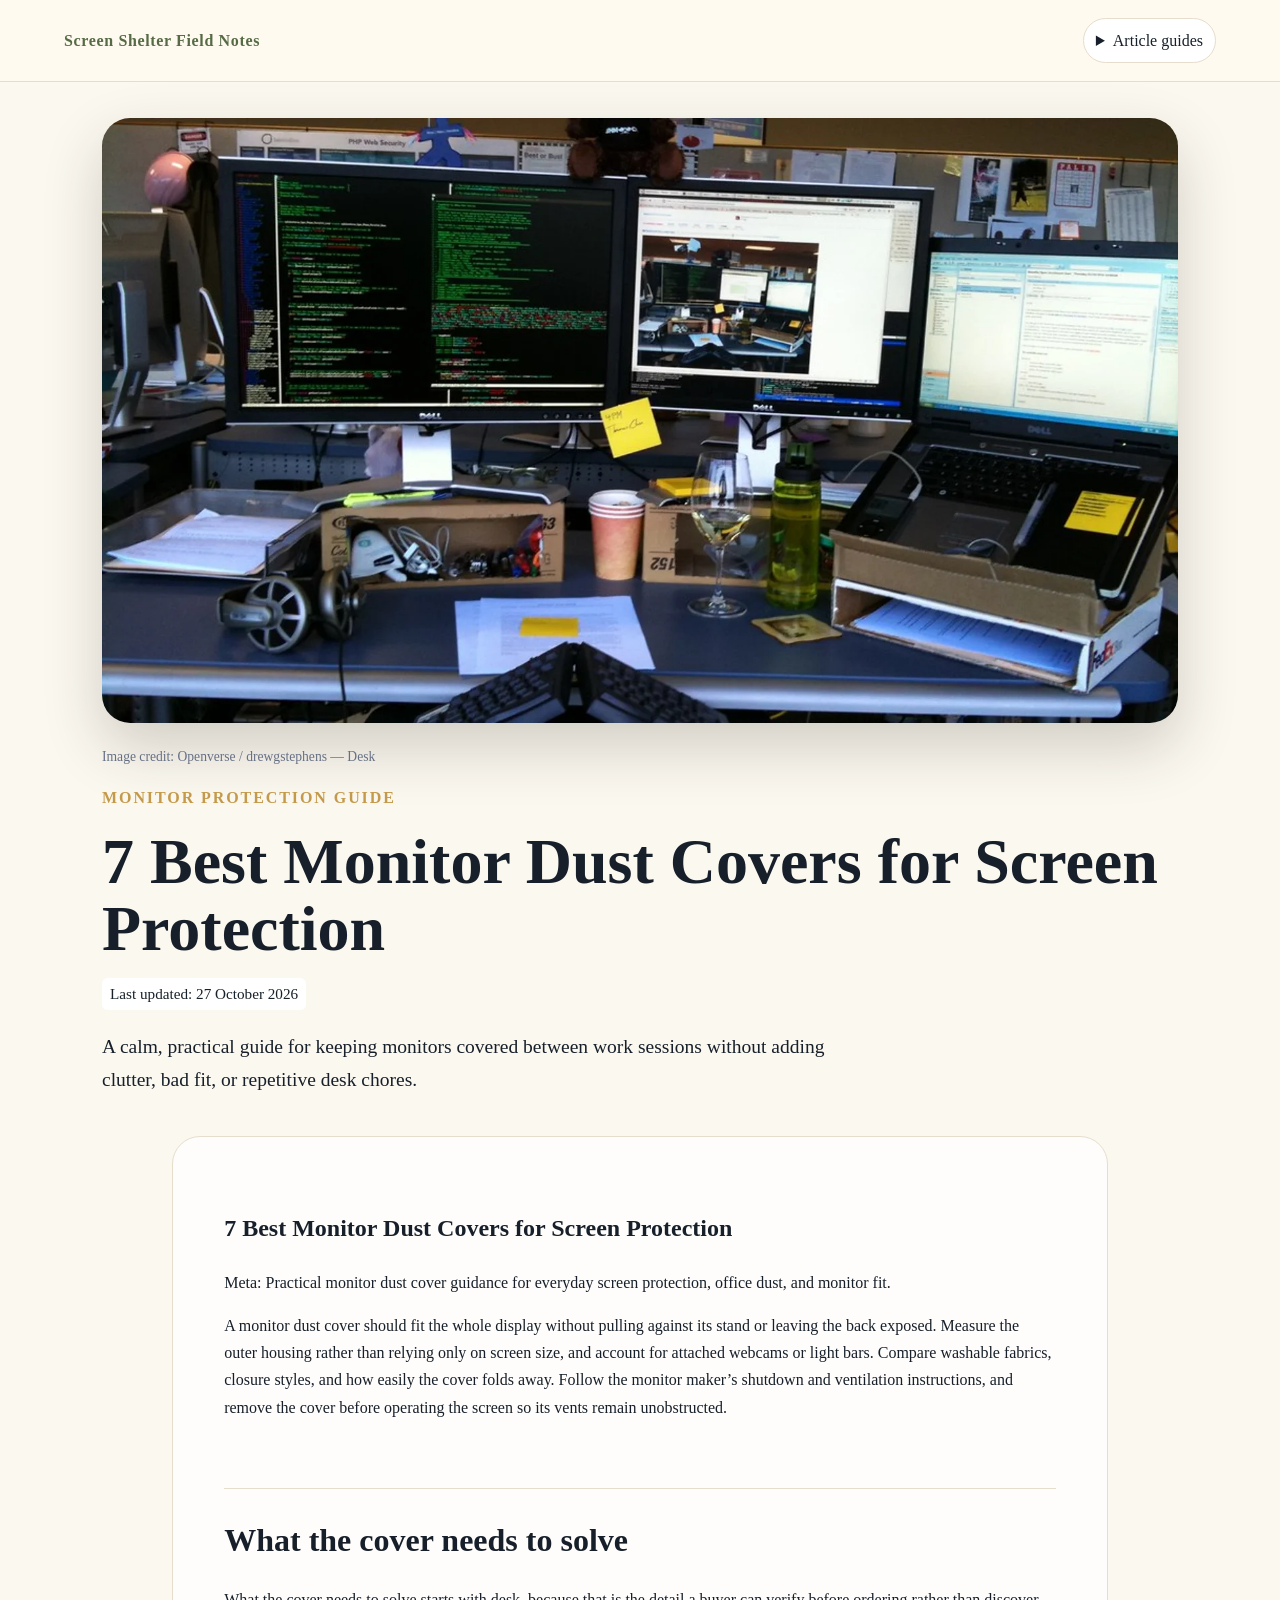
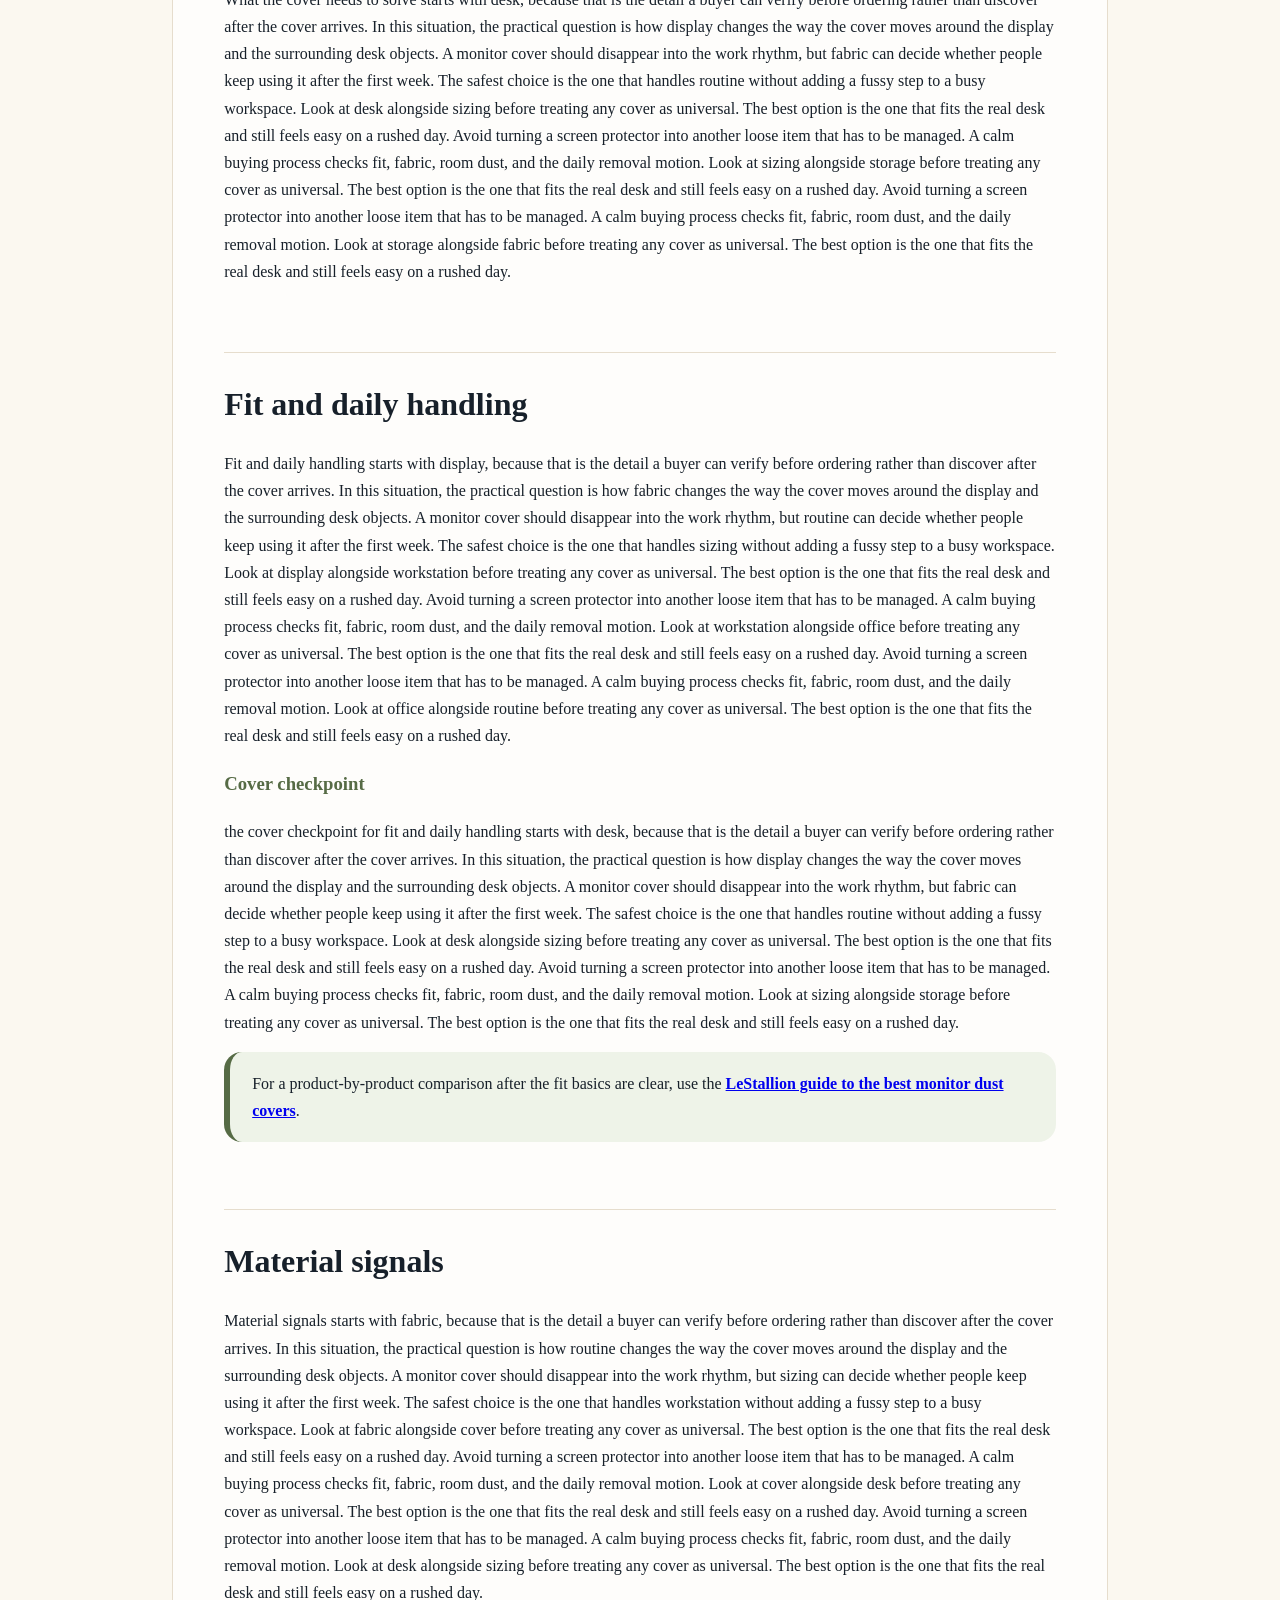
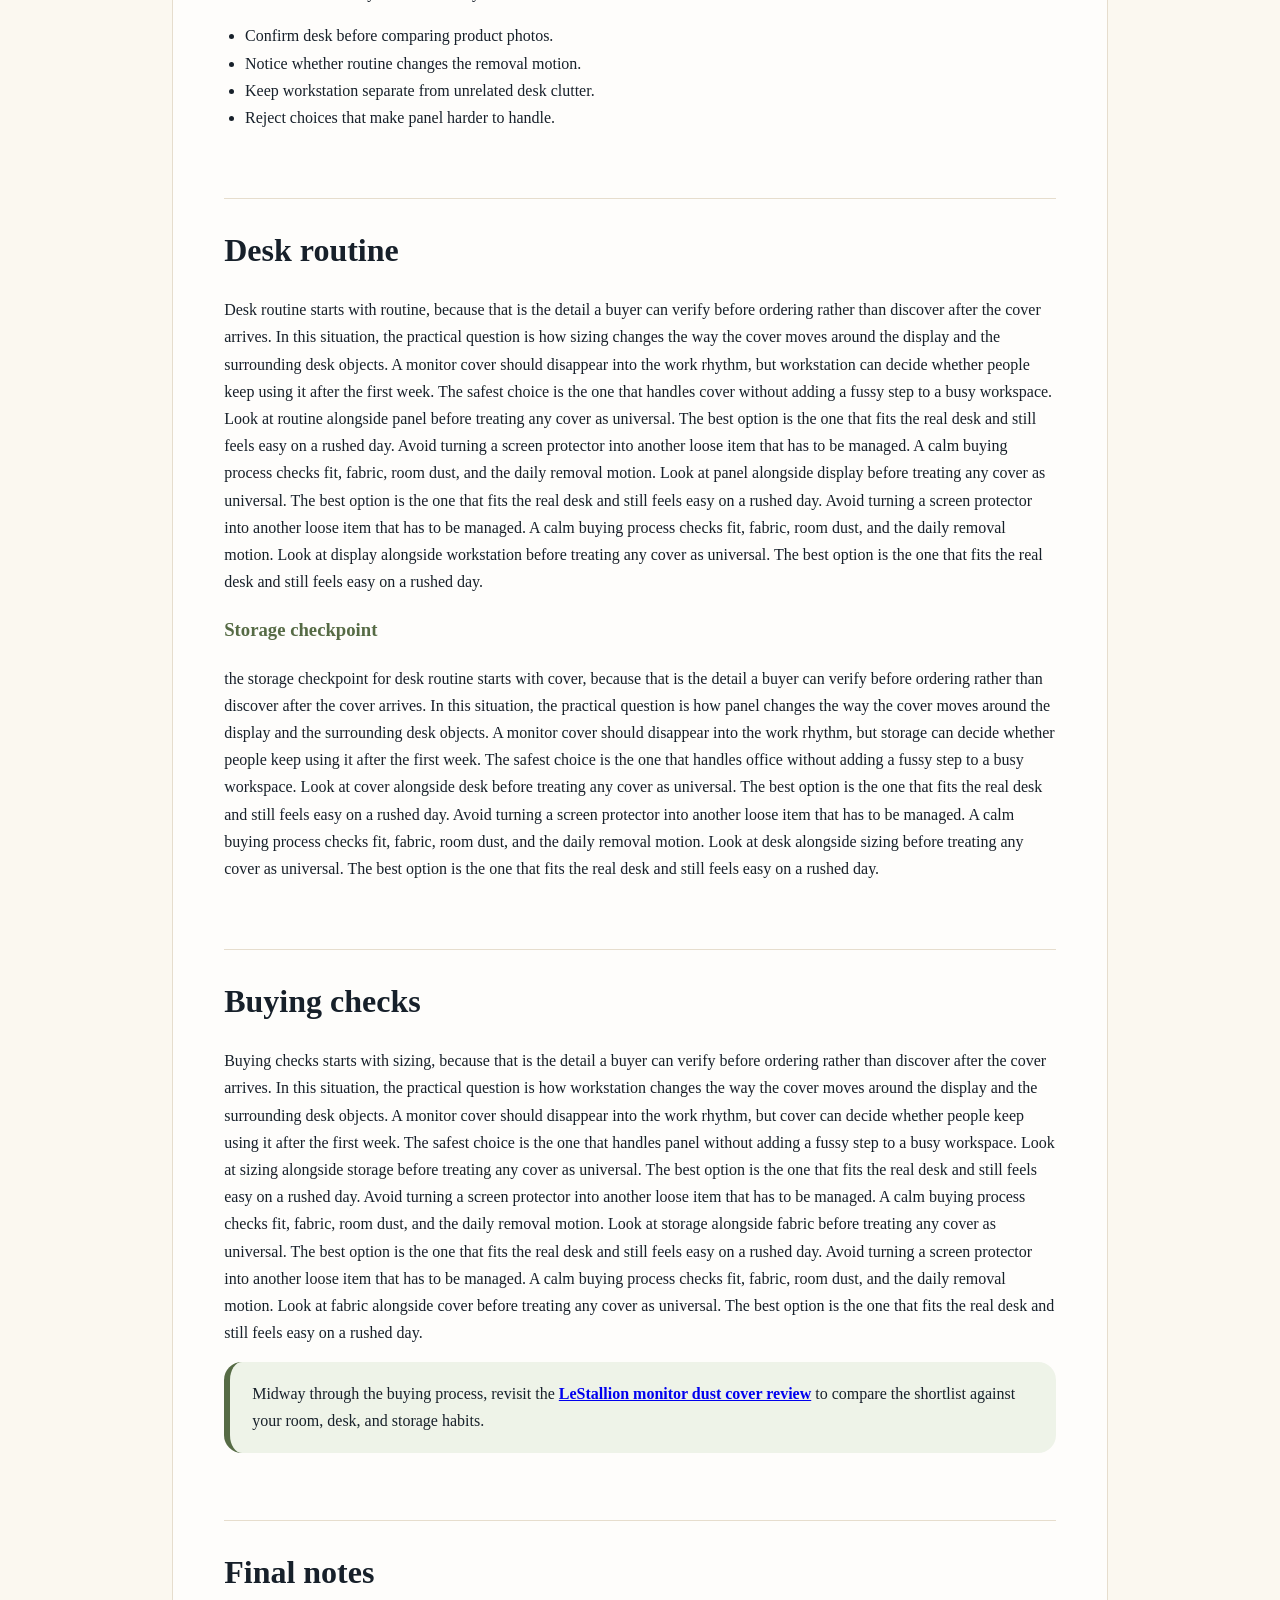
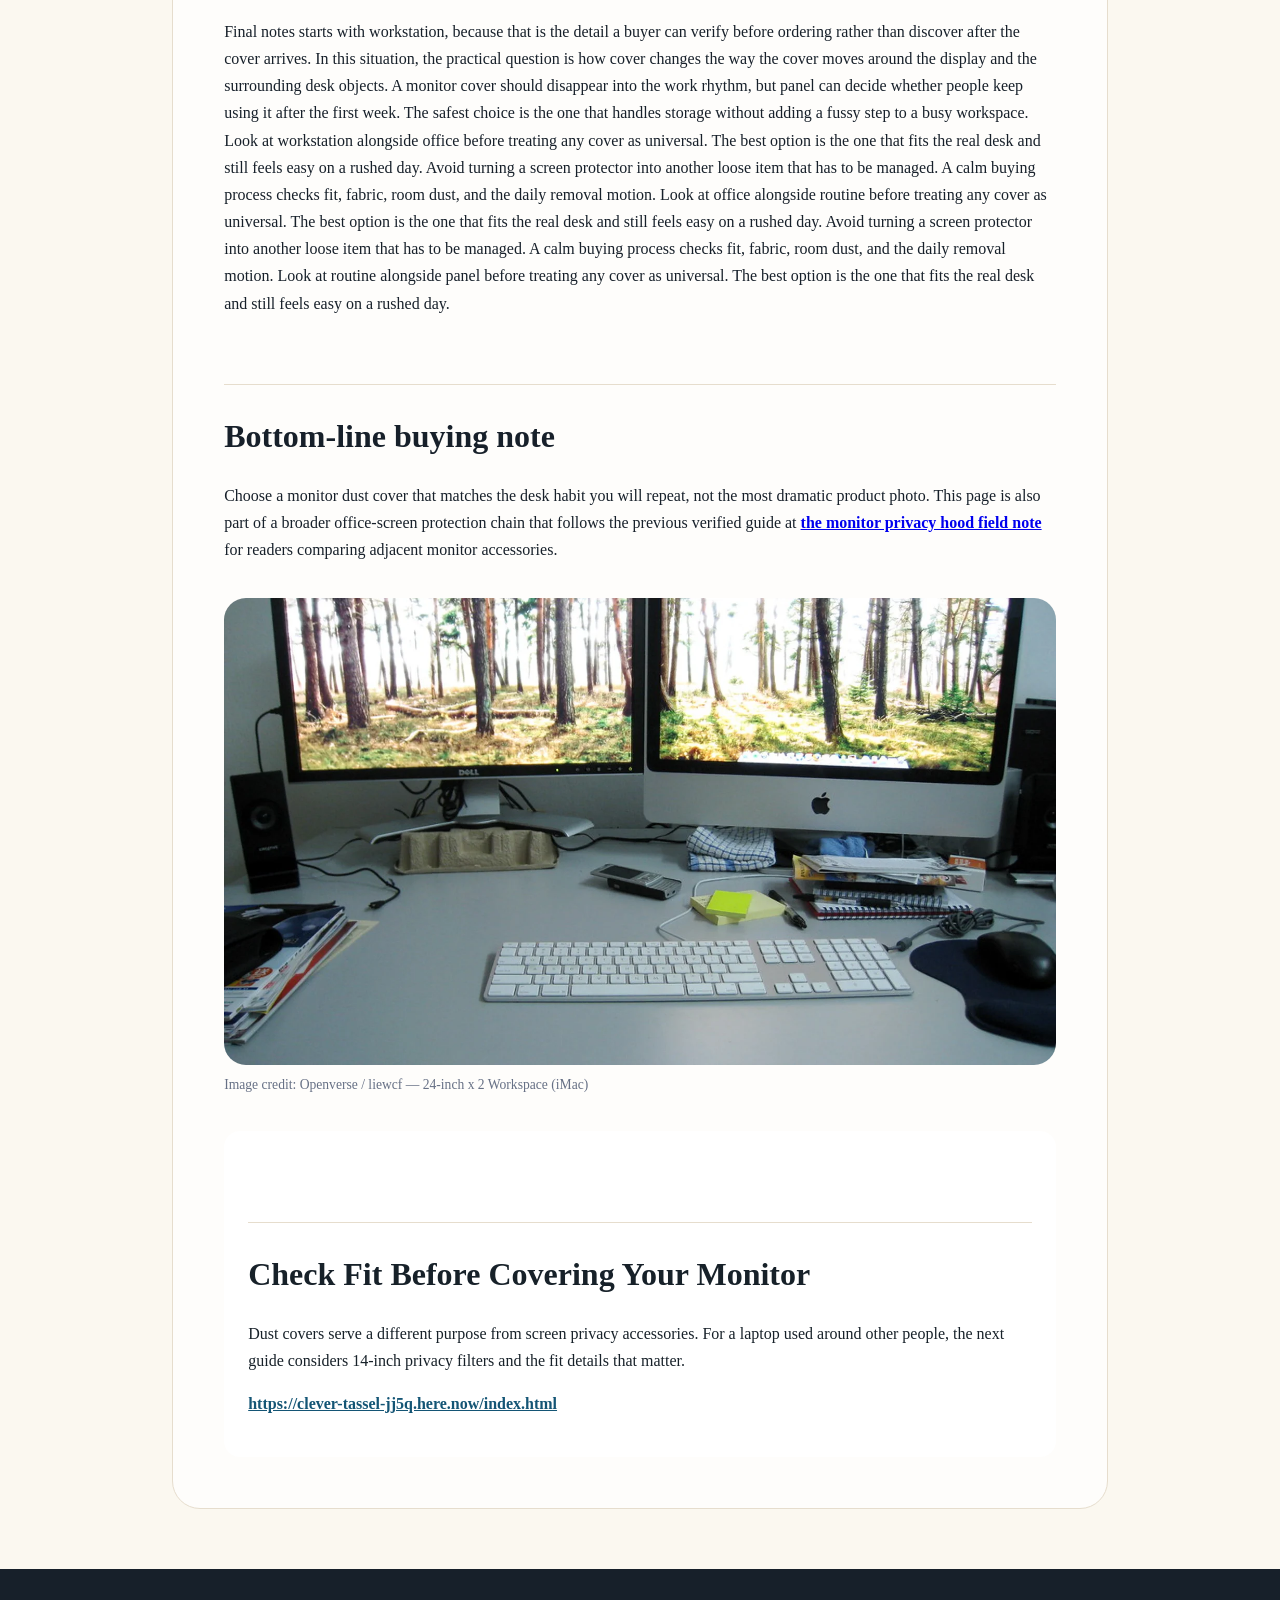
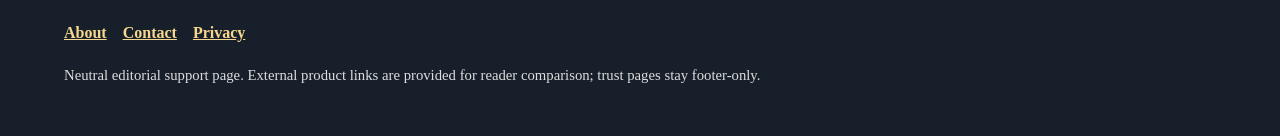
<file: index.html>
<!doctype html><html lang="en"><head><meta charset="utf-8"><meta name="viewport" content="width=device-width,initial-scale=1"><title>7 Best Monitor Dust Covers for Screen Protection</title><meta name="description" content="Practical, plain-language monitor dust cover guidance with fit, material, routine, and care notes."><link rel="canonical" href="https://armaragex.github.io/ls-monitor-dust-covers-635/index.html"><link rel="stylesheet" href="style.css"><script type="application/ld+json">{"@context":"https://schema.org","@type":"Article","headline":"7 Best Monitor Dust Covers for Screen Protection","url":"https://armaragex.github.io/ls-monitor-dust-covers-635/index.html","image":["https://armaragex.github.io/ls-monitor-dust-covers-635/assets/image-1.webp","https://armaragex.github.io/ls-monitor-dust-covers-635/assets/image-2.webp"],"dateModified":"2026-10-27T09:52:58Z"}</script>
<meta property="article:modified_time" content="2026-10-27T09:52:58Z">
</head><body><header class="top"><a class="brand" href="index.html">Screen Shelter Field Notes</a><nav class="nav"><details><summary>Article guides</summary><div class="menu"><a href="index.html">7 Best Monitor Dust Covers for Screen Protection</a><a href="fit-and-sizes.html">Fit, sizing, and clearance for Monitor Dust Covers</a><a href="materials-and-room-dust.html">Materials and room dust control for Monitor Dust Covers</a><a href="daily-cover-routine.html">Daily cover routine for active desks for Monitor Dust Covers</a><a href="shared-workstations.html">Shared workstations and public screens for Monitor Dust Covers</a><a href="cleaning-and-care.html">Cleaning, washing, and long-term care for Monitor Dust Covers</a><a href="storage-seasonal-setups.html">Seasonal storage and long idle periods for Monitor Dust Covers</a></div></details></nav></header><section class="hero"><img src="assets/image-1.webp" alt="Photo of a desk monitor setup for dust cover planning"><p class="caption">Image credit: Openverse / drewgstephens — Desk</p><p class="kicker">Monitor protection guide</p><h1>7 Best Monitor Dust Covers for Screen Protection</h1>
<p class="article-refreshed" style="font-size:.95rem;opacity:1;display:table;max-width:100%;padding:.2rem .5rem;border-radius:.35rem;background:#fff;color:#172129;overflow-wrap:anywhere">Last updated: <time datetime="2026-10-27T09:52:58Z">27 October 2026</time></p><p class="deck">A calm, practical guide for keeping monitors covered between work sessions without adding clutter, bad fit, or repetitive desk chores.</p></section><main class="wrap"><article class="article"><h1>7 Best Monitor Dust Covers for Screen Protection</h1>
<p>Meta: Practical monitor dust cover guidance for everyday screen protection, office dust, and monitor fit.</p>
<p>A monitor dust cover should fit the whole display without pulling against its stand or leaving the back exposed. Measure the outer housing rather than relying only on screen size, and account for attached webcams or light bars. Compare washable fabrics, closure styles, and how easily the cover folds away. Follow the monitor maker’s shutdown and ventilation instructions, and remove the cover before operating the screen so its vents remain unobstructed.</p>
<h2>What the cover needs to solve</h2>
<p>What the cover needs to solve starts with desk, because that is the detail a buyer can verify before ordering rather than discover after the cover arrives. In this situation, the practical question is how display changes the way the cover moves around the display and the surrounding desk objects. A monitor cover should disappear into the work rhythm, but fabric can decide whether people keep using it after the first week. The safest choice is the one that handles routine without adding a fussy step to a busy workspace. Look at desk alongside sizing before treating any cover as universal. The best option is the one that fits the real desk and still feels easy on a rushed day. Avoid turning a screen protector into another loose item that has to be managed. A calm buying process checks fit, fabric, room dust, and the daily removal motion. Look at sizing alongside storage before treating any cover as universal. The best option is the one that fits the real desk and still feels easy on a rushed day. Avoid turning a screen protector into another loose item that has to be managed. A calm buying process checks fit, fabric, room dust, and the daily removal motion. Look at storage alongside fabric before treating any cover as universal. The best option is the one that fits the real desk and still feels easy on a rushed day.</p>
<h2>Fit and daily handling</h2>
<p>Fit and daily handling starts with display, because that is the detail a buyer can verify before ordering rather than discover after the cover arrives. In this situation, the practical question is how fabric changes the way the cover moves around the display and the surrounding desk objects. A monitor cover should disappear into the work rhythm, but routine can decide whether people keep using it after the first week. The safest choice is the one that handles sizing without adding a fussy step to a busy workspace. Look at display alongside workstation before treating any cover as universal. The best option is the one that fits the real desk and still feels easy on a rushed day. Avoid turning a screen protector into another loose item that has to be managed. A calm buying process checks fit, fabric, room dust, and the daily removal motion. Look at workstation alongside office before treating any cover as universal. The best option is the one that fits the real desk and still feels easy on a rushed day. Avoid turning a screen protector into another loose item that has to be managed. A calm buying process checks fit, fabric, room dust, and the daily removal motion. Look at office alongside routine before treating any cover as universal. The best option is the one that fits the real desk and still feels easy on a rushed day.</p>
<h3>Cover checkpoint</h3>
<p>the cover checkpoint for fit and daily handling starts with desk, because that is the detail a buyer can verify before ordering rather than discover after the cover arrives. In this situation, the practical question is how display changes the way the cover moves around the display and the surrounding desk objects. A monitor cover should disappear into the work rhythm, but fabric can decide whether people keep using it after the first week. The safest choice is the one that handles routine without adding a fussy step to a busy workspace. Look at desk alongside sizing before treating any cover as universal. The best option is the one that fits the real desk and still feels easy on a rushed day. Avoid turning a screen protector into another loose item that has to be managed. A calm buying process checks fit, fabric, room dust, and the daily removal motion. Look at sizing alongside storage before treating any cover as universal. The best option is the one that fits the real desk and still feels easy on a rushed day.</p>
<p class="cta">For a product-by-product comparison after the fit basics are clear, use the <a href="https://lestallion.com/blogs/product-reviews/best-monitor-dust-covers-for-screen-protection">LeStallion guide to the best monitor dust covers</a>.</p>
<h2>Material signals</h2>
<p>Material signals starts with fabric, because that is the detail a buyer can verify before ordering rather than discover after the cover arrives. In this situation, the practical question is how routine changes the way the cover moves around the display and the surrounding desk objects. A monitor cover should disappear into the work rhythm, but sizing can decide whether people keep using it after the first week. The safest choice is the one that handles workstation without adding a fussy step to a busy workspace. Look at fabric alongside cover before treating any cover as universal. The best option is the one that fits the real desk and still feels easy on a rushed day. Avoid turning a screen protector into another loose item that has to be managed. A calm buying process checks fit, fabric, room dust, and the daily removal motion. Look at cover alongside desk before treating any cover as universal. The best option is the one that fits the real desk and still feels easy on a rushed day. Avoid turning a screen protector into another loose item that has to be managed. A calm buying process checks fit, fabric, room dust, and the daily removal motion. Look at desk alongside sizing before treating any cover as universal. The best option is the one that fits the real desk and still feels easy on a rushed day.</p>
<ul>
<li>Confirm desk before comparing product photos.</li>
<li>Notice whether routine changes the removal motion.</li>
<li>Keep workstation separate from unrelated desk clutter.</li>
<li>Reject choices that make panel harder to handle.</li>
</ul>
<h2>Desk routine</h2>
<p>Desk routine starts with routine, because that is the detail a buyer can verify before ordering rather than discover after the cover arrives. In this situation, the practical question is how sizing changes the way the cover moves around the display and the surrounding desk objects. A monitor cover should disappear into the work rhythm, but workstation can decide whether people keep using it after the first week. The safest choice is the one that handles cover without adding a fussy step to a busy workspace. Look at routine alongside panel before treating any cover as universal. The best option is the one that fits the real desk and still feels easy on a rushed day. Avoid turning a screen protector into another loose item that has to be managed. A calm buying process checks fit, fabric, room dust, and the daily removal motion. Look at panel alongside display before treating any cover as universal. The best option is the one that fits the real desk and still feels easy on a rushed day. Avoid turning a screen protector into another loose item that has to be managed. A calm buying process checks fit, fabric, room dust, and the daily removal motion. Look at display alongside workstation before treating any cover as universal. The best option is the one that fits the real desk and still feels easy on a rushed day.</p>
<h3>Storage checkpoint</h3>
<p>the storage checkpoint for desk routine starts with cover, because that is the detail a buyer can verify before ordering rather than discover after the cover arrives. In this situation, the practical question is how panel changes the way the cover moves around the display and the surrounding desk objects. A monitor cover should disappear into the work rhythm, but storage can decide whether people keep using it after the first week. The safest choice is the one that handles office without adding a fussy step to a busy workspace. Look at cover alongside desk before treating any cover as universal. The best option is the one that fits the real desk and still feels easy on a rushed day. Avoid turning a screen protector into another loose item that has to be managed. A calm buying process checks fit, fabric, room dust, and the daily removal motion. Look at desk alongside sizing before treating any cover as universal. The best option is the one that fits the real desk and still feels easy on a rushed day.</p>
<h2>Buying checks</h2>
<p>Buying checks starts with sizing, because that is the detail a buyer can verify before ordering rather than discover after the cover arrives. In this situation, the practical question is how workstation changes the way the cover moves around the display and the surrounding desk objects. A monitor cover should disappear into the work rhythm, but cover can decide whether people keep using it after the first week. The safest choice is the one that handles panel without adding a fussy step to a busy workspace. Look at sizing alongside storage before treating any cover as universal. The best option is the one that fits the real desk and still feels easy on a rushed day. Avoid turning a screen protector into another loose item that has to be managed. A calm buying process checks fit, fabric, room dust, and the daily removal motion. Look at storage alongside fabric before treating any cover as universal. The best option is the one that fits the real desk and still feels easy on a rushed day. Avoid turning a screen protector into another loose item that has to be managed. A calm buying process checks fit, fabric, room dust, and the daily removal motion. Look at fabric alongside cover before treating any cover as universal. The best option is the one that fits the real desk and still feels easy on a rushed day.</p>
<p class="cta">Midway through the buying process, revisit the <a href="https://lestallion.com/blogs/product-reviews/best-monitor-dust-covers-for-screen-protection">LeStallion monitor dust cover review</a> to compare the shortlist against your room, desk, and storage habits.</p>
<h2>Final notes</h2>
<p>Final notes starts with workstation, because that is the detail a buyer can verify before ordering rather than discover after the cover arrives. In this situation, the practical question is how cover changes the way the cover moves around the display and the surrounding desk objects. A monitor cover should disappear into the work rhythm, but panel can decide whether people keep using it after the first week. The safest choice is the one that handles storage without adding a fussy step to a busy workspace. Look at workstation alongside office before treating any cover as universal. The best option is the one that fits the real desk and still feels easy on a rushed day. Avoid turning a screen protector into another loose item that has to be managed. A calm buying process checks fit, fabric, room dust, and the daily removal motion. Look at office alongside routine before treating any cover as universal. The best option is the one that fits the real desk and still feels easy on a rushed day. Avoid turning a screen protector into another loose item that has to be managed. A calm buying process checks fit, fabric, room dust, and the daily removal motion. Look at routine alongside panel before treating any cover as universal. The best option is the one that fits the real desk and still feels easy on a rushed day.</p>
<h2>Bottom-line buying note</h2>
<p>Choose a monitor dust cover that matches the desk habit you will repeat, not the most dramatic product photo. This page is also part of a broader office-screen protection chain that follows the previous verified guide at <a href="https://ls-monitor-privacy-hoods-634.onrender.com/index.html">the monitor privacy hood field note</a> for readers comparing adjacent monitor accessories.</p><figure class="midimg"><img src="assets/image-2.webp" alt="Office workstation monitor scene for dust cover planning"><figcaption class="caption">Image credit: Openverse / liewcf — 24-inch x 2 Workspace (iMac)</figcaption></figure><section class="cross-link-forward" style="margin-top:2rem;background:#fff;color:#172129;padding:1.5rem;border-radius:1rem"><h2 style="color:#172129">Check Fit Before Covering Your Monitor</h2><p style="color:#172129">Dust covers serve a different purpose from screen privacy accessories. For a laptop used around other people, the next guide considers 14-inch privacy filters and the fit details that matter.</p><p style="color:#172129"><a href="https://clever-tassel-jj5q.here.now/index.html" style="overflow-wrap:anywhere;word-break:break-word;color:#145575">https://clever-tassel-jj5q.here.now/index.html</a></p></section>
</article></main><footer class="footer"><p><a href="about.html">About</a><a href="contact.html">Contact</a><a href="privacy.html">Privacy</a></p><p class="note">Neutral editorial support page. External product links are provided for reader comparison; trust pages stay footer-only.</p></footer></body></html>
</file>
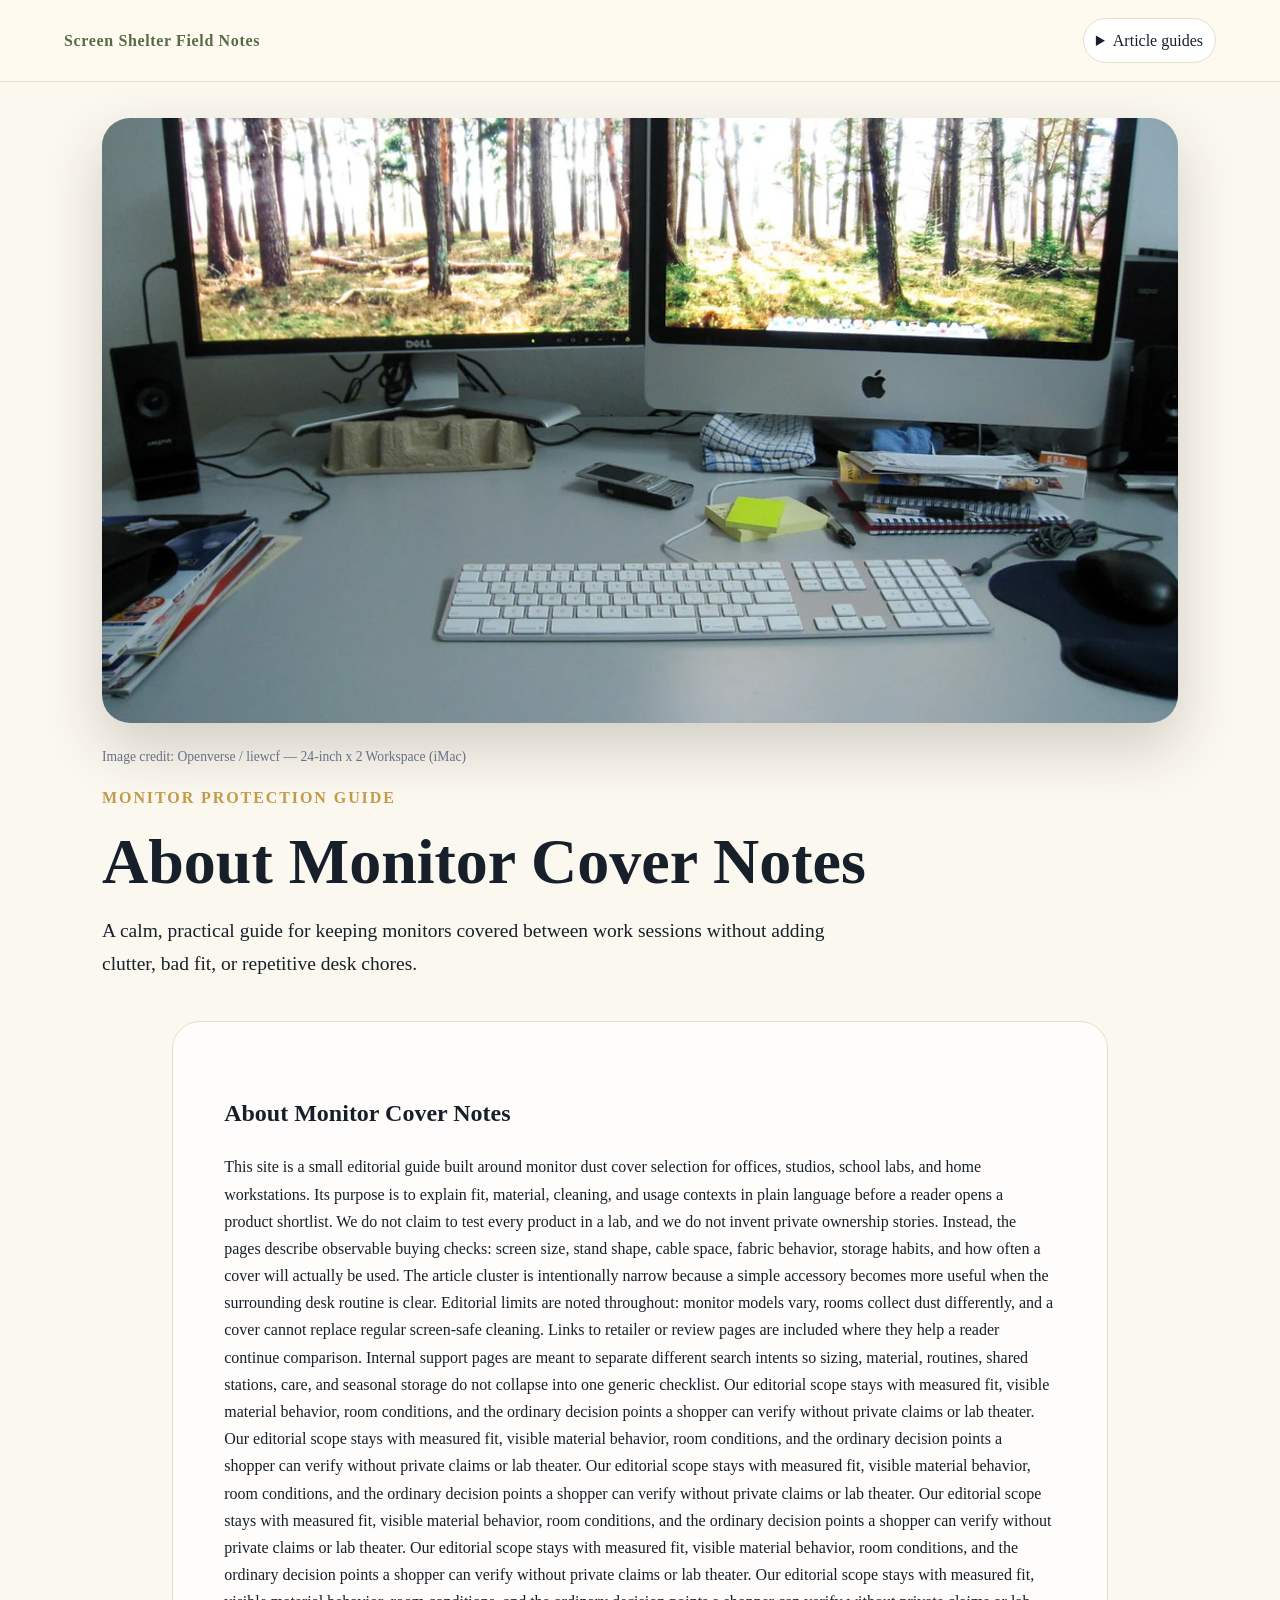
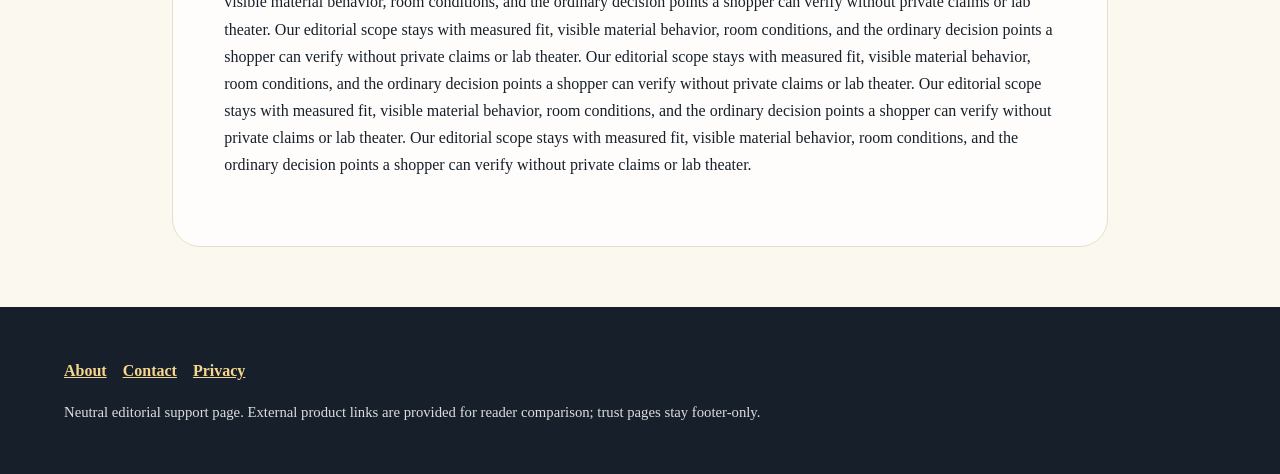
<file: about.html>
<!doctype html><html lang="en"><head><meta charset="utf-8"><meta name="viewport" content="width=device-width,initial-scale=1"><title>About Monitor Cover Notes</title><meta name="description" content="Practical, plain-language monitor dust cover guidance with fit, material, routine, and care notes."><link rel="canonical" href="https://armaragex.github.io/ls-monitor-dust-covers-635/about.html"><link rel="stylesheet" href="style.css"><script type="application/ld+json">{"@context": "https://schema.org", "@type": "Article", "headline": "About Monitor Cover Notes", "url": "https://armaragex.github.io/ls-monitor-dust-covers-635/about.html", "image": ["https://armaragex.github.io/ls-monitor-dust-covers-635/assets/image-1.webp", "https://armaragex.github.io/ls-monitor-dust-covers-635/assets/image-2.webp"]}</script></head><body><header class="top"><a class="brand" href="index.html">Screen Shelter Field Notes</a><nav class="nav"><details><summary>Article guides</summary><div class="menu"><a href="index.html">7 Best Monitor Dust Covers for Screen Protection</a><a href="fit-and-sizes.html">Fit, sizing, and clearance for Monitor Dust Covers</a><a href="materials-and-room-dust.html">Materials and room dust control for Monitor Dust Covers</a><a href="daily-cover-routine.html">Daily cover routine for active desks for Monitor Dust Covers</a><a href="shared-workstations.html">Shared workstations and public screens for Monitor Dust Covers</a><a href="cleaning-and-care.html">Cleaning, washing, and long-term care for Monitor Dust Covers</a><a href="storage-seasonal-setups.html">Seasonal storage and long idle periods for Monitor Dust Covers</a></div></details></nav></header><section class="hero"><img src="assets/image-2.webp" alt="Photo of a desk monitor setup for dust cover planning"><p class="caption">Image credit: Openverse / liewcf — 24-inch x 2 Workspace (iMac)</p><p class="kicker">Monitor protection guide</p><h1>About Monitor Cover Notes</h1><p class="deck">A calm, practical guide for keeping monitors covered between work sessions without adding clutter, bad fit, or repetitive desk chores.</p></section><main class="wrap"><article class="article"><h1>About Monitor Cover Notes</h1>
<p>This site is a small editorial guide built around monitor dust cover selection for offices, studios, school labs, and home workstations. Its purpose is to explain fit, material, cleaning, and usage contexts in plain language before a reader opens a product shortlist. We do not claim to test every product in a lab, and we do not invent private ownership stories. Instead, the pages describe observable buying checks: screen size, stand shape, cable space, fabric behavior, storage habits, and how often a cover will actually be used. The article cluster is intentionally narrow because a simple accessory becomes more useful when the surrounding desk routine is clear. Editorial limits are noted throughout: monitor models vary, rooms collect dust differently, and a cover cannot replace regular screen-safe cleaning. Links to retailer or review pages are included where they help a reader continue comparison. Internal support pages are meant to separate different search intents so sizing, material, routines, shared stations, care, and seasonal storage do not collapse into one generic checklist. Our editorial scope stays with measured fit, visible material behavior, room conditions, and the ordinary decision points a shopper can verify without private claims or lab theater. Our editorial scope stays with measured fit, visible material behavior, room conditions, and the ordinary decision points a shopper can verify without private claims or lab theater. Our editorial scope stays with measured fit, visible material behavior, room conditions, and the ordinary decision points a shopper can verify without private claims or lab theater. Our editorial scope stays with measured fit, visible material behavior, room conditions, and the ordinary decision points a shopper can verify without private claims or lab theater. Our editorial scope stays with measured fit, visible material behavior, room conditions, and the ordinary decision points a shopper can verify without private claims or lab theater. Our editorial scope stays with measured fit, visible material behavior, room conditions, and the ordinary decision points a shopper can verify without private claims or lab theater. Our editorial scope stays with measured fit, visible material behavior, room conditions, and the ordinary decision points a shopper can verify without private claims or lab theater. Our editorial scope stays with measured fit, visible material behavior, room conditions, and the ordinary decision points a shopper can verify without private claims or lab theater. Our editorial scope stays with measured fit, visible material behavior, room conditions, and the ordinary decision points a shopper can verify without private claims or lab theater. Our editorial scope stays with measured fit, visible material behavior, room conditions, and the ordinary decision points a shopper can verify without private claims or lab theater.</p></article></main><footer class="footer"><p><a href="about.html">About</a><a href="contact.html">Contact</a><a href="privacy.html">Privacy</a></p><p class="note">Neutral editorial support page. External product links are provided for reader comparison; trust pages stay footer-only.</p></footer></body></html>
</file>
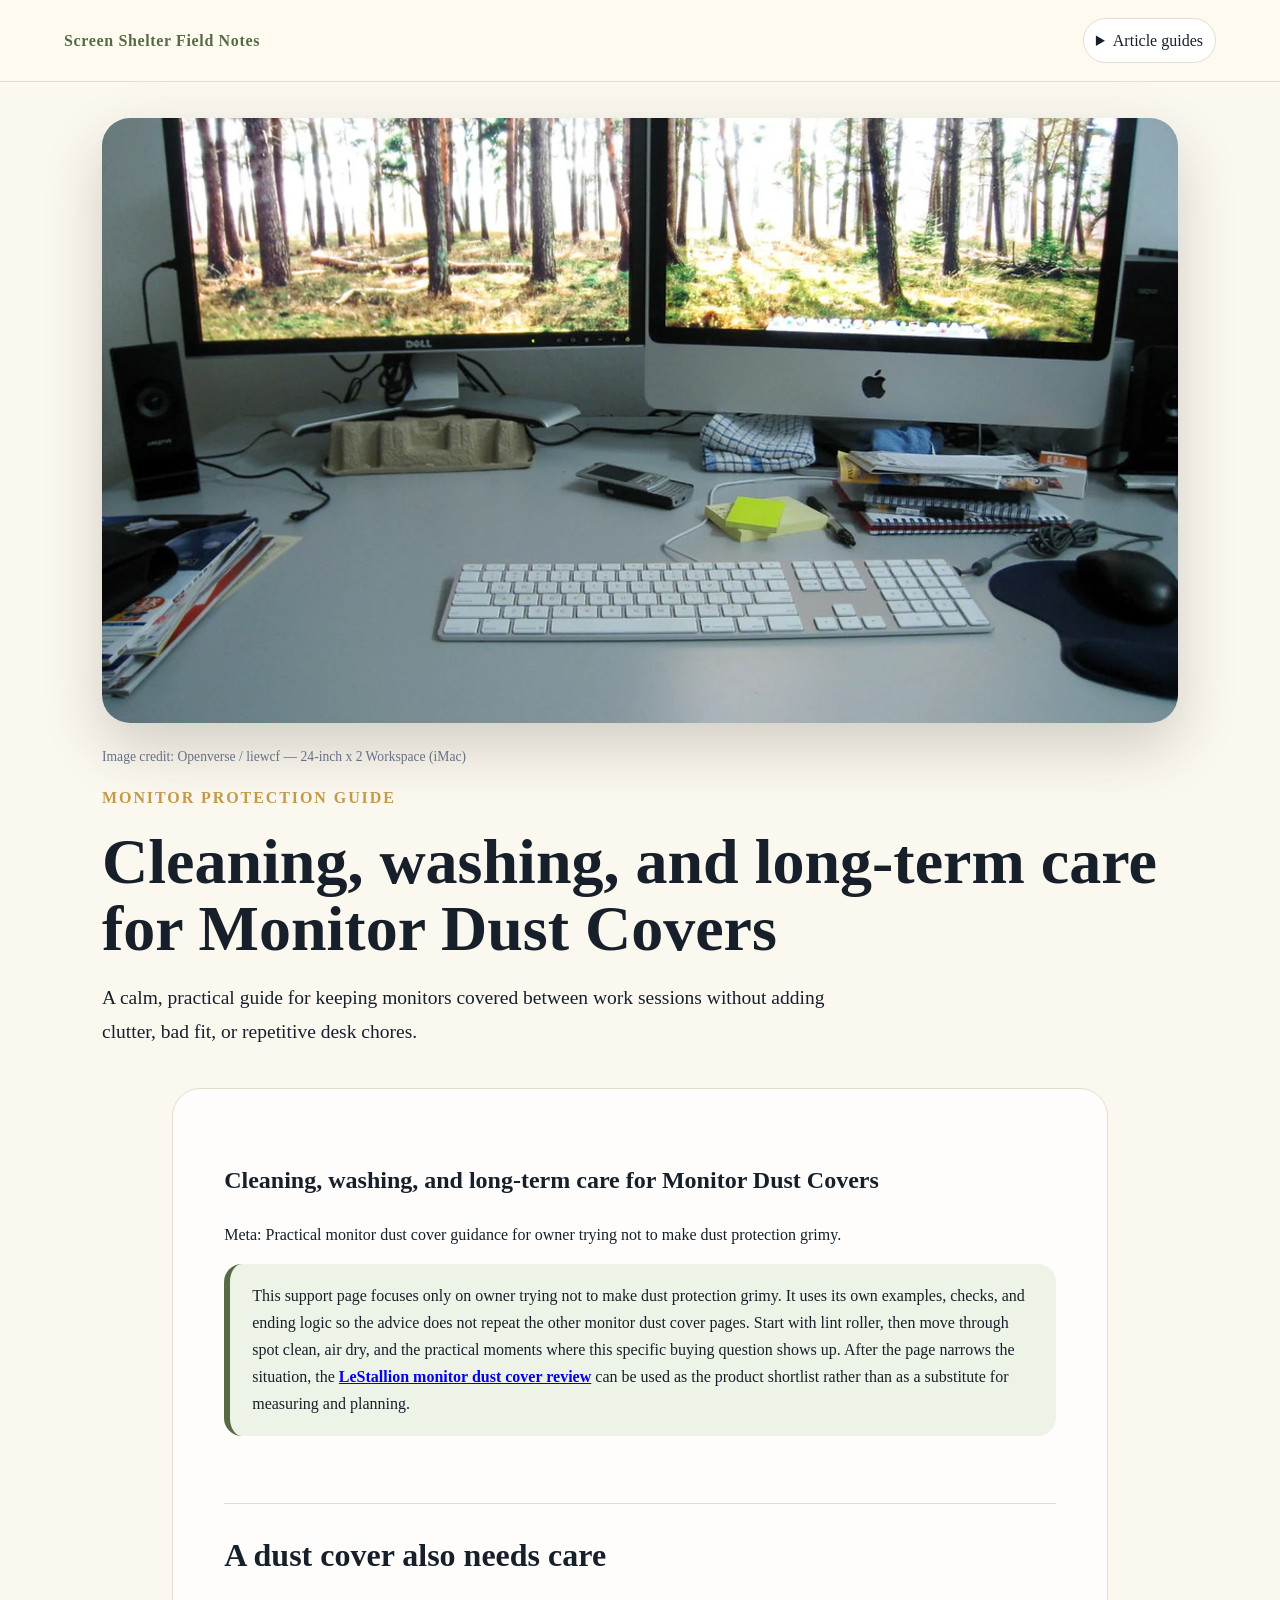
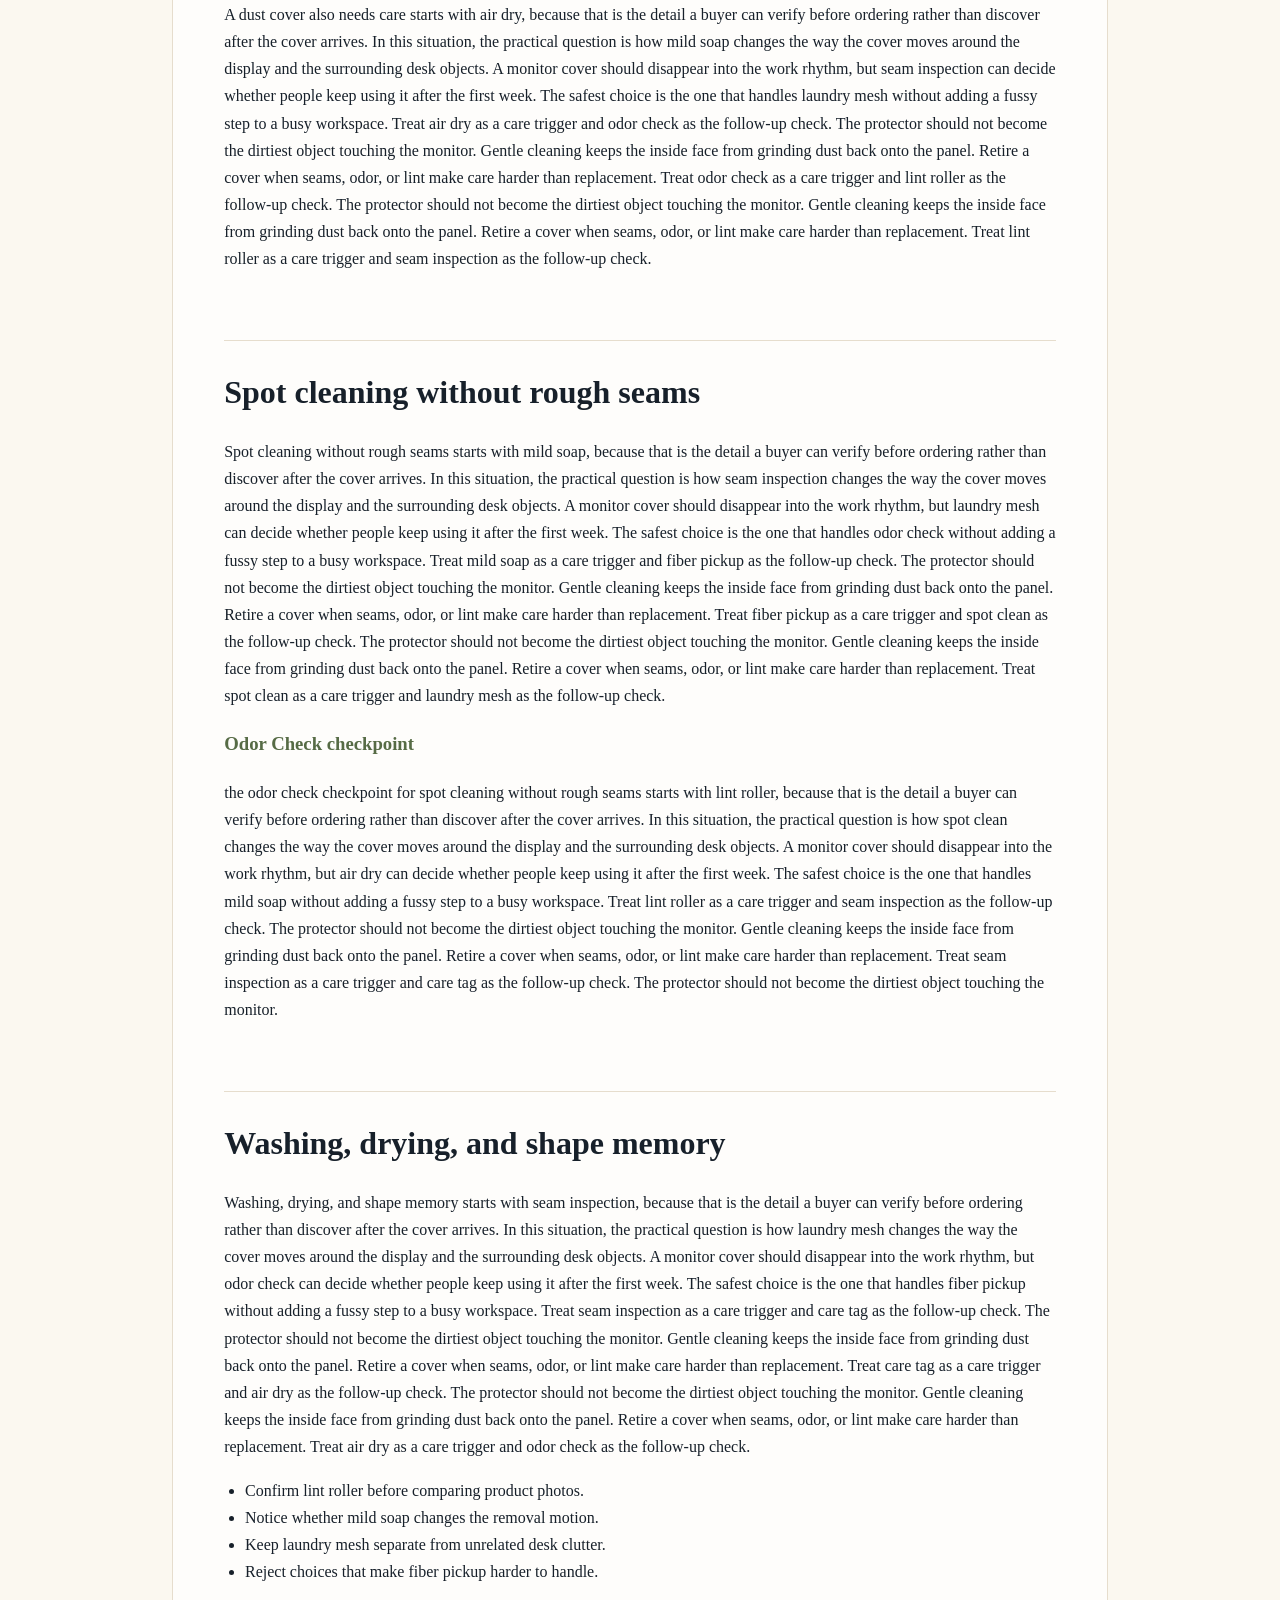
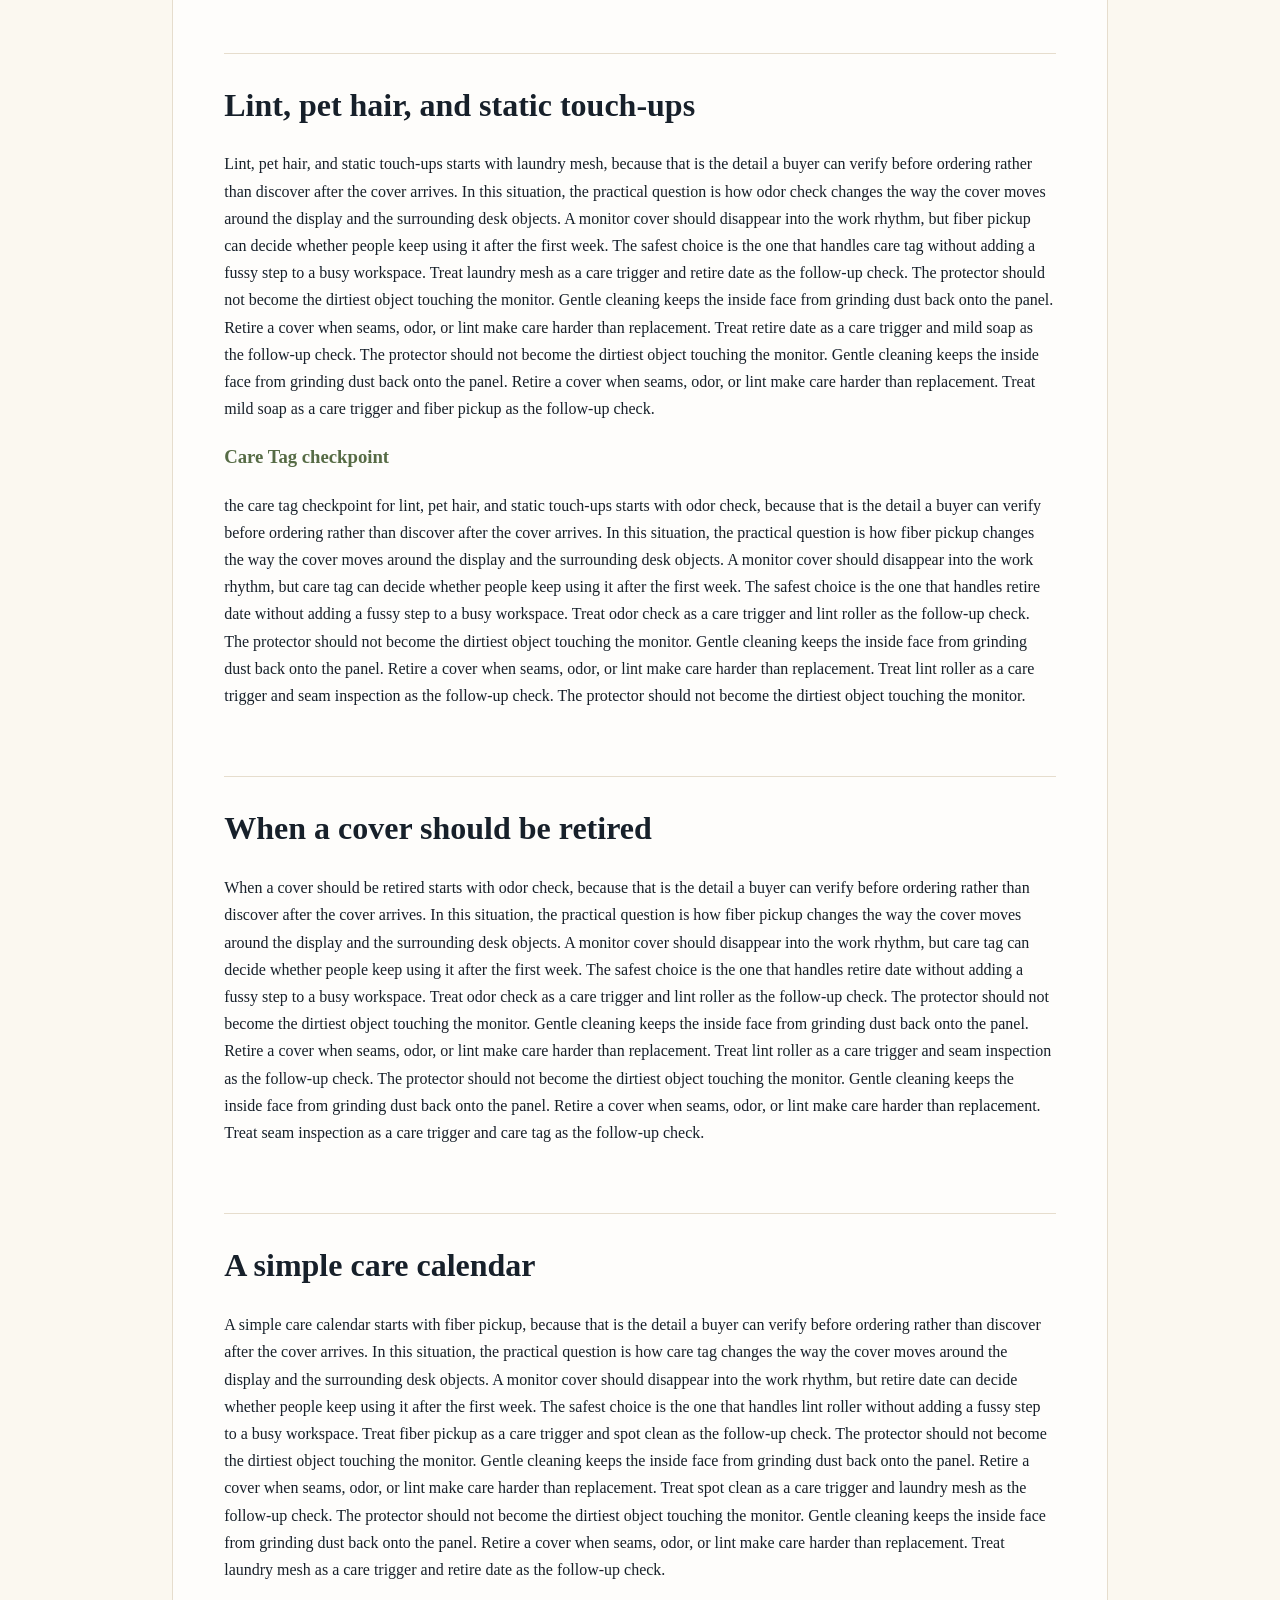
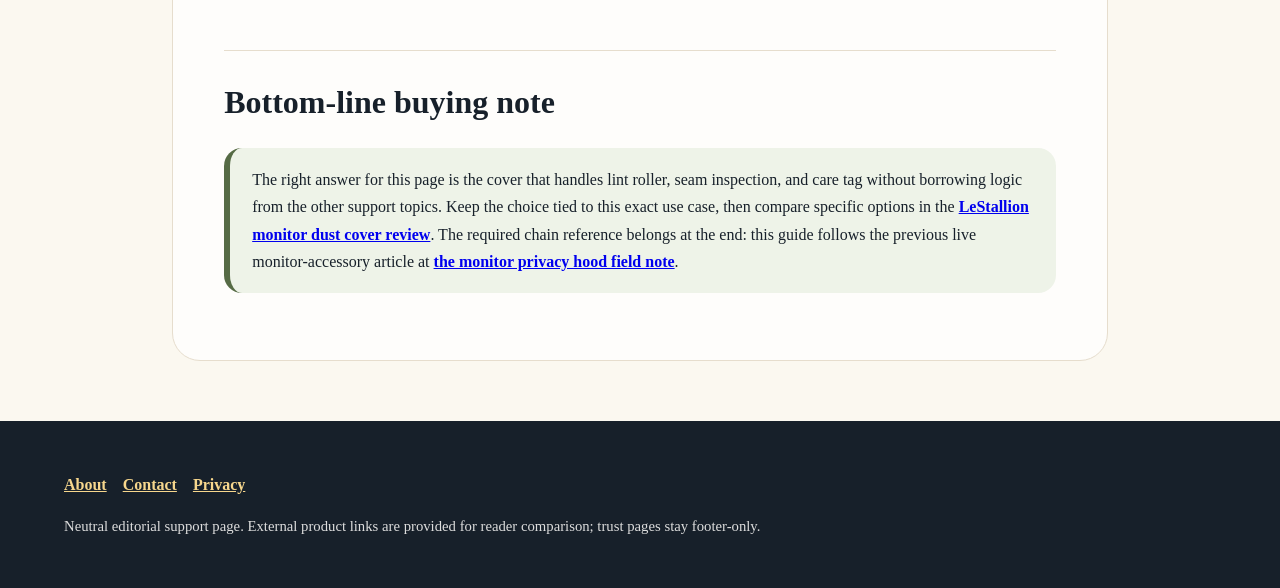
<file: cleaning-and-care.html>
<!doctype html><html lang="en"><head><meta charset="utf-8"><meta name="viewport" content="width=device-width,initial-scale=1"><title>Cleaning, washing, and long-term care for Monitor Dust Covers</title><meta name="description" content="Practical, plain-language monitor dust cover guidance with fit, material, routine, and care notes."><link rel="canonical" href="https://armaragex.github.io/ls-monitor-dust-covers-635/cleaning-and-care.html"><link rel="stylesheet" href="style.css"><script type="application/ld+json">{"@context": "https://schema.org", "@type": "Article", "headline": "Cleaning, washing, and long-term care for Monitor Dust Covers", "url": "https://armaragex.github.io/ls-monitor-dust-covers-635/cleaning-and-care.html", "image": ["https://armaragex.github.io/ls-monitor-dust-covers-635/assets/image-1.webp", "https://armaragex.github.io/ls-monitor-dust-covers-635/assets/image-2.webp"]}</script></head><body><header class="top"><a class="brand" href="index.html">Screen Shelter Field Notes</a><nav class="nav"><details><summary>Article guides</summary><div class="menu"><a href="index.html">7 Best Monitor Dust Covers for Screen Protection</a><a href="fit-and-sizes.html">Fit, sizing, and clearance for Monitor Dust Covers</a><a href="materials-and-room-dust.html">Materials and room dust control for Monitor Dust Covers</a><a href="daily-cover-routine.html">Daily cover routine for active desks for Monitor Dust Covers</a><a href="shared-workstations.html">Shared workstations and public screens for Monitor Dust Covers</a><a href="cleaning-and-care.html">Cleaning, washing, and long-term care for Monitor Dust Covers</a><a href="storage-seasonal-setups.html">Seasonal storage and long idle periods for Monitor Dust Covers</a></div></details></nav></header><section class="hero"><img src="assets/image-2.webp" alt="Photo of a desk monitor setup for dust cover planning"><p class="caption">Image credit: Openverse / liewcf — 24-inch x 2 Workspace (iMac)</p><p class="kicker">Monitor protection guide</p><h1>Cleaning, washing, and long-term care for Monitor Dust Covers</h1><p class="deck">A calm, practical guide for keeping monitors covered between work sessions without adding clutter, bad fit, or repetitive desk chores.</p></section><main class="wrap"><article class="article"><h1>Cleaning, washing, and long-term care for Monitor Dust Covers</h1>
<p>Meta: Practical monitor dust cover guidance for owner trying not to make dust protection grimy.</p>
<p class="cta">This support page focuses only on owner trying not to make dust protection grimy. It uses its own examples, checks, and ending logic so the advice does not repeat the other monitor dust cover pages. Start with lint roller, then move through spot clean, air dry, and the practical moments where this specific buying question shows up. After the page narrows the situation, the <a href="https://lestallion.com/blogs/product-reviews/best-monitor-dust-covers-for-screen-protection">LeStallion monitor dust cover review</a> can be used as the product shortlist rather than as a substitute for measuring and planning.</p>
<h2>A dust cover also needs care</h2>
<p>A dust cover also needs care starts with air dry, because that is the detail a buyer can verify before ordering rather than discover after the cover arrives. In this situation, the practical question is how mild soap changes the way the cover moves around the display and the surrounding desk objects. A monitor cover should disappear into the work rhythm, but seam inspection can decide whether people keep using it after the first week. The safest choice is the one that handles laundry mesh without adding a fussy step to a busy workspace. Treat air dry as a care trigger and odor check as the follow-up check. The protector should not become the dirtiest object touching the monitor. Gentle cleaning keeps the inside face from grinding dust back onto the panel. Retire a cover when seams, odor, or lint make care harder than replacement. Treat odor check as a care trigger and lint roller as the follow-up check. The protector should not become the dirtiest object touching the monitor. Gentle cleaning keeps the inside face from grinding dust back onto the panel. Retire a cover when seams, odor, or lint make care harder than replacement. Treat lint roller as a care trigger and seam inspection as the follow-up check.</p>
<h2>Spot cleaning without rough seams</h2>
<p>Spot cleaning without rough seams starts with mild soap, because that is the detail a buyer can verify before ordering rather than discover after the cover arrives. In this situation, the practical question is how seam inspection changes the way the cover moves around the display and the surrounding desk objects. A monitor cover should disappear into the work rhythm, but laundry mesh can decide whether people keep using it after the first week. The safest choice is the one that handles odor check without adding a fussy step to a busy workspace. Treat mild soap as a care trigger and fiber pickup as the follow-up check. The protector should not become the dirtiest object touching the monitor. Gentle cleaning keeps the inside face from grinding dust back onto the panel. Retire a cover when seams, odor, or lint make care harder than replacement. Treat fiber pickup as a care trigger and spot clean as the follow-up check. The protector should not become the dirtiest object touching the monitor. Gentle cleaning keeps the inside face from grinding dust back onto the panel. Retire a cover when seams, odor, or lint make care harder than replacement. Treat spot clean as a care trigger and laundry mesh as the follow-up check.</p>
<h3>Odor Check checkpoint</h3>
<p>the odor check checkpoint for spot cleaning without rough seams starts with lint roller, because that is the detail a buyer can verify before ordering rather than discover after the cover arrives. In this situation, the practical question is how spot clean changes the way the cover moves around the display and the surrounding desk objects. A monitor cover should disappear into the work rhythm, but air dry can decide whether people keep using it after the first week. The safest choice is the one that handles mild soap without adding a fussy step to a busy workspace. Treat lint roller as a care trigger and seam inspection as the follow-up check. The protector should not become the dirtiest object touching the monitor. Gentle cleaning keeps the inside face from grinding dust back onto the panel. Retire a cover when seams, odor, or lint make care harder than replacement. Treat seam inspection as a care trigger and care tag as the follow-up check. The protector should not become the dirtiest object touching the monitor.</p>
<h2>Washing, drying, and shape memory</h2>
<p>Washing, drying, and shape memory starts with seam inspection, because that is the detail a buyer can verify before ordering rather than discover after the cover arrives. In this situation, the practical question is how laundry mesh changes the way the cover moves around the display and the surrounding desk objects. A monitor cover should disappear into the work rhythm, but odor check can decide whether people keep using it after the first week. The safest choice is the one that handles fiber pickup without adding a fussy step to a busy workspace. Treat seam inspection as a care trigger and care tag as the follow-up check. The protector should not become the dirtiest object touching the monitor. Gentle cleaning keeps the inside face from grinding dust back onto the panel. Retire a cover when seams, odor, or lint make care harder than replacement. Treat care tag as a care trigger and air dry as the follow-up check. The protector should not become the dirtiest object touching the monitor. Gentle cleaning keeps the inside face from grinding dust back onto the panel. Retire a cover when seams, odor, or lint make care harder than replacement. Treat air dry as a care trigger and odor check as the follow-up check.</p>
<ul>
<li>Confirm lint roller before comparing product photos.</li>
<li>Notice whether mild soap changes the removal motion.</li>
<li>Keep laundry mesh separate from unrelated desk clutter.</li>
<li>Reject choices that make fiber pickup harder to handle.</li>
</ul>
<h2>Lint, pet hair, and static touch-ups</h2>
<p>Lint, pet hair, and static touch-ups starts with laundry mesh, because that is the detail a buyer can verify before ordering rather than discover after the cover arrives. In this situation, the practical question is how odor check changes the way the cover moves around the display and the surrounding desk objects. A monitor cover should disappear into the work rhythm, but fiber pickup can decide whether people keep using it after the first week. The safest choice is the one that handles care tag without adding a fussy step to a busy workspace. Treat laundry mesh as a care trigger and retire date as the follow-up check. The protector should not become the dirtiest object touching the monitor. Gentle cleaning keeps the inside face from grinding dust back onto the panel. Retire a cover when seams, odor, or lint make care harder than replacement. Treat retire date as a care trigger and mild soap as the follow-up check. The protector should not become the dirtiest object touching the monitor. Gentle cleaning keeps the inside face from grinding dust back onto the panel. Retire a cover when seams, odor, or lint make care harder than replacement. Treat mild soap as a care trigger and fiber pickup as the follow-up check.</p>
<h3>Care Tag checkpoint</h3>
<p>the care tag checkpoint for lint, pet hair, and static touch-ups starts with odor check, because that is the detail a buyer can verify before ordering rather than discover after the cover arrives. In this situation, the practical question is how fiber pickup changes the way the cover moves around the display and the surrounding desk objects. A monitor cover should disappear into the work rhythm, but care tag can decide whether people keep using it after the first week. The safest choice is the one that handles retire date without adding a fussy step to a busy workspace. Treat odor check as a care trigger and lint roller as the follow-up check. The protector should not become the dirtiest object touching the monitor. Gentle cleaning keeps the inside face from grinding dust back onto the panel. Retire a cover when seams, odor, or lint make care harder than replacement. Treat lint roller as a care trigger and seam inspection as the follow-up check. The protector should not become the dirtiest object touching the monitor.</p>
<h2>When a cover should be retired</h2>
<p>When a cover should be retired starts with odor check, because that is the detail a buyer can verify before ordering rather than discover after the cover arrives. In this situation, the practical question is how fiber pickup changes the way the cover moves around the display and the surrounding desk objects. A monitor cover should disappear into the work rhythm, but care tag can decide whether people keep using it after the first week. The safest choice is the one that handles retire date without adding a fussy step to a busy workspace. Treat odor check as a care trigger and lint roller as the follow-up check. The protector should not become the dirtiest object touching the monitor. Gentle cleaning keeps the inside face from grinding dust back onto the panel. Retire a cover when seams, odor, or lint make care harder than replacement. Treat lint roller as a care trigger and seam inspection as the follow-up check. The protector should not become the dirtiest object touching the monitor. Gentle cleaning keeps the inside face from grinding dust back onto the panel. Retire a cover when seams, odor, or lint make care harder than replacement. Treat seam inspection as a care trigger and care tag as the follow-up check.</p>
<h2>A simple care calendar</h2>
<p>A simple care calendar starts with fiber pickup, because that is the detail a buyer can verify before ordering rather than discover after the cover arrives. In this situation, the practical question is how care tag changes the way the cover moves around the display and the surrounding desk objects. A monitor cover should disappear into the work rhythm, but retire date can decide whether people keep using it after the first week. The safest choice is the one that handles lint roller without adding a fussy step to a busy workspace. Treat fiber pickup as a care trigger and spot clean as the follow-up check. The protector should not become the dirtiest object touching the monitor. Gentle cleaning keeps the inside face from grinding dust back onto the panel. Retire a cover when seams, odor, or lint make care harder than replacement. Treat spot clean as a care trigger and laundry mesh as the follow-up check. The protector should not become the dirtiest object touching the monitor. Gentle cleaning keeps the inside face from grinding dust back onto the panel. Retire a cover when seams, odor, or lint make care harder than replacement. Treat laundry mesh as a care trigger and retire date as the follow-up check.</p>
<h2>Bottom-line buying note</h2>
<p class="cta">The right answer for this page is the cover that handles lint roller, seam inspection, and care tag without borrowing logic from the other support topics. Keep the choice tied to this exact use case, then compare specific options in the <a href="https://lestallion.com/blogs/product-reviews/best-monitor-dust-covers-for-screen-protection">LeStallion monitor dust cover review</a>. The required chain reference belongs at the end: this guide follows the previous live monitor-accessory article at <a href="https://ls-monitor-privacy-hoods-634.onrender.com/index.html">the monitor privacy hood field note</a>.</p></article></main><footer class="footer"><p><a href="about.html">About</a><a href="contact.html">Contact</a><a href="privacy.html">Privacy</a></p><p class="note">Neutral editorial support page. External product links are provided for reader comparison; trust pages stay footer-only.</p></footer></body></html>
</file>
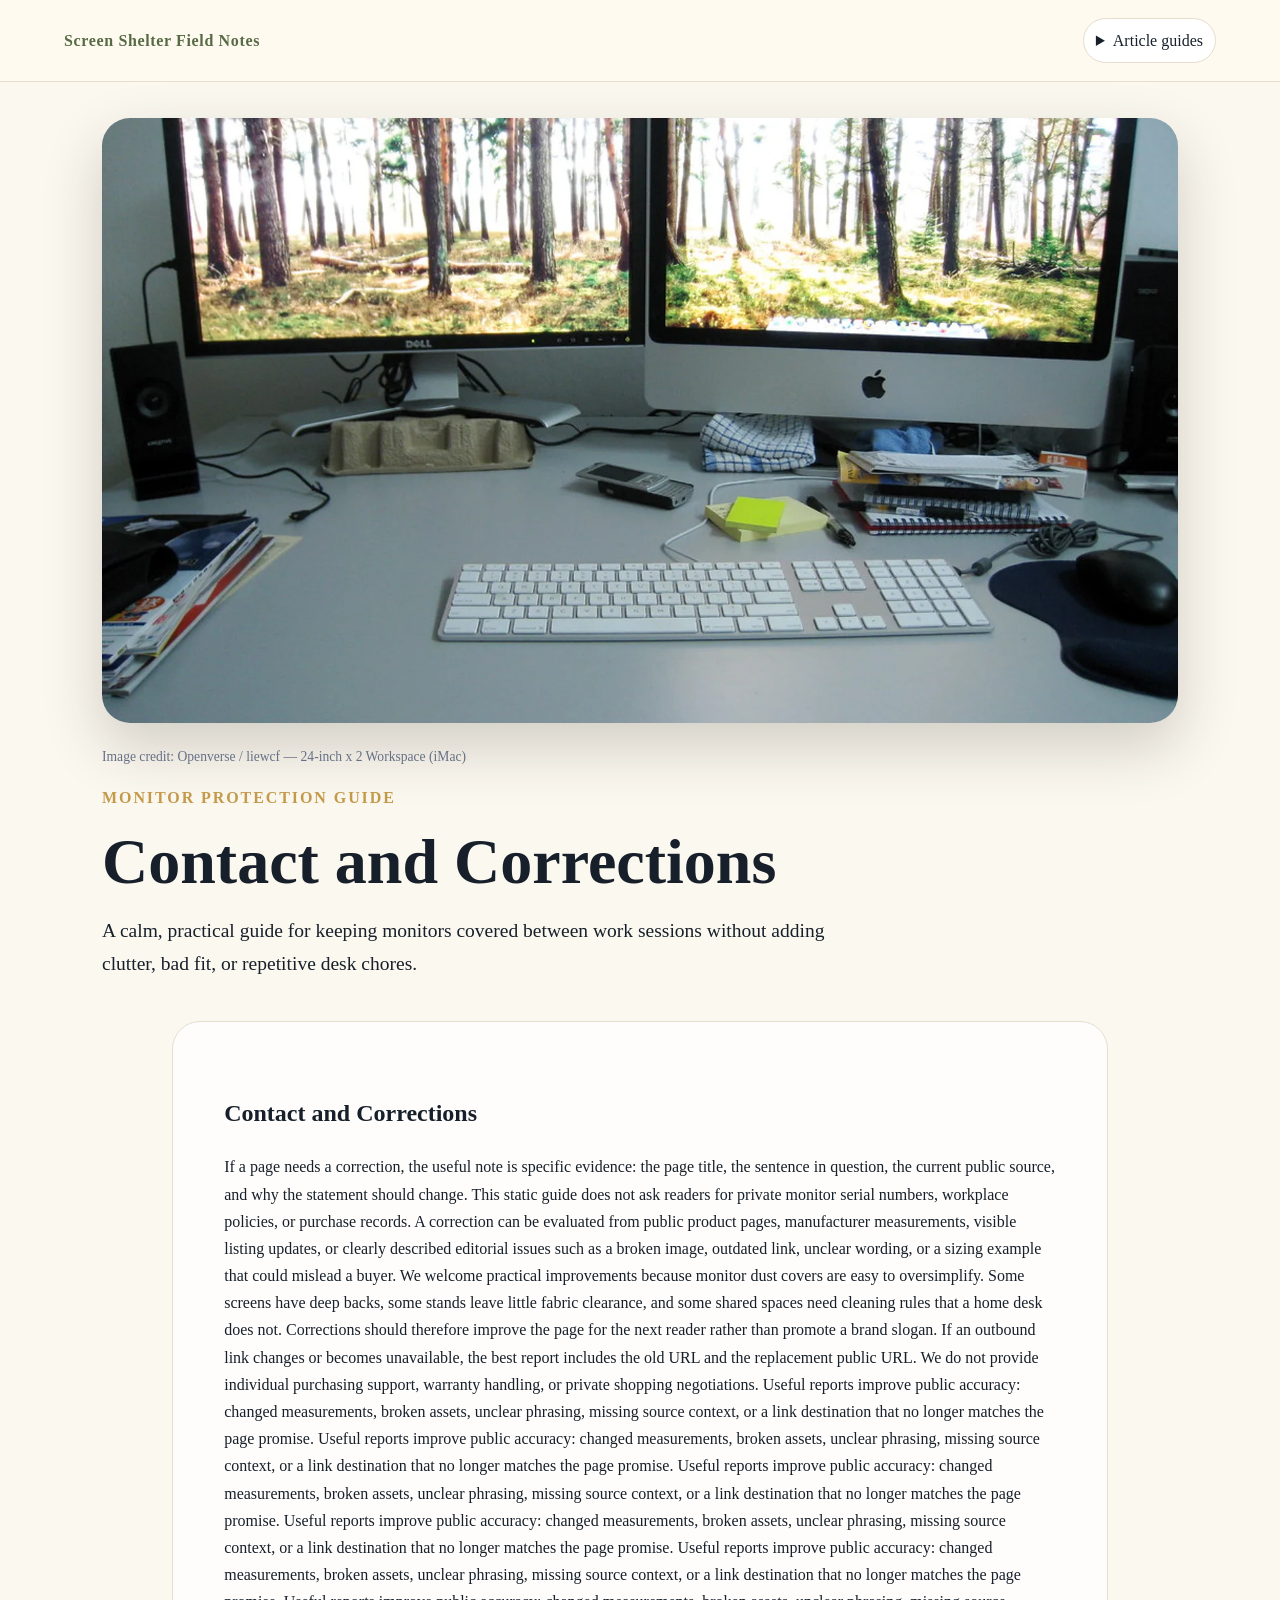
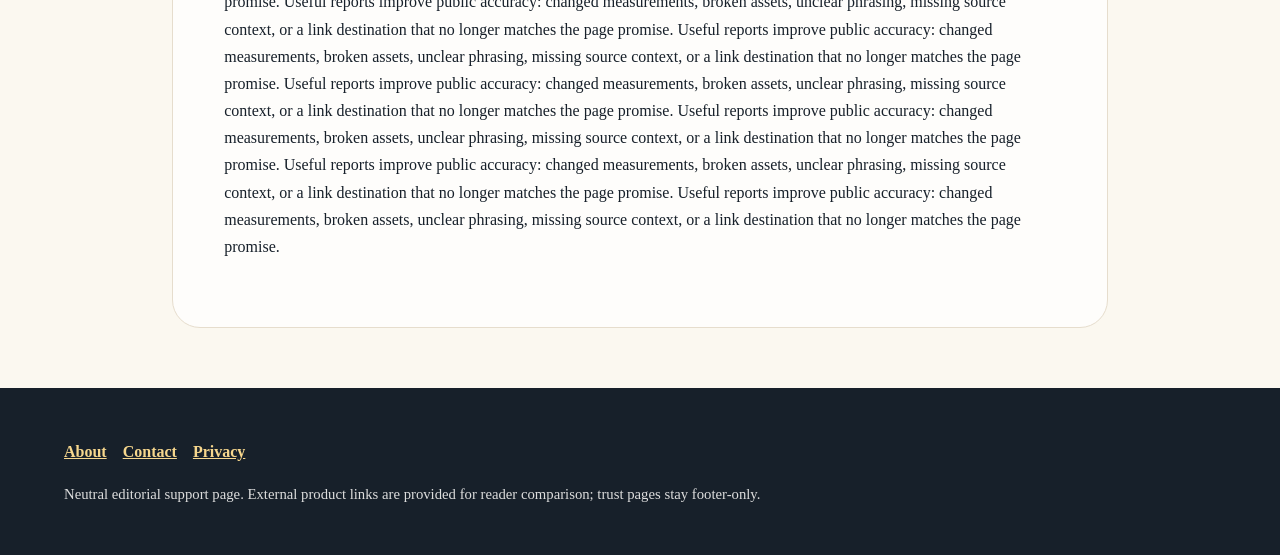
<file: contact.html>
<!doctype html><html lang="en"><head><meta charset="utf-8"><meta name="viewport" content="width=device-width,initial-scale=1"><title>Contact and Corrections</title><meta name="description" content="Practical, plain-language monitor dust cover guidance with fit, material, routine, and care notes."><link rel="canonical" href="https://armaragex.github.io/ls-monitor-dust-covers-635/contact.html"><link rel="stylesheet" href="style.css"><script type="application/ld+json">{"@context": "https://schema.org", "@type": "Article", "headline": "Contact and Corrections", "url": "https://armaragex.github.io/ls-monitor-dust-covers-635/contact.html", "image": ["https://armaragex.github.io/ls-monitor-dust-covers-635/assets/image-1.webp", "https://armaragex.github.io/ls-monitor-dust-covers-635/assets/image-2.webp"]}</script></head><body><header class="top"><a class="brand" href="index.html">Screen Shelter Field Notes</a><nav class="nav"><details><summary>Article guides</summary><div class="menu"><a href="index.html">7 Best Monitor Dust Covers for Screen Protection</a><a href="fit-and-sizes.html">Fit, sizing, and clearance for Monitor Dust Covers</a><a href="materials-and-room-dust.html">Materials and room dust control for Monitor Dust Covers</a><a href="daily-cover-routine.html">Daily cover routine for active desks for Monitor Dust Covers</a><a href="shared-workstations.html">Shared workstations and public screens for Monitor Dust Covers</a><a href="cleaning-and-care.html">Cleaning, washing, and long-term care for Monitor Dust Covers</a><a href="storage-seasonal-setups.html">Seasonal storage and long idle periods for Monitor Dust Covers</a></div></details></nav></header><section class="hero"><img src="assets/image-2.webp" alt="Photo of a desk monitor setup for dust cover planning"><p class="caption">Image credit: Openverse / liewcf — 24-inch x 2 Workspace (iMac)</p><p class="kicker">Monitor protection guide</p><h1>Contact and Corrections</h1><p class="deck">A calm, practical guide for keeping monitors covered between work sessions without adding clutter, bad fit, or repetitive desk chores.</p></section><main class="wrap"><article class="article"><h1>Contact and Corrections</h1>
<p>If a page needs a correction, the useful note is specific evidence: the page title, the sentence in question, the current public source, and why the statement should change. This static guide does not ask readers for private monitor serial numbers, workplace policies, or purchase records. A correction can be evaluated from public product pages, manufacturer measurements, visible listing updates, or clearly described editorial issues such as a broken image, outdated link, unclear wording, or a sizing example that could mislead a buyer. We welcome practical improvements because monitor dust covers are easy to oversimplify. Some screens have deep backs, some stands leave little fabric clearance, and some shared spaces need cleaning rules that a home desk does not. Corrections should therefore improve the page for the next reader rather than promote a brand slogan. If an outbound link changes or becomes unavailable, the best report includes the old URL and the replacement public URL. We do not provide individual purchasing support, warranty handling, or private shopping negotiations. Useful reports improve public accuracy: changed measurements, broken assets, unclear phrasing, missing source context, or a link destination that no longer matches the page promise. Useful reports improve public accuracy: changed measurements, broken assets, unclear phrasing, missing source context, or a link destination that no longer matches the page promise. Useful reports improve public accuracy: changed measurements, broken assets, unclear phrasing, missing source context, or a link destination that no longer matches the page promise. Useful reports improve public accuracy: changed measurements, broken assets, unclear phrasing, missing source context, or a link destination that no longer matches the page promise. Useful reports improve public accuracy: changed measurements, broken assets, unclear phrasing, missing source context, or a link destination that no longer matches the page promise. Useful reports improve public accuracy: changed measurements, broken assets, unclear phrasing, missing source context, or a link destination that no longer matches the page promise. Useful reports improve public accuracy: changed measurements, broken assets, unclear phrasing, missing source context, or a link destination that no longer matches the page promise. Useful reports improve public accuracy: changed measurements, broken assets, unclear phrasing, missing source context, or a link destination that no longer matches the page promise. Useful reports improve public accuracy: changed measurements, broken assets, unclear phrasing, missing source context, or a link destination that no longer matches the page promise. Useful reports improve public accuracy: changed measurements, broken assets, unclear phrasing, missing source context, or a link destination that no longer matches the page promise. Useful reports improve public accuracy: changed measurements, broken assets, unclear phrasing, missing source context, or a link destination that no longer matches the page promise.</p></article></main><footer class="footer"><p><a href="about.html">About</a><a href="contact.html">Contact</a><a href="privacy.html">Privacy</a></p><p class="note">Neutral editorial support page. External product links are provided for reader comparison; trust pages stay footer-only.</p></footer></body></html>
</file>
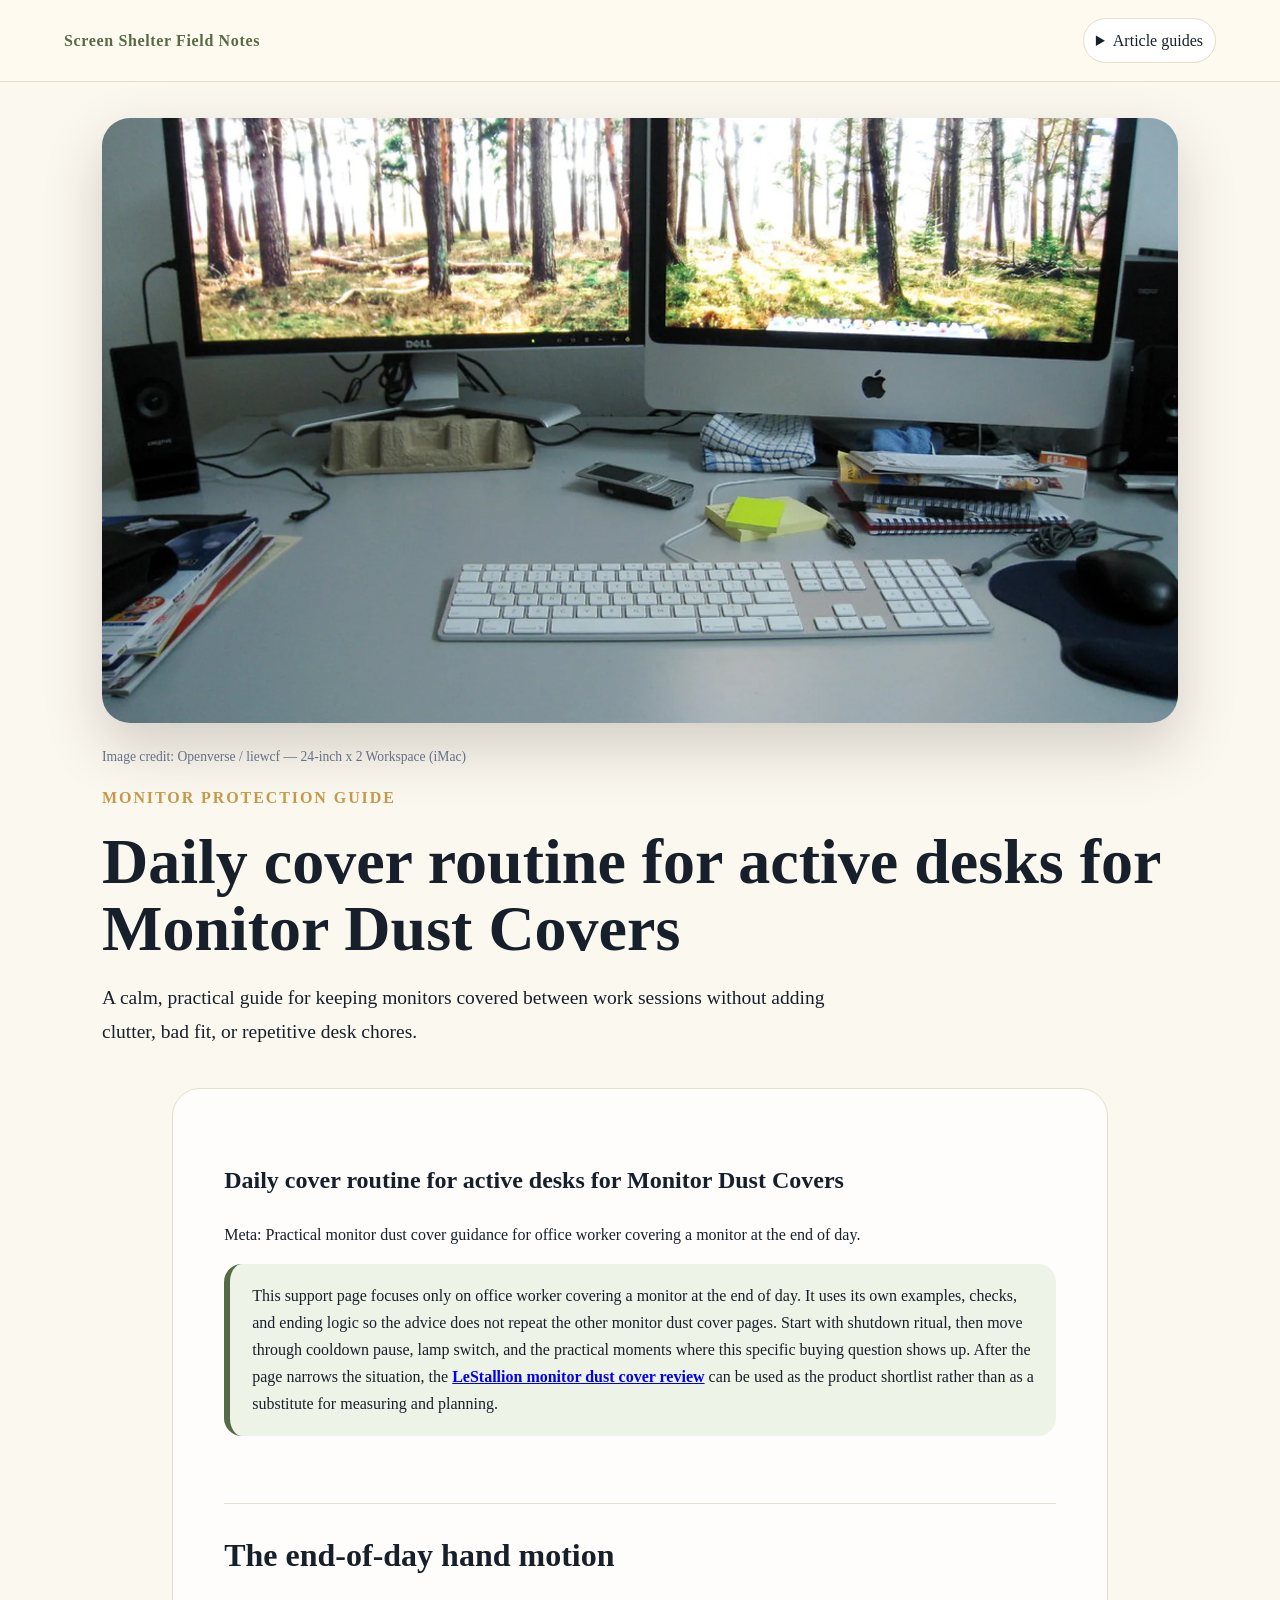
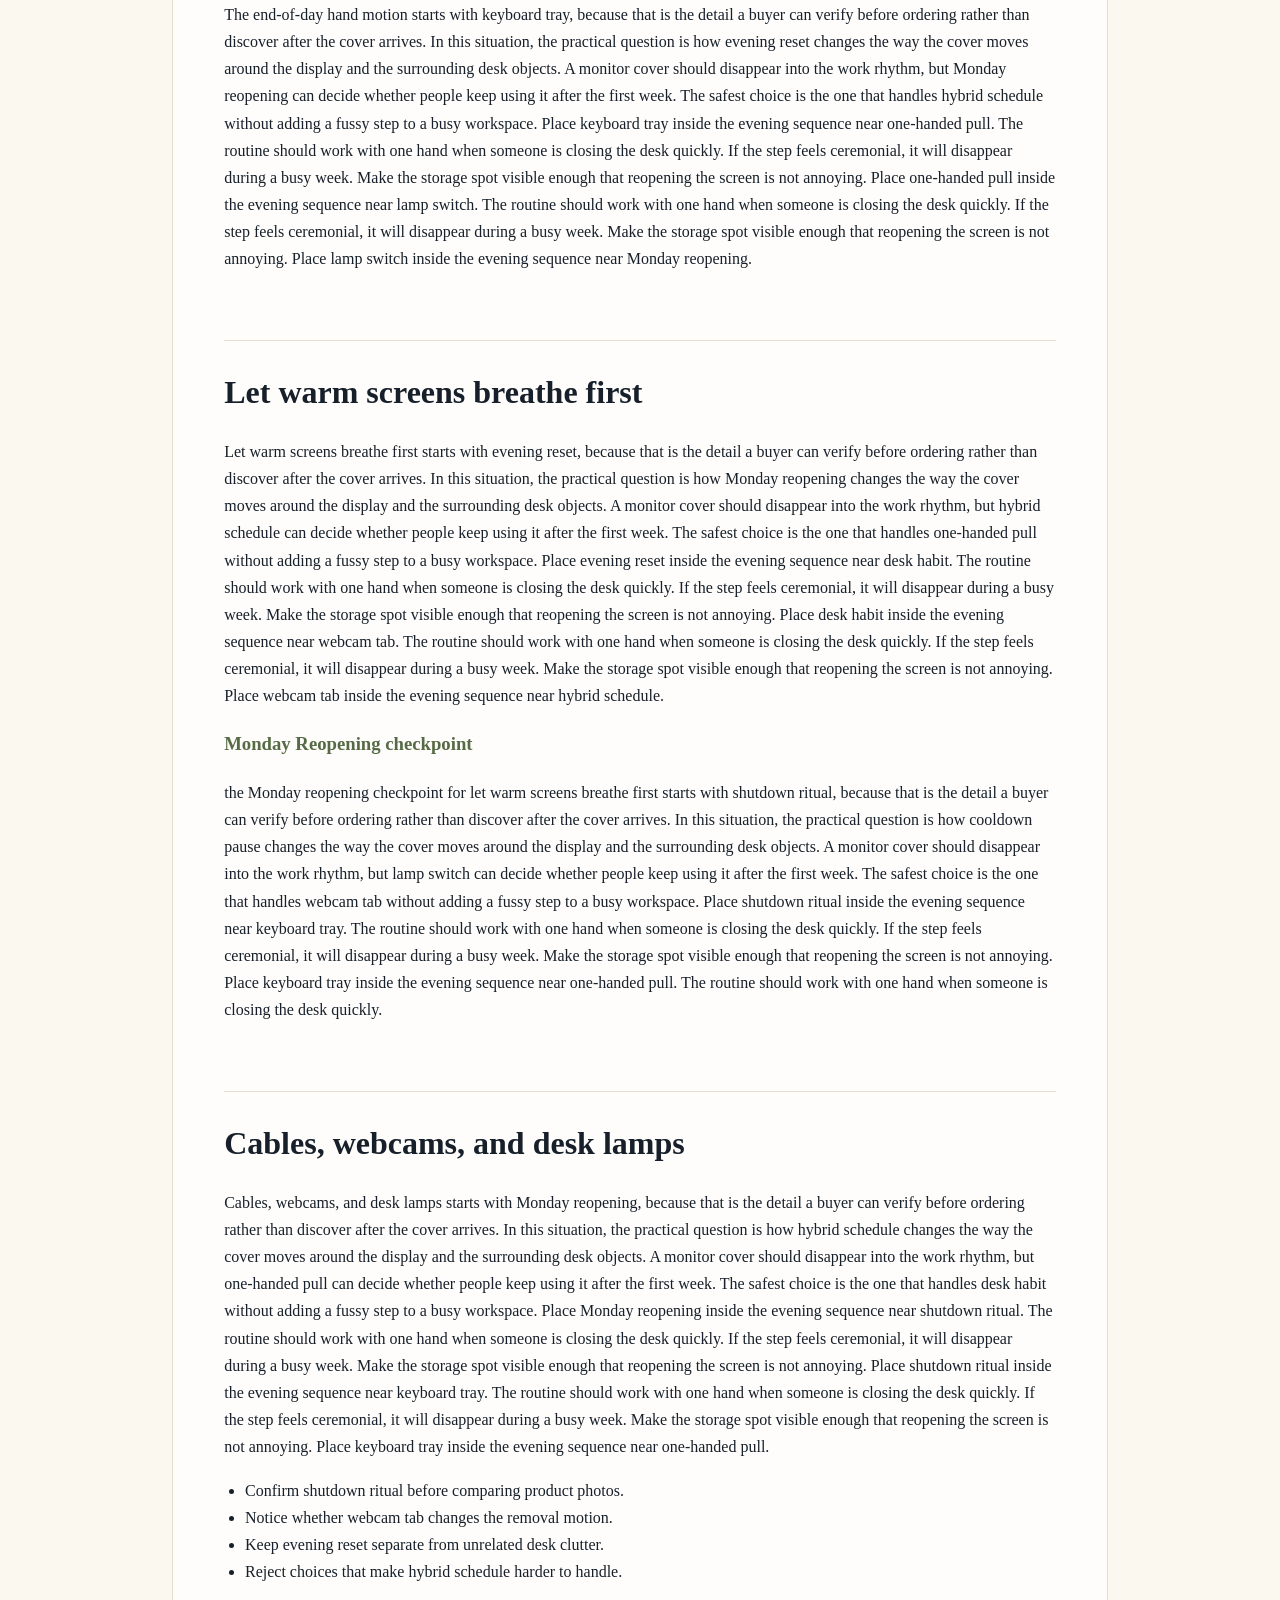
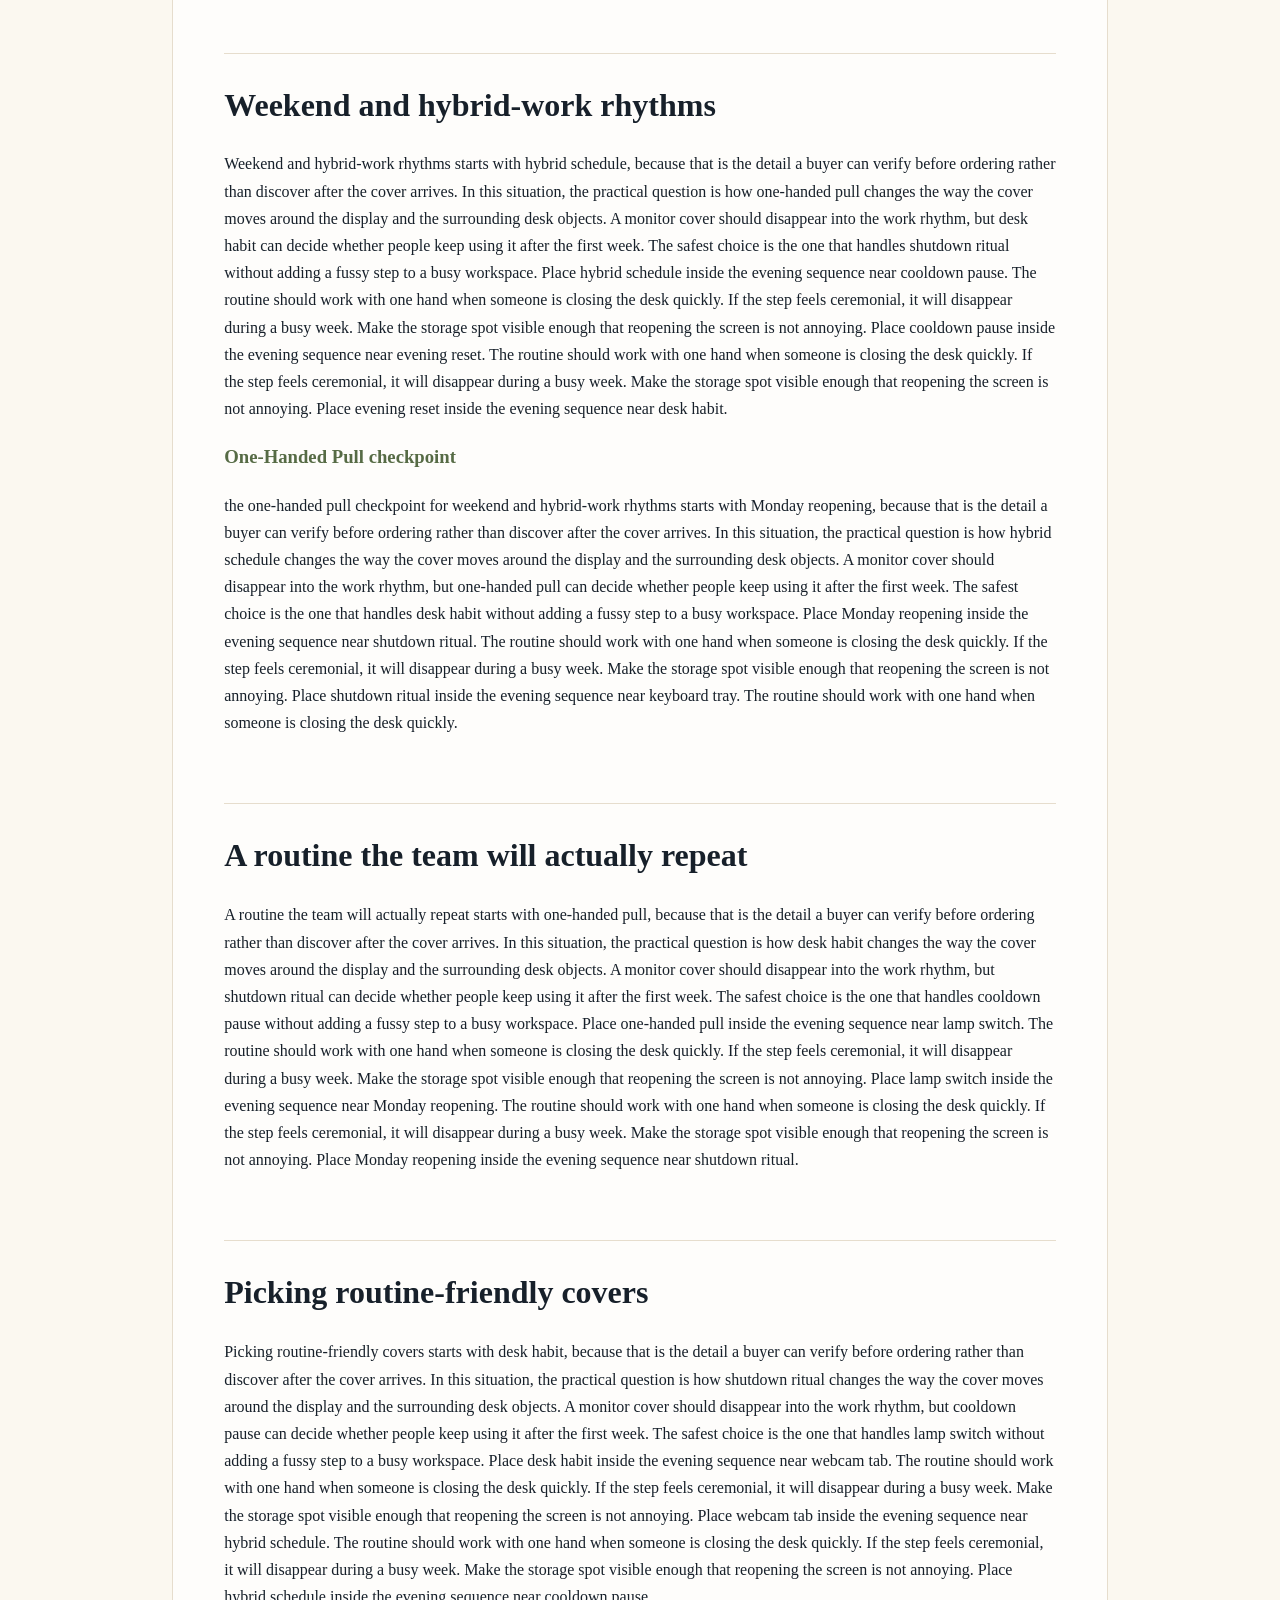
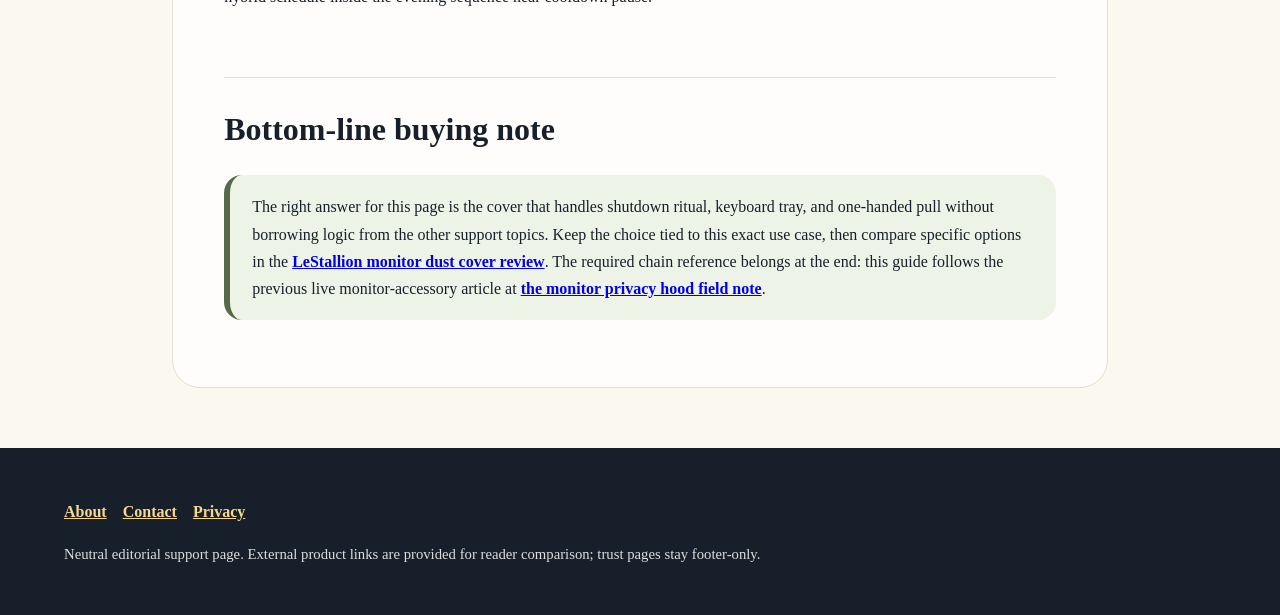
<file: daily-cover-routine.html>
<!doctype html><html lang="en"><head><meta charset="utf-8"><meta name="viewport" content="width=device-width,initial-scale=1"><title>Daily cover routine for active desks for Monitor Dust Covers</title><meta name="description" content="Practical, plain-language monitor dust cover guidance with fit, material, routine, and care notes."><link rel="canonical" href="https://armaragex.github.io/ls-monitor-dust-covers-635/daily-cover-routine.html"><link rel="stylesheet" href="style.css"><script type="application/ld+json">{"@context": "https://schema.org", "@type": "Article", "headline": "Daily cover routine for active desks for Monitor Dust Covers", "url": "https://armaragex.github.io/ls-monitor-dust-covers-635/daily-cover-routine.html", "image": ["https://armaragex.github.io/ls-monitor-dust-covers-635/assets/image-1.webp", "https://armaragex.github.io/ls-monitor-dust-covers-635/assets/image-2.webp"]}</script></head><body><header class="top"><a class="brand" href="index.html">Screen Shelter Field Notes</a><nav class="nav"><details><summary>Article guides</summary><div class="menu"><a href="index.html">7 Best Monitor Dust Covers for Screen Protection</a><a href="fit-and-sizes.html">Fit, sizing, and clearance for Monitor Dust Covers</a><a href="materials-and-room-dust.html">Materials and room dust control for Monitor Dust Covers</a><a href="daily-cover-routine.html">Daily cover routine for active desks for Monitor Dust Covers</a><a href="shared-workstations.html">Shared workstations and public screens for Monitor Dust Covers</a><a href="cleaning-and-care.html">Cleaning, washing, and long-term care for Monitor Dust Covers</a><a href="storage-seasonal-setups.html">Seasonal storage and long idle periods for Monitor Dust Covers</a></div></details></nav></header><section class="hero"><img src="assets/image-2.webp" alt="Photo of a desk monitor setup for dust cover planning"><p class="caption">Image credit: Openverse / liewcf — 24-inch x 2 Workspace (iMac)</p><p class="kicker">Monitor protection guide</p><h1>Daily cover routine for active desks for Monitor Dust Covers</h1><p class="deck">A calm, practical guide for keeping monitors covered between work sessions without adding clutter, bad fit, or repetitive desk chores.</p></section><main class="wrap"><article class="article"><h1>Daily cover routine for active desks for Monitor Dust Covers</h1>
<p>Meta: Practical monitor dust cover guidance for office worker covering a monitor at the end of day.</p>
<p class="cta">This support page focuses only on office worker covering a monitor at the end of day. It uses its own examples, checks, and ending logic so the advice does not repeat the other monitor dust cover pages. Start with shutdown ritual, then move through cooldown pause, lamp switch, and the practical moments where this specific buying question shows up. After the page narrows the situation, the <a href="https://lestallion.com/blogs/product-reviews/best-monitor-dust-covers-for-screen-protection">LeStallion monitor dust cover review</a> can be used as the product shortlist rather than as a substitute for measuring and planning.</p>
<h2>The end-of-day hand motion</h2>
<p>The end-of-day hand motion starts with keyboard tray, because that is the detail a buyer can verify before ordering rather than discover after the cover arrives. In this situation, the practical question is how evening reset changes the way the cover moves around the display and the surrounding desk objects. A monitor cover should disappear into the work rhythm, but Monday reopening can decide whether people keep using it after the first week. The safest choice is the one that handles hybrid schedule without adding a fussy step to a busy workspace. Place keyboard tray inside the evening sequence near one-handed pull. The routine should work with one hand when someone is closing the desk quickly. If the step feels ceremonial, it will disappear during a busy week. Make the storage spot visible enough that reopening the screen is not annoying. Place one-handed pull inside the evening sequence near lamp switch. The routine should work with one hand when someone is closing the desk quickly. If the step feels ceremonial, it will disappear during a busy week. Make the storage spot visible enough that reopening the screen is not annoying. Place lamp switch inside the evening sequence near Monday reopening.</p>
<h2>Let warm screens breathe first</h2>
<p>Let warm screens breathe first starts with evening reset, because that is the detail a buyer can verify before ordering rather than discover after the cover arrives. In this situation, the practical question is how Monday reopening changes the way the cover moves around the display and the surrounding desk objects. A monitor cover should disappear into the work rhythm, but hybrid schedule can decide whether people keep using it after the first week. The safest choice is the one that handles one-handed pull without adding a fussy step to a busy workspace. Place evening reset inside the evening sequence near desk habit. The routine should work with one hand when someone is closing the desk quickly. If the step feels ceremonial, it will disappear during a busy week. Make the storage spot visible enough that reopening the screen is not annoying. Place desk habit inside the evening sequence near webcam tab. The routine should work with one hand when someone is closing the desk quickly. If the step feels ceremonial, it will disappear during a busy week. Make the storage spot visible enough that reopening the screen is not annoying. Place webcam tab inside the evening sequence near hybrid schedule.</p>
<h3>Monday Reopening checkpoint</h3>
<p>the Monday reopening checkpoint for let warm screens breathe first starts with shutdown ritual, because that is the detail a buyer can verify before ordering rather than discover after the cover arrives. In this situation, the practical question is how cooldown pause changes the way the cover moves around the display and the surrounding desk objects. A monitor cover should disappear into the work rhythm, but lamp switch can decide whether people keep using it after the first week. The safest choice is the one that handles webcam tab without adding a fussy step to a busy workspace. Place shutdown ritual inside the evening sequence near keyboard tray. The routine should work with one hand when someone is closing the desk quickly. If the step feels ceremonial, it will disappear during a busy week. Make the storage spot visible enough that reopening the screen is not annoying. Place keyboard tray inside the evening sequence near one-handed pull. The routine should work with one hand when someone is closing the desk quickly.</p>
<h2>Cables, webcams, and desk lamps</h2>
<p>Cables, webcams, and desk lamps starts with Monday reopening, because that is the detail a buyer can verify before ordering rather than discover after the cover arrives. In this situation, the practical question is how hybrid schedule changes the way the cover moves around the display and the surrounding desk objects. A monitor cover should disappear into the work rhythm, but one-handed pull can decide whether people keep using it after the first week. The safest choice is the one that handles desk habit without adding a fussy step to a busy workspace. Place Monday reopening inside the evening sequence near shutdown ritual. The routine should work with one hand when someone is closing the desk quickly. If the step feels ceremonial, it will disappear during a busy week. Make the storage spot visible enough that reopening the screen is not annoying. Place shutdown ritual inside the evening sequence near keyboard tray. The routine should work with one hand when someone is closing the desk quickly. If the step feels ceremonial, it will disappear during a busy week. Make the storage spot visible enough that reopening the screen is not annoying. Place keyboard tray inside the evening sequence near one-handed pull.</p>
<ul>
<li>Confirm shutdown ritual before comparing product photos.</li>
<li>Notice whether webcam tab changes the removal motion.</li>
<li>Keep evening reset separate from unrelated desk clutter.</li>
<li>Reject choices that make hybrid schedule harder to handle.</li>
</ul>
<h2>Weekend and hybrid-work rhythms</h2>
<p>Weekend and hybrid-work rhythms starts with hybrid schedule, because that is the detail a buyer can verify before ordering rather than discover after the cover arrives. In this situation, the practical question is how one-handed pull changes the way the cover moves around the display and the surrounding desk objects. A monitor cover should disappear into the work rhythm, but desk habit can decide whether people keep using it after the first week. The safest choice is the one that handles shutdown ritual without adding a fussy step to a busy workspace. Place hybrid schedule inside the evening sequence near cooldown pause. The routine should work with one hand when someone is closing the desk quickly. If the step feels ceremonial, it will disappear during a busy week. Make the storage spot visible enough that reopening the screen is not annoying. Place cooldown pause inside the evening sequence near evening reset. The routine should work with one hand when someone is closing the desk quickly. If the step feels ceremonial, it will disappear during a busy week. Make the storage spot visible enough that reopening the screen is not annoying. Place evening reset inside the evening sequence near desk habit.</p>
<h3>One-Handed Pull checkpoint</h3>
<p>the one-handed pull checkpoint for weekend and hybrid-work rhythms starts with Monday reopening, because that is the detail a buyer can verify before ordering rather than discover after the cover arrives. In this situation, the practical question is how hybrid schedule changes the way the cover moves around the display and the surrounding desk objects. A monitor cover should disappear into the work rhythm, but one-handed pull can decide whether people keep using it after the first week. The safest choice is the one that handles desk habit without adding a fussy step to a busy workspace. Place Monday reopening inside the evening sequence near shutdown ritual. The routine should work with one hand when someone is closing the desk quickly. If the step feels ceremonial, it will disappear during a busy week. Make the storage spot visible enough that reopening the screen is not annoying. Place shutdown ritual inside the evening sequence near keyboard tray. The routine should work with one hand when someone is closing the desk quickly.</p>
<h2>A routine the team will actually repeat</h2>
<p>A routine the team will actually repeat starts with one-handed pull, because that is the detail a buyer can verify before ordering rather than discover after the cover arrives. In this situation, the practical question is how desk habit changes the way the cover moves around the display and the surrounding desk objects. A monitor cover should disappear into the work rhythm, but shutdown ritual can decide whether people keep using it after the first week. The safest choice is the one that handles cooldown pause without adding a fussy step to a busy workspace. Place one-handed pull inside the evening sequence near lamp switch. The routine should work with one hand when someone is closing the desk quickly. If the step feels ceremonial, it will disappear during a busy week. Make the storage spot visible enough that reopening the screen is not annoying. Place lamp switch inside the evening sequence near Monday reopening. The routine should work with one hand when someone is closing the desk quickly. If the step feels ceremonial, it will disappear during a busy week. Make the storage spot visible enough that reopening the screen is not annoying. Place Monday reopening inside the evening sequence near shutdown ritual.</p>
<h2>Picking routine-friendly covers</h2>
<p>Picking routine-friendly covers starts with desk habit, because that is the detail a buyer can verify before ordering rather than discover after the cover arrives. In this situation, the practical question is how shutdown ritual changes the way the cover moves around the display and the surrounding desk objects. A monitor cover should disappear into the work rhythm, but cooldown pause can decide whether people keep using it after the first week. The safest choice is the one that handles lamp switch without adding a fussy step to a busy workspace. Place desk habit inside the evening sequence near webcam tab. The routine should work with one hand when someone is closing the desk quickly. If the step feels ceremonial, it will disappear during a busy week. Make the storage spot visible enough that reopening the screen is not annoying. Place webcam tab inside the evening sequence near hybrid schedule. The routine should work with one hand when someone is closing the desk quickly. If the step feels ceremonial, it will disappear during a busy week. Make the storage spot visible enough that reopening the screen is not annoying. Place hybrid schedule inside the evening sequence near cooldown pause.</p>
<h2>Bottom-line buying note</h2>
<p class="cta">The right answer for this page is the cover that handles shutdown ritual, keyboard tray, and one-handed pull without borrowing logic from the other support topics. Keep the choice tied to this exact use case, then compare specific options in the <a href="https://lestallion.com/blogs/product-reviews/best-monitor-dust-covers-for-screen-protection">LeStallion monitor dust cover review</a>. The required chain reference belongs at the end: this guide follows the previous live monitor-accessory article at <a href="https://ls-monitor-privacy-hoods-634.onrender.com/index.html">the monitor privacy hood field note</a>.</p></article></main><footer class="footer"><p><a href="about.html">About</a><a href="contact.html">Contact</a><a href="privacy.html">Privacy</a></p><p class="note">Neutral editorial support page. External product links are provided for reader comparison; trust pages stay footer-only.</p></footer></body></html>
</file>
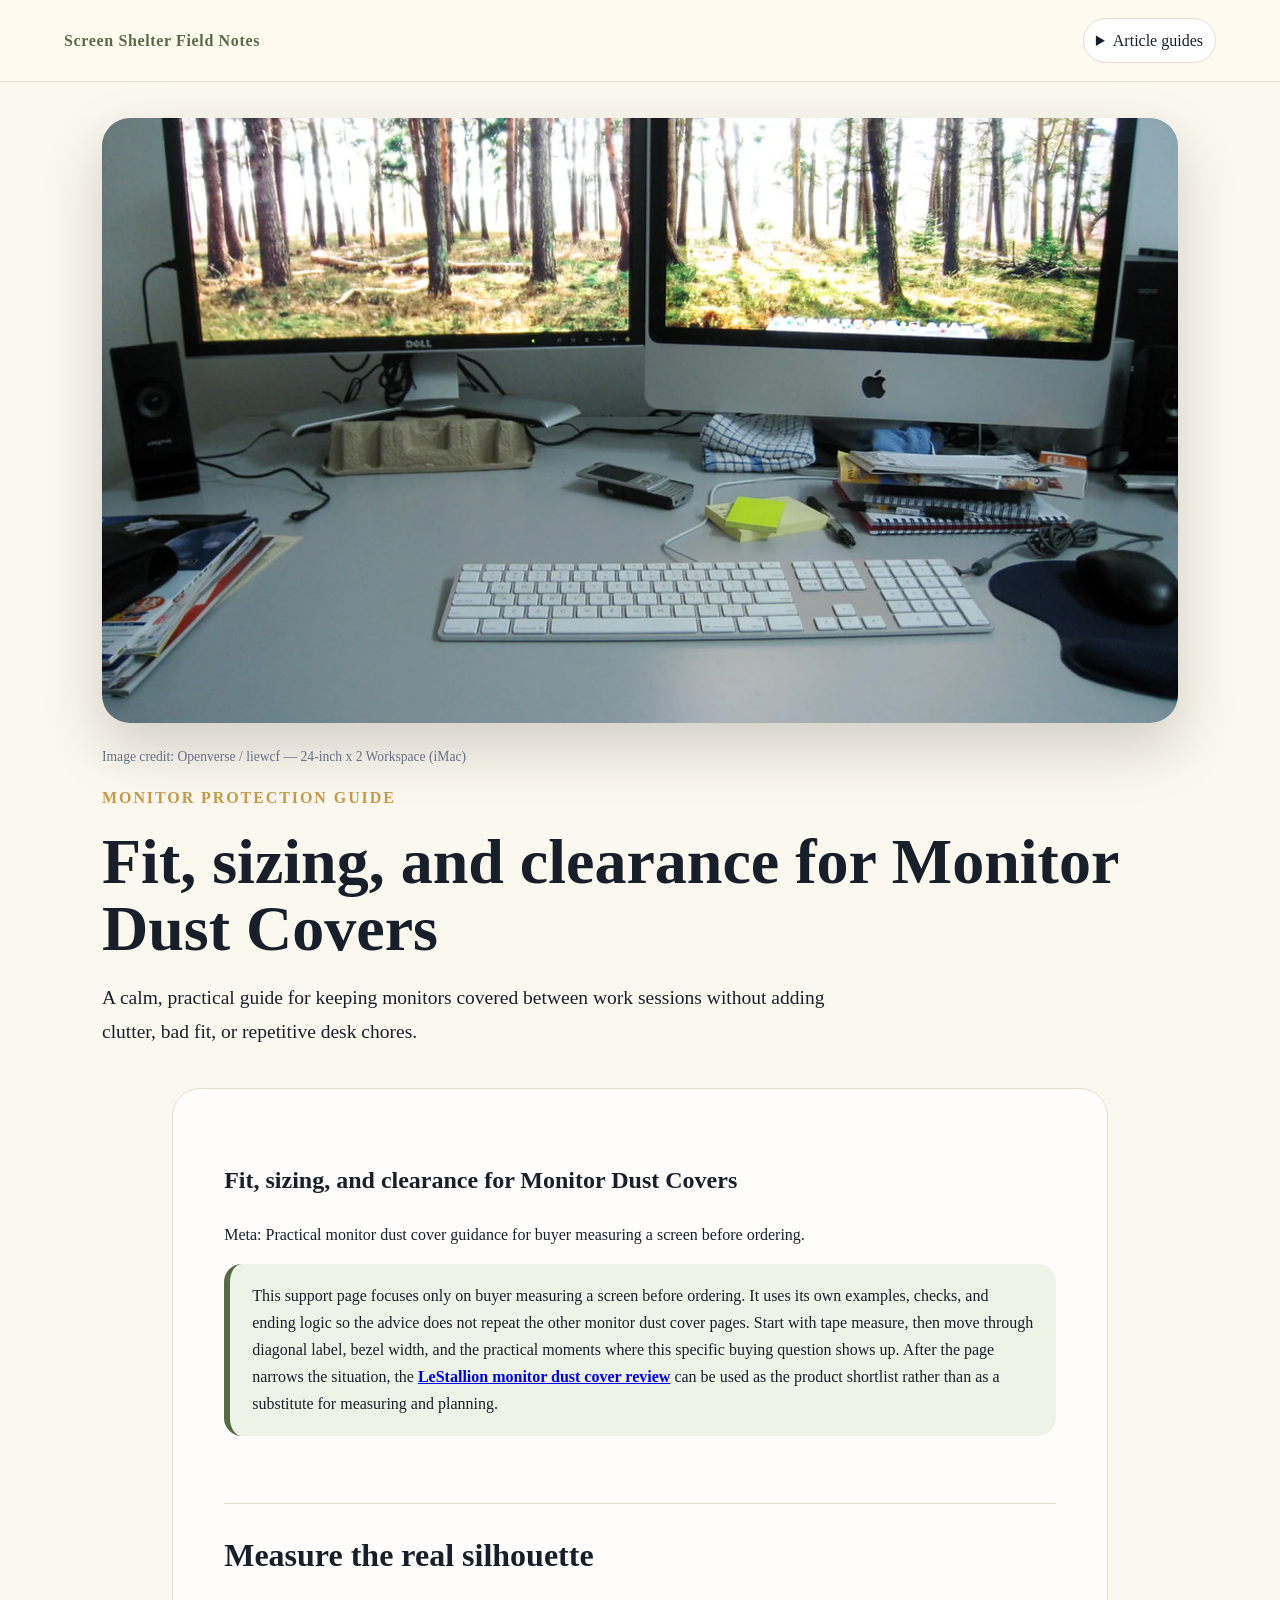
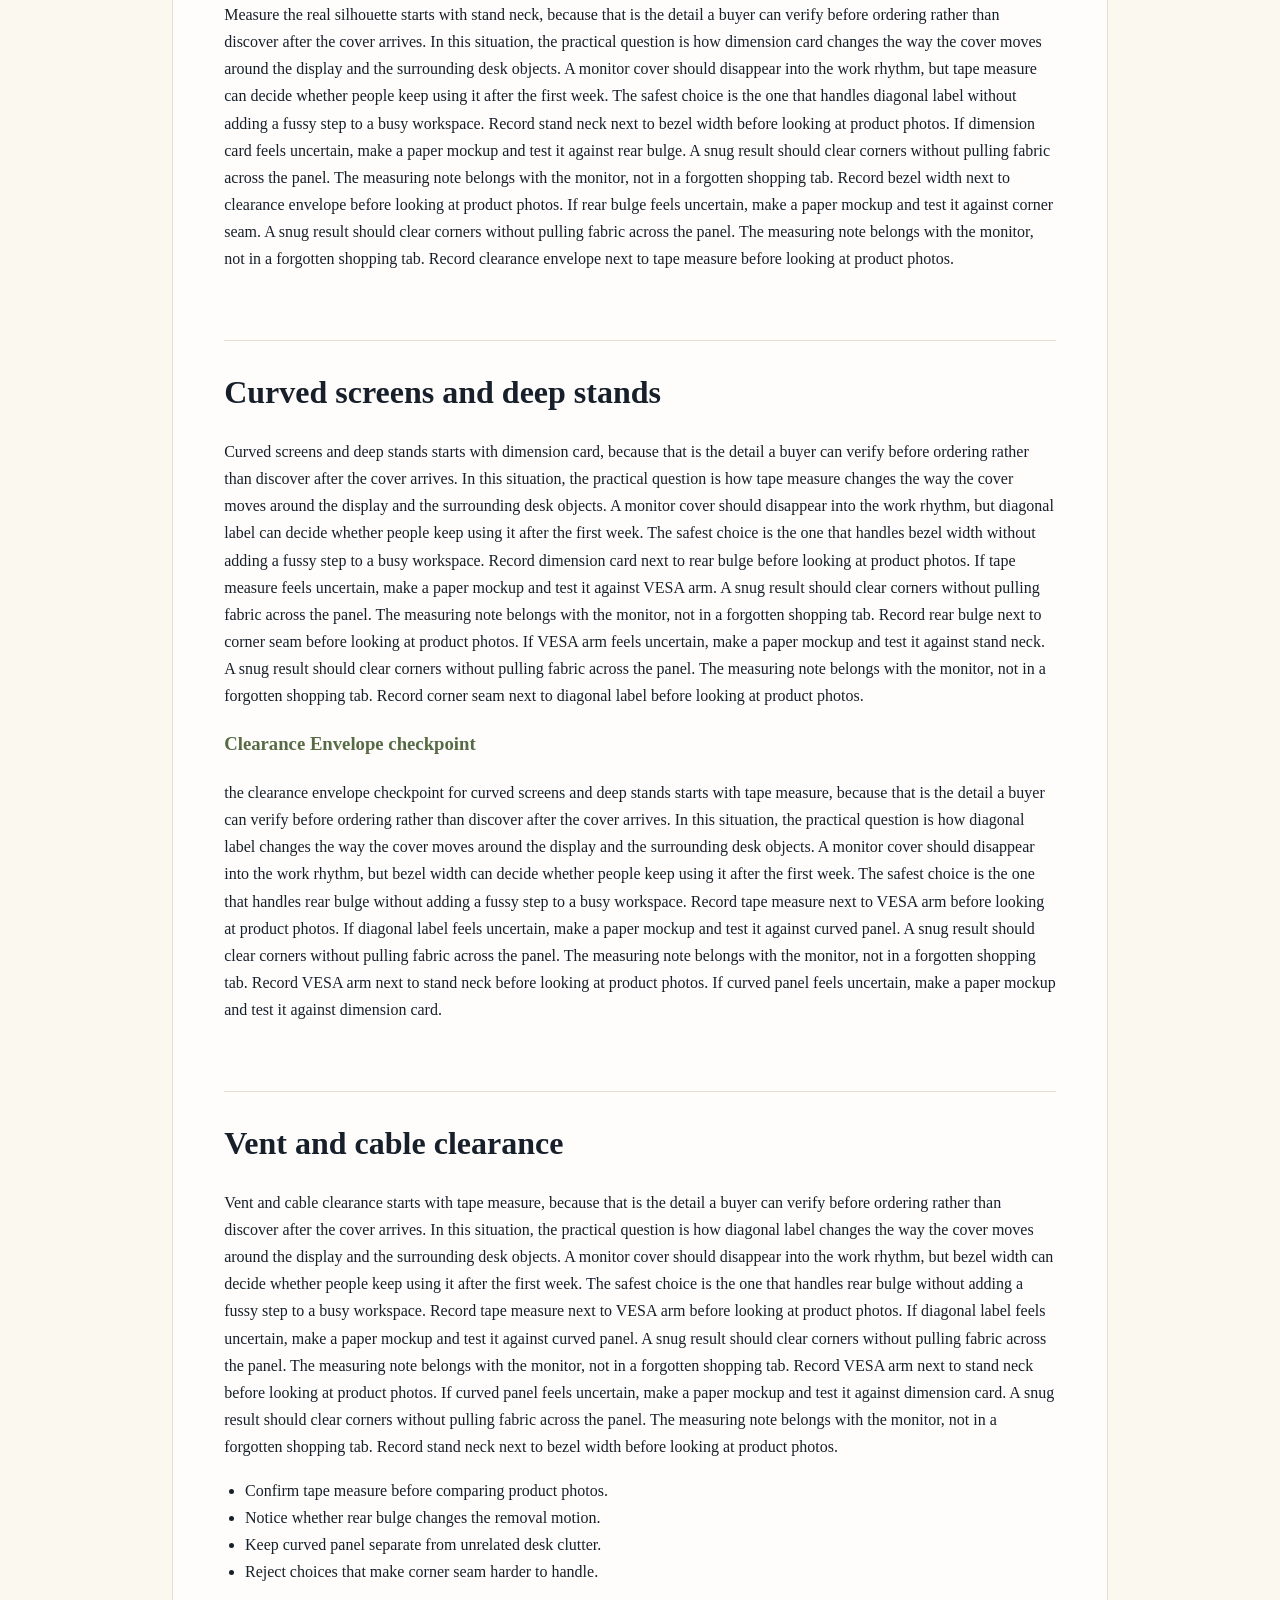
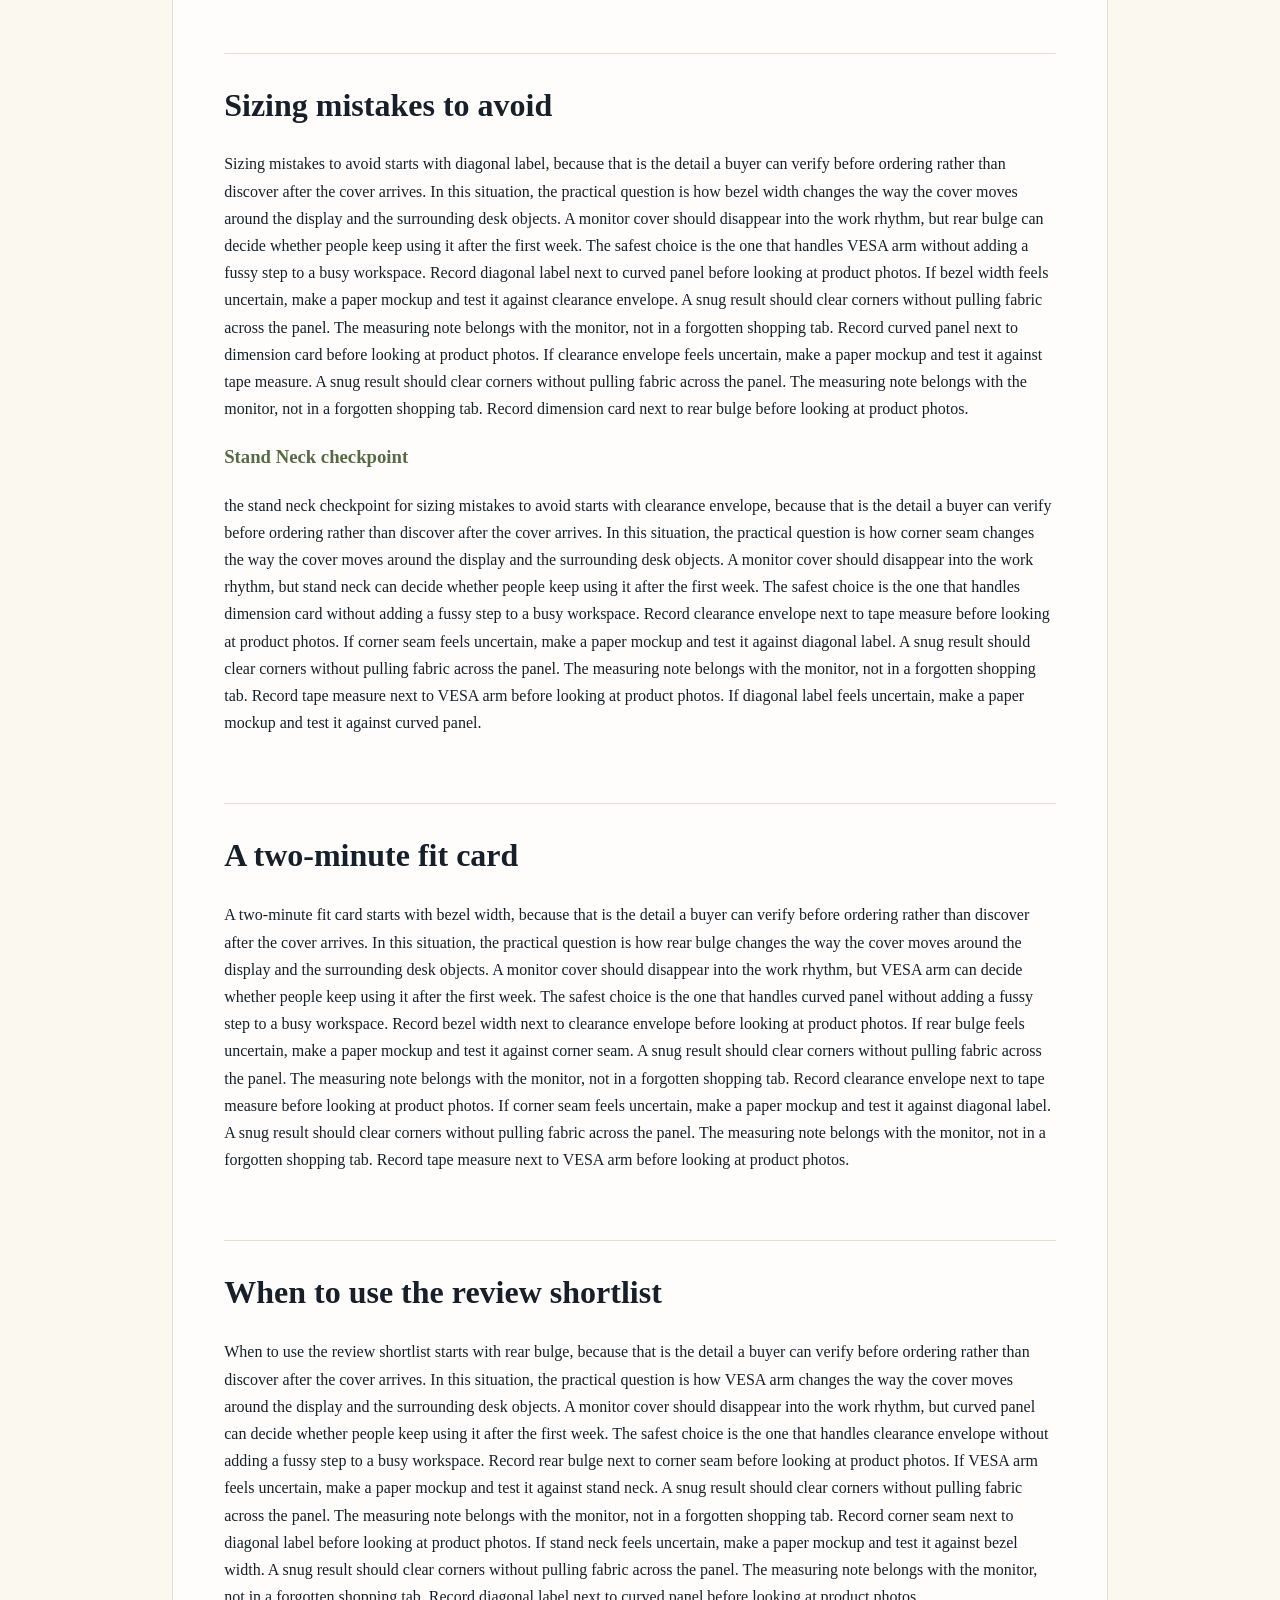
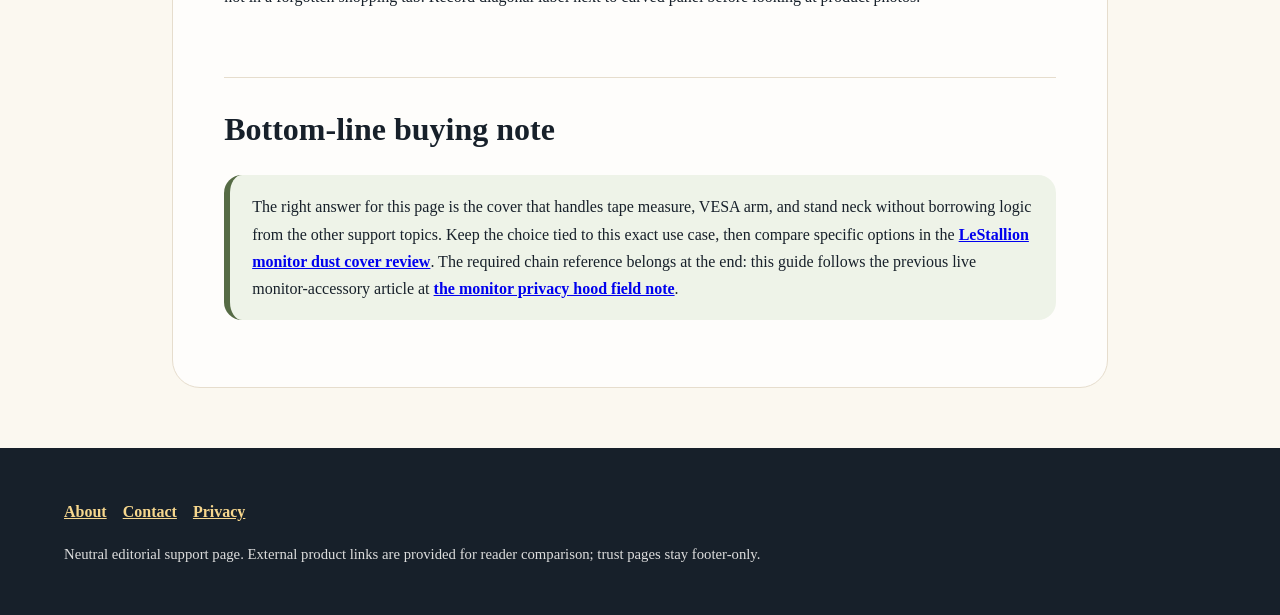
<file: fit-and-sizes.html>
<!doctype html><html lang="en"><head><meta charset="utf-8"><meta name="viewport" content="width=device-width,initial-scale=1"><title>Fit, sizing, and clearance for Monitor Dust Covers</title><meta name="description" content="Practical, plain-language monitor dust cover guidance with fit, material, routine, and care notes."><link rel="canonical" href="https://armaragex.github.io/ls-monitor-dust-covers-635/fit-and-sizes.html"><link rel="stylesheet" href="style.css"><script type="application/ld+json">{"@context": "https://schema.org", "@type": "Article", "headline": "Fit, sizing, and clearance for Monitor Dust Covers", "url": "https://armaragex.github.io/ls-monitor-dust-covers-635/fit-and-sizes.html", "image": ["https://armaragex.github.io/ls-monitor-dust-covers-635/assets/image-1.webp", "https://armaragex.github.io/ls-monitor-dust-covers-635/assets/image-2.webp"]}</script></head><body><header class="top"><a class="brand" href="index.html">Screen Shelter Field Notes</a><nav class="nav"><details><summary>Article guides</summary><div class="menu"><a href="index.html">7 Best Monitor Dust Covers for Screen Protection</a><a href="fit-and-sizes.html">Fit, sizing, and clearance for Monitor Dust Covers</a><a href="materials-and-room-dust.html">Materials and room dust control for Monitor Dust Covers</a><a href="daily-cover-routine.html">Daily cover routine for active desks for Monitor Dust Covers</a><a href="shared-workstations.html">Shared workstations and public screens for Monitor Dust Covers</a><a href="cleaning-and-care.html">Cleaning, washing, and long-term care for Monitor Dust Covers</a><a href="storage-seasonal-setups.html">Seasonal storage and long idle periods for Monitor Dust Covers</a></div></details></nav></header><section class="hero"><img src="assets/image-2.webp" alt="Photo of a desk monitor setup for dust cover planning"><p class="caption">Image credit: Openverse / liewcf — 24-inch x 2 Workspace (iMac)</p><p class="kicker">Monitor protection guide</p><h1>Fit, sizing, and clearance for Monitor Dust Covers</h1><p class="deck">A calm, practical guide for keeping monitors covered between work sessions without adding clutter, bad fit, or repetitive desk chores.</p></section><main class="wrap"><article class="article"><h1>Fit, sizing, and clearance for Monitor Dust Covers</h1>
<p>Meta: Practical monitor dust cover guidance for buyer measuring a screen before ordering.</p>
<p class="cta">This support page focuses only on buyer measuring a screen before ordering. It uses its own examples, checks, and ending logic so the advice does not repeat the other monitor dust cover pages. Start with tape measure, then move through diagonal label, bezel width, and the practical moments where this specific buying question shows up. After the page narrows the situation, the <a href="https://lestallion.com/blogs/product-reviews/best-monitor-dust-covers-for-screen-protection">LeStallion monitor dust cover review</a> can be used as the product shortlist rather than as a substitute for measuring and planning.</p>
<h2>Measure the real silhouette</h2>
<p>Measure the real silhouette starts with stand neck, because that is the detail a buyer can verify before ordering rather than discover after the cover arrives. In this situation, the practical question is how dimension card changes the way the cover moves around the display and the surrounding desk objects. A monitor cover should disappear into the work rhythm, but tape measure can decide whether people keep using it after the first week. The safest choice is the one that handles diagonal label without adding a fussy step to a busy workspace. Record stand neck next to bezel width before looking at product photos. If dimension card feels uncertain, make a paper mockup and test it against rear bulge. A snug result should clear corners without pulling fabric across the panel. The measuring note belongs with the monitor, not in a forgotten shopping tab. Record bezel width next to clearance envelope before looking at product photos. If rear bulge feels uncertain, make a paper mockup and test it against corner seam. A snug result should clear corners without pulling fabric across the panel. The measuring note belongs with the monitor, not in a forgotten shopping tab. Record clearance envelope next to tape measure before looking at product photos.</p>
<h2>Curved screens and deep stands</h2>
<p>Curved screens and deep stands starts with dimension card, because that is the detail a buyer can verify before ordering rather than discover after the cover arrives. In this situation, the practical question is how tape measure changes the way the cover moves around the display and the surrounding desk objects. A monitor cover should disappear into the work rhythm, but diagonal label can decide whether people keep using it after the first week. The safest choice is the one that handles bezel width without adding a fussy step to a busy workspace. Record dimension card next to rear bulge before looking at product photos. If tape measure feels uncertain, make a paper mockup and test it against VESA arm. A snug result should clear corners without pulling fabric across the panel. The measuring note belongs with the monitor, not in a forgotten shopping tab. Record rear bulge next to corner seam before looking at product photos. If VESA arm feels uncertain, make a paper mockup and test it against stand neck. A snug result should clear corners without pulling fabric across the panel. The measuring note belongs with the monitor, not in a forgotten shopping tab. Record corner seam next to diagonal label before looking at product photos.</p>
<h3>Clearance Envelope checkpoint</h3>
<p>the clearance envelope checkpoint for curved screens and deep stands starts with tape measure, because that is the detail a buyer can verify before ordering rather than discover after the cover arrives. In this situation, the practical question is how diagonal label changes the way the cover moves around the display and the surrounding desk objects. A monitor cover should disappear into the work rhythm, but bezel width can decide whether people keep using it after the first week. The safest choice is the one that handles rear bulge without adding a fussy step to a busy workspace. Record tape measure next to VESA arm before looking at product photos. If diagonal label feels uncertain, make a paper mockup and test it against curved panel. A snug result should clear corners without pulling fabric across the panel. The measuring note belongs with the monitor, not in a forgotten shopping tab. Record VESA arm next to stand neck before looking at product photos. If curved panel feels uncertain, make a paper mockup and test it against dimension card.</p>
<h2>Vent and cable clearance</h2>
<p>Vent and cable clearance starts with tape measure, because that is the detail a buyer can verify before ordering rather than discover after the cover arrives. In this situation, the practical question is how diagonal label changes the way the cover moves around the display and the surrounding desk objects. A monitor cover should disappear into the work rhythm, but bezel width can decide whether people keep using it after the first week. The safest choice is the one that handles rear bulge without adding a fussy step to a busy workspace. Record tape measure next to VESA arm before looking at product photos. If diagonal label feels uncertain, make a paper mockup and test it against curved panel. A snug result should clear corners without pulling fabric across the panel. The measuring note belongs with the monitor, not in a forgotten shopping tab. Record VESA arm next to stand neck before looking at product photos. If curved panel feels uncertain, make a paper mockup and test it against dimension card. A snug result should clear corners without pulling fabric across the panel. The measuring note belongs with the monitor, not in a forgotten shopping tab. Record stand neck next to bezel width before looking at product photos.</p>
<ul>
<li>Confirm tape measure before comparing product photos.</li>
<li>Notice whether rear bulge changes the removal motion.</li>
<li>Keep curved panel separate from unrelated desk clutter.</li>
<li>Reject choices that make corner seam harder to handle.</li>
</ul>
<h2>Sizing mistakes to avoid</h2>
<p>Sizing mistakes to avoid starts with diagonal label, because that is the detail a buyer can verify before ordering rather than discover after the cover arrives. In this situation, the practical question is how bezel width changes the way the cover moves around the display and the surrounding desk objects. A monitor cover should disappear into the work rhythm, but rear bulge can decide whether people keep using it after the first week. The safest choice is the one that handles VESA arm without adding a fussy step to a busy workspace. Record diagonal label next to curved panel before looking at product photos. If bezel width feels uncertain, make a paper mockup and test it against clearance envelope. A snug result should clear corners without pulling fabric across the panel. The measuring note belongs with the monitor, not in a forgotten shopping tab. Record curved panel next to dimension card before looking at product photos. If clearance envelope feels uncertain, make a paper mockup and test it against tape measure. A snug result should clear corners without pulling fabric across the panel. The measuring note belongs with the monitor, not in a forgotten shopping tab. Record dimension card next to rear bulge before looking at product photos.</p>
<h3>Stand Neck checkpoint</h3>
<p>the stand neck checkpoint for sizing mistakes to avoid starts with clearance envelope, because that is the detail a buyer can verify before ordering rather than discover after the cover arrives. In this situation, the practical question is how corner seam changes the way the cover moves around the display and the surrounding desk objects. A monitor cover should disappear into the work rhythm, but stand neck can decide whether people keep using it after the first week. The safest choice is the one that handles dimension card without adding a fussy step to a busy workspace. Record clearance envelope next to tape measure before looking at product photos. If corner seam feels uncertain, make a paper mockup and test it against diagonal label. A snug result should clear corners without pulling fabric across the panel. The measuring note belongs with the monitor, not in a forgotten shopping tab. Record tape measure next to VESA arm before looking at product photos. If diagonal label feels uncertain, make a paper mockup and test it against curved panel.</p>
<h2>A two-minute fit card</h2>
<p>A two-minute fit card starts with bezel width, because that is the detail a buyer can verify before ordering rather than discover after the cover arrives. In this situation, the practical question is how rear bulge changes the way the cover moves around the display and the surrounding desk objects. A monitor cover should disappear into the work rhythm, but VESA arm can decide whether people keep using it after the first week. The safest choice is the one that handles curved panel without adding a fussy step to a busy workspace. Record bezel width next to clearance envelope before looking at product photos. If rear bulge feels uncertain, make a paper mockup and test it against corner seam. A snug result should clear corners without pulling fabric across the panel. The measuring note belongs with the monitor, not in a forgotten shopping tab. Record clearance envelope next to tape measure before looking at product photos. If corner seam feels uncertain, make a paper mockup and test it against diagonal label. A snug result should clear corners without pulling fabric across the panel. The measuring note belongs with the monitor, not in a forgotten shopping tab. Record tape measure next to VESA arm before looking at product photos.</p>
<h2>When to use the review shortlist</h2>
<p>When to use the review shortlist starts with rear bulge, because that is the detail a buyer can verify before ordering rather than discover after the cover arrives. In this situation, the practical question is how VESA arm changes the way the cover moves around the display and the surrounding desk objects. A monitor cover should disappear into the work rhythm, but curved panel can decide whether people keep using it after the first week. The safest choice is the one that handles clearance envelope without adding a fussy step to a busy workspace. Record rear bulge next to corner seam before looking at product photos. If VESA arm feels uncertain, make a paper mockup and test it against stand neck. A snug result should clear corners without pulling fabric across the panel. The measuring note belongs with the monitor, not in a forgotten shopping tab. Record corner seam next to diagonal label before looking at product photos. If stand neck feels uncertain, make a paper mockup and test it against bezel width. A snug result should clear corners without pulling fabric across the panel. The measuring note belongs with the monitor, not in a forgotten shopping tab. Record diagonal label next to curved panel before looking at product photos.</p>
<h2>Bottom-line buying note</h2>
<p class="cta">The right answer for this page is the cover that handles tape measure, VESA arm, and stand neck without borrowing logic from the other support topics. Keep the choice tied to this exact use case, then compare specific options in the <a href="https://lestallion.com/blogs/product-reviews/best-monitor-dust-covers-for-screen-protection">LeStallion monitor dust cover review</a>. The required chain reference belongs at the end: this guide follows the previous live monitor-accessory article at <a href="https://ls-monitor-privacy-hoods-634.onrender.com/index.html">the monitor privacy hood field note</a>.</p></article></main><footer class="footer"><p><a href="about.html">About</a><a href="contact.html">Contact</a><a href="privacy.html">Privacy</a></p><p class="note">Neutral editorial support page. External product links are provided for reader comparison; trust pages stay footer-only.</p></footer></body></html>
</file>
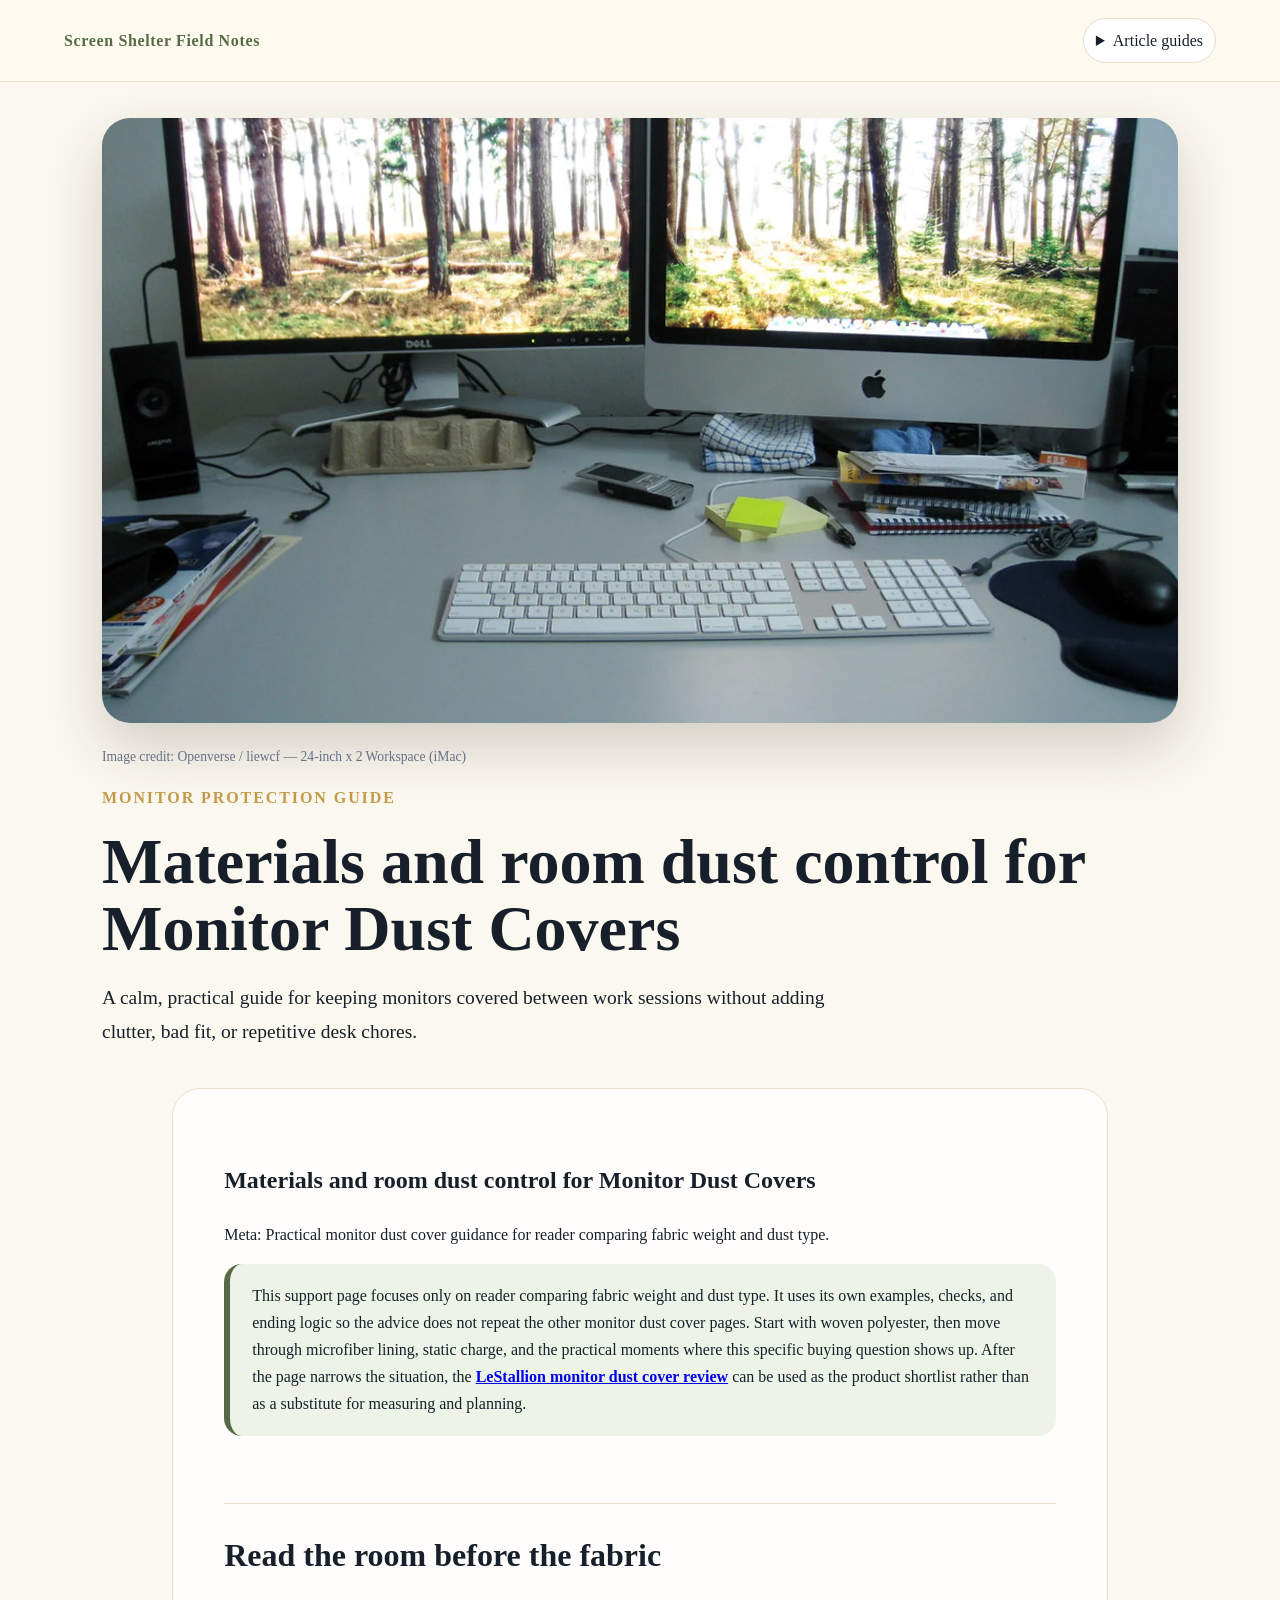
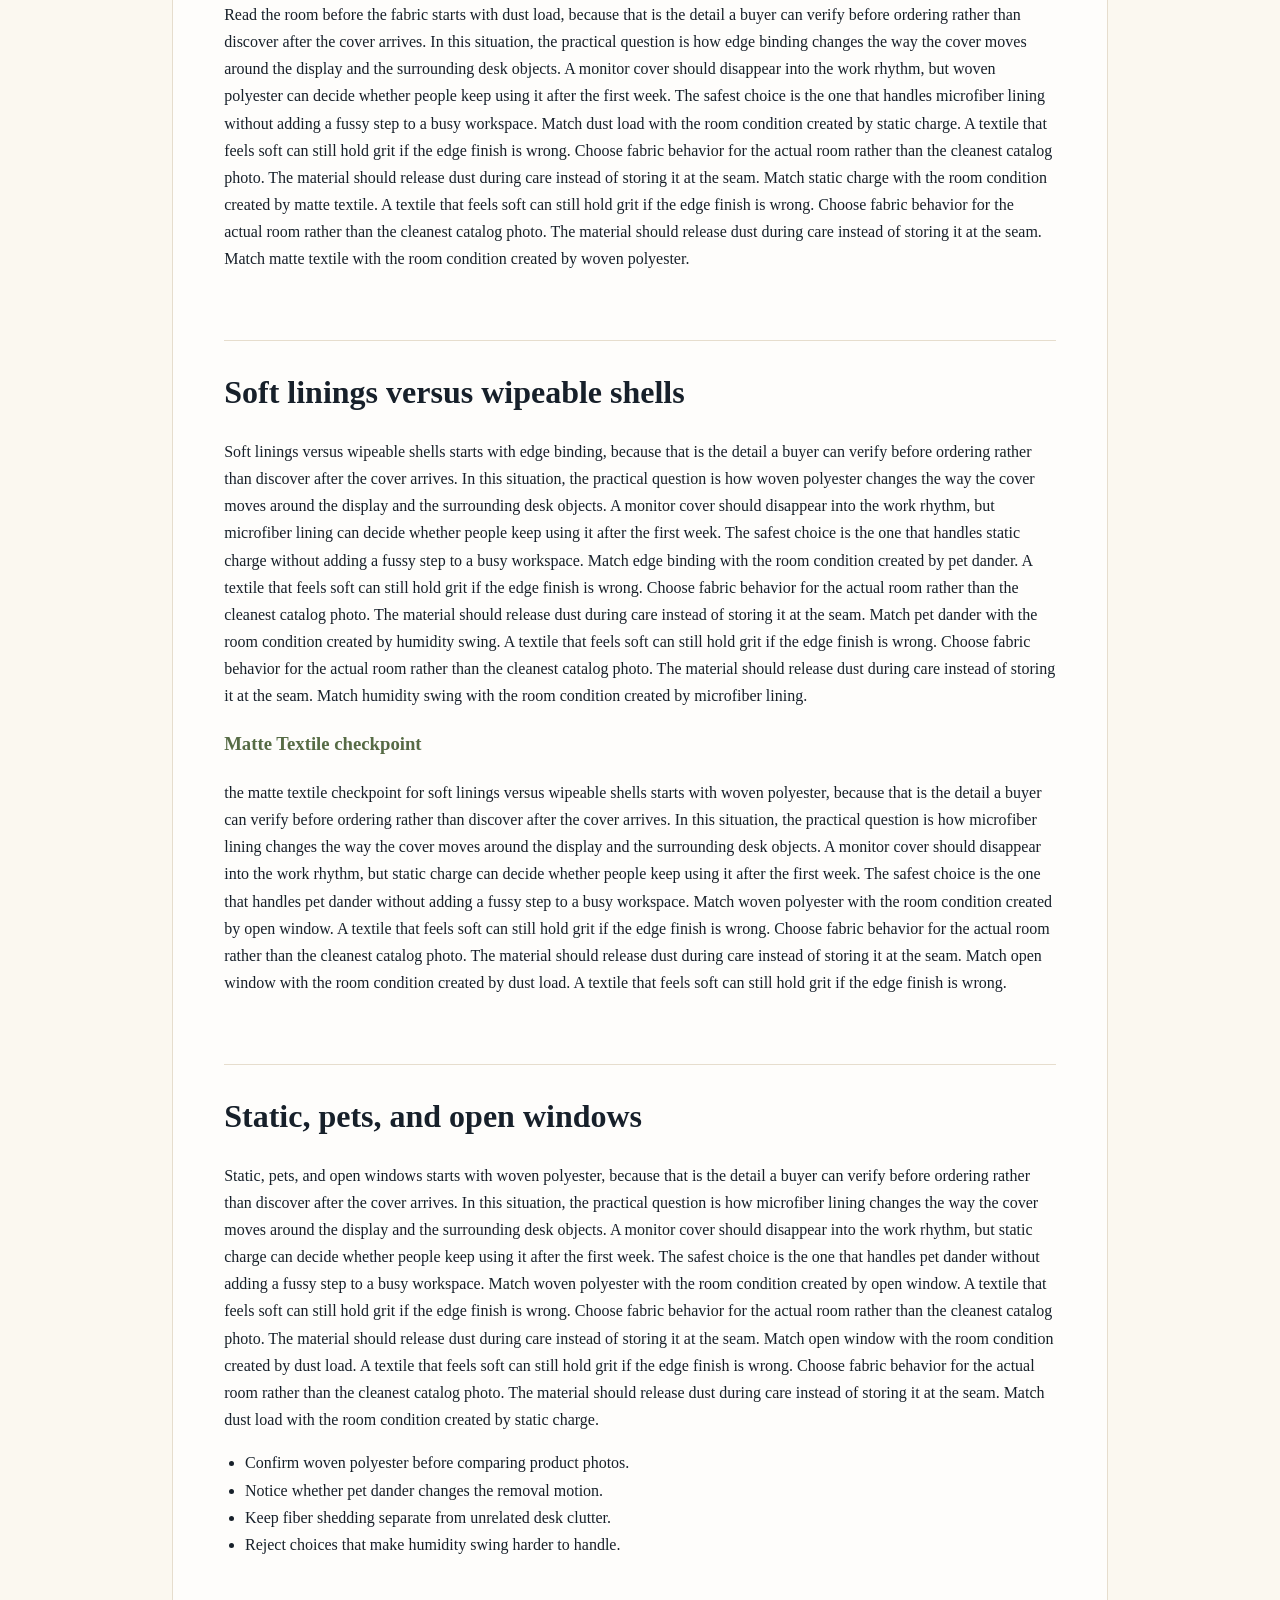
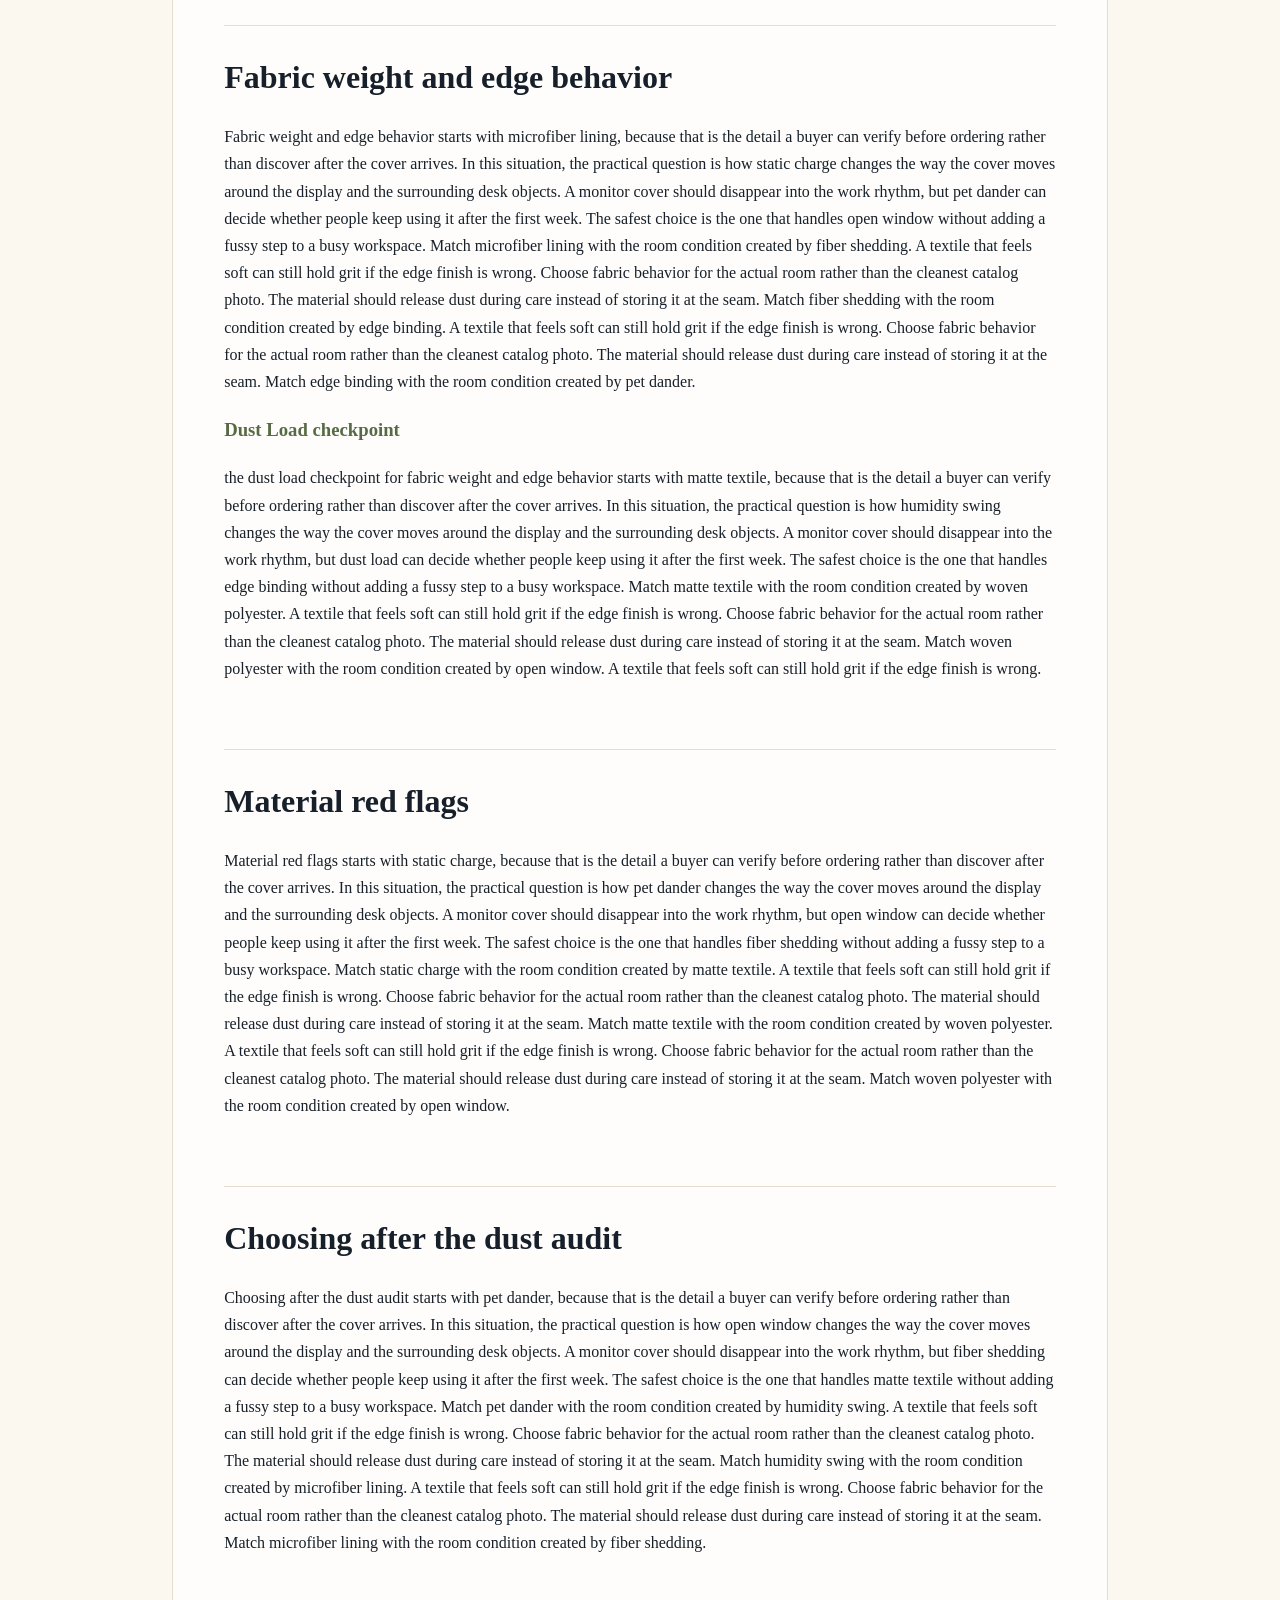
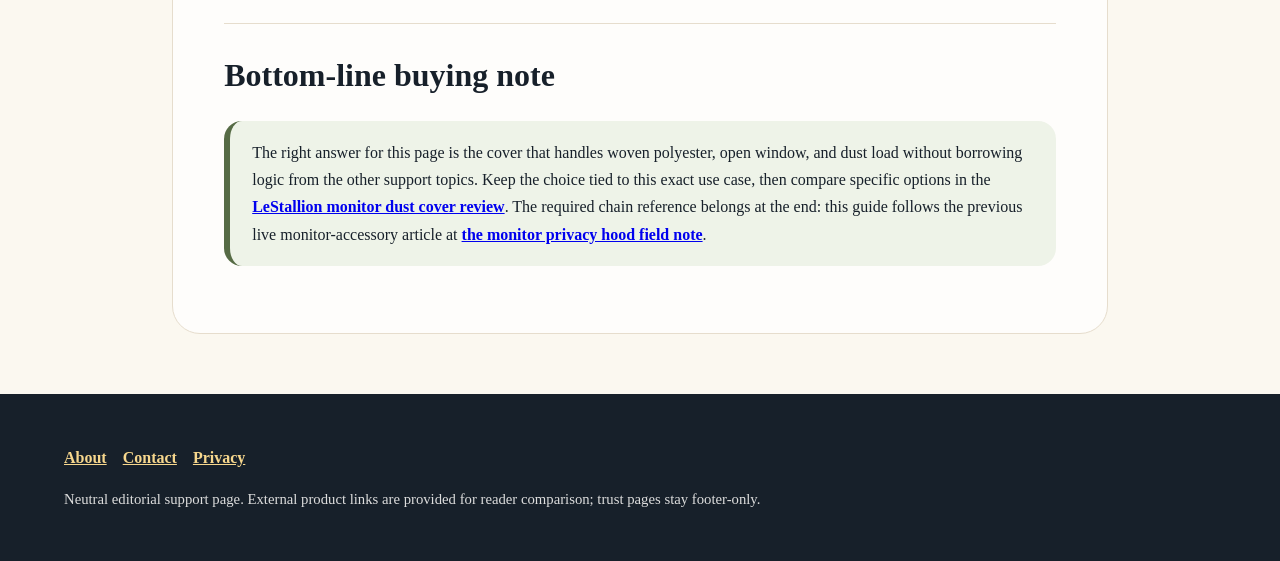
<file: materials-and-room-dust.html>
<!doctype html><html lang="en"><head><meta charset="utf-8"><meta name="viewport" content="width=device-width,initial-scale=1"><title>Materials and room dust control for Monitor Dust Covers</title><meta name="description" content="Practical, plain-language monitor dust cover guidance with fit, material, routine, and care notes."><link rel="canonical" href="https://armaragex.github.io/ls-monitor-dust-covers-635/materials-and-room-dust.html"><link rel="stylesheet" href="style.css"><script type="application/ld+json">{"@context": "https://schema.org", "@type": "Article", "headline": "Materials and room dust control for Monitor Dust Covers", "url": "https://armaragex.github.io/ls-monitor-dust-covers-635/materials-and-room-dust.html", "image": ["https://armaragex.github.io/ls-monitor-dust-covers-635/assets/image-1.webp", "https://armaragex.github.io/ls-monitor-dust-covers-635/assets/image-2.webp"]}</script></head><body><header class="top"><a class="brand" href="index.html">Screen Shelter Field Notes</a><nav class="nav"><details><summary>Article guides</summary><div class="menu"><a href="index.html">7 Best Monitor Dust Covers for Screen Protection</a><a href="fit-and-sizes.html">Fit, sizing, and clearance for Monitor Dust Covers</a><a href="materials-and-room-dust.html">Materials and room dust control for Monitor Dust Covers</a><a href="daily-cover-routine.html">Daily cover routine for active desks for Monitor Dust Covers</a><a href="shared-workstations.html">Shared workstations and public screens for Monitor Dust Covers</a><a href="cleaning-and-care.html">Cleaning, washing, and long-term care for Monitor Dust Covers</a><a href="storage-seasonal-setups.html">Seasonal storage and long idle periods for Monitor Dust Covers</a></div></details></nav></header><section class="hero"><img src="assets/image-2.webp" alt="Photo of a desk monitor setup for dust cover planning"><p class="caption">Image credit: Openverse / liewcf — 24-inch x 2 Workspace (iMac)</p><p class="kicker">Monitor protection guide</p><h1>Materials and room dust control for Monitor Dust Covers</h1><p class="deck">A calm, practical guide for keeping monitors covered between work sessions without adding clutter, bad fit, or repetitive desk chores.</p></section><main class="wrap"><article class="article"><h1>Materials and room dust control for Monitor Dust Covers</h1>
<p>Meta: Practical monitor dust cover guidance for reader comparing fabric weight and dust type.</p>
<p class="cta">This support page focuses only on reader comparing fabric weight and dust type. It uses its own examples, checks, and ending logic so the advice does not repeat the other monitor dust cover pages. Start with woven polyester, then move through microfiber lining, static charge, and the practical moments where this specific buying question shows up. After the page narrows the situation, the <a href="https://lestallion.com/blogs/product-reviews/best-monitor-dust-covers-for-screen-protection">LeStallion monitor dust cover review</a> can be used as the product shortlist rather than as a substitute for measuring and planning.</p>
<h2>Read the room before the fabric</h2>
<p>Read the room before the fabric starts with dust load, because that is the detail a buyer can verify before ordering rather than discover after the cover arrives. In this situation, the practical question is how edge binding changes the way the cover moves around the display and the surrounding desk objects. A monitor cover should disappear into the work rhythm, but woven polyester can decide whether people keep using it after the first week. The safest choice is the one that handles microfiber lining without adding a fussy step to a busy workspace. Match dust load with the room condition created by static charge. A textile that feels soft can still hold grit if the edge finish is wrong. Choose fabric behavior for the actual room rather than the cleanest catalog photo. The material should release dust during care instead of storing it at the seam. Match static charge with the room condition created by matte textile. A textile that feels soft can still hold grit if the edge finish is wrong. Choose fabric behavior for the actual room rather than the cleanest catalog photo. The material should release dust during care instead of storing it at the seam. Match matte textile with the room condition created by woven polyester.</p>
<h2>Soft linings versus wipeable shells</h2>
<p>Soft linings versus wipeable shells starts with edge binding, because that is the detail a buyer can verify before ordering rather than discover after the cover arrives. In this situation, the practical question is how woven polyester changes the way the cover moves around the display and the surrounding desk objects. A monitor cover should disappear into the work rhythm, but microfiber lining can decide whether people keep using it after the first week. The safest choice is the one that handles static charge without adding a fussy step to a busy workspace. Match edge binding with the room condition created by pet dander. A textile that feels soft can still hold grit if the edge finish is wrong. Choose fabric behavior for the actual room rather than the cleanest catalog photo. The material should release dust during care instead of storing it at the seam. Match pet dander with the room condition created by humidity swing. A textile that feels soft can still hold grit if the edge finish is wrong. Choose fabric behavior for the actual room rather than the cleanest catalog photo. The material should release dust during care instead of storing it at the seam. Match humidity swing with the room condition created by microfiber lining.</p>
<h3>Matte Textile checkpoint</h3>
<p>the matte textile checkpoint for soft linings versus wipeable shells starts with woven polyester, because that is the detail a buyer can verify before ordering rather than discover after the cover arrives. In this situation, the practical question is how microfiber lining changes the way the cover moves around the display and the surrounding desk objects. A monitor cover should disappear into the work rhythm, but static charge can decide whether people keep using it after the first week. The safest choice is the one that handles pet dander without adding a fussy step to a busy workspace. Match woven polyester with the room condition created by open window. A textile that feels soft can still hold grit if the edge finish is wrong. Choose fabric behavior for the actual room rather than the cleanest catalog photo. The material should release dust during care instead of storing it at the seam. Match open window with the room condition created by dust load. A textile that feels soft can still hold grit if the edge finish is wrong.</p>
<h2>Static, pets, and open windows</h2>
<p>Static, pets, and open windows starts with woven polyester, because that is the detail a buyer can verify before ordering rather than discover after the cover arrives. In this situation, the practical question is how microfiber lining changes the way the cover moves around the display and the surrounding desk objects. A monitor cover should disappear into the work rhythm, but static charge can decide whether people keep using it after the first week. The safest choice is the one that handles pet dander without adding a fussy step to a busy workspace. Match woven polyester with the room condition created by open window. A textile that feels soft can still hold grit if the edge finish is wrong. Choose fabric behavior for the actual room rather than the cleanest catalog photo. The material should release dust during care instead of storing it at the seam. Match open window with the room condition created by dust load. A textile that feels soft can still hold grit if the edge finish is wrong. Choose fabric behavior for the actual room rather than the cleanest catalog photo. The material should release dust during care instead of storing it at the seam. Match dust load with the room condition created by static charge.</p>
<ul>
<li>Confirm woven polyester before comparing product photos.</li>
<li>Notice whether pet dander changes the removal motion.</li>
<li>Keep fiber shedding separate from unrelated desk clutter.</li>
<li>Reject choices that make humidity swing harder to handle.</li>
</ul>
<h2>Fabric weight and edge behavior</h2>
<p>Fabric weight and edge behavior starts with microfiber lining, because that is the detail a buyer can verify before ordering rather than discover after the cover arrives. In this situation, the practical question is how static charge changes the way the cover moves around the display and the surrounding desk objects. A monitor cover should disappear into the work rhythm, but pet dander can decide whether people keep using it after the first week. The safest choice is the one that handles open window without adding a fussy step to a busy workspace. Match microfiber lining with the room condition created by fiber shedding. A textile that feels soft can still hold grit if the edge finish is wrong. Choose fabric behavior for the actual room rather than the cleanest catalog photo. The material should release dust during care instead of storing it at the seam. Match fiber shedding with the room condition created by edge binding. A textile that feels soft can still hold grit if the edge finish is wrong. Choose fabric behavior for the actual room rather than the cleanest catalog photo. The material should release dust during care instead of storing it at the seam. Match edge binding with the room condition created by pet dander.</p>
<h3>Dust Load checkpoint</h3>
<p>the dust load checkpoint for fabric weight and edge behavior starts with matte textile, because that is the detail a buyer can verify before ordering rather than discover after the cover arrives. In this situation, the practical question is how humidity swing changes the way the cover moves around the display and the surrounding desk objects. A monitor cover should disappear into the work rhythm, but dust load can decide whether people keep using it after the first week. The safest choice is the one that handles edge binding without adding a fussy step to a busy workspace. Match matte textile with the room condition created by woven polyester. A textile that feels soft can still hold grit if the edge finish is wrong. Choose fabric behavior for the actual room rather than the cleanest catalog photo. The material should release dust during care instead of storing it at the seam. Match woven polyester with the room condition created by open window. A textile that feels soft can still hold grit if the edge finish is wrong.</p>
<h2>Material red flags</h2>
<p>Material red flags starts with static charge, because that is the detail a buyer can verify before ordering rather than discover after the cover arrives. In this situation, the practical question is how pet dander changes the way the cover moves around the display and the surrounding desk objects. A monitor cover should disappear into the work rhythm, but open window can decide whether people keep using it after the first week. The safest choice is the one that handles fiber shedding without adding a fussy step to a busy workspace. Match static charge with the room condition created by matte textile. A textile that feels soft can still hold grit if the edge finish is wrong. Choose fabric behavior for the actual room rather than the cleanest catalog photo. The material should release dust during care instead of storing it at the seam. Match matte textile with the room condition created by woven polyester. A textile that feels soft can still hold grit if the edge finish is wrong. Choose fabric behavior for the actual room rather than the cleanest catalog photo. The material should release dust during care instead of storing it at the seam. Match woven polyester with the room condition created by open window.</p>
<h2>Choosing after the dust audit</h2>
<p>Choosing after the dust audit starts with pet dander, because that is the detail a buyer can verify before ordering rather than discover after the cover arrives. In this situation, the practical question is how open window changes the way the cover moves around the display and the surrounding desk objects. A monitor cover should disappear into the work rhythm, but fiber shedding can decide whether people keep using it after the first week. The safest choice is the one that handles matte textile without adding a fussy step to a busy workspace. Match pet dander with the room condition created by humidity swing. A textile that feels soft can still hold grit if the edge finish is wrong. Choose fabric behavior for the actual room rather than the cleanest catalog photo. The material should release dust during care instead of storing it at the seam. Match humidity swing with the room condition created by microfiber lining. A textile that feels soft can still hold grit if the edge finish is wrong. Choose fabric behavior for the actual room rather than the cleanest catalog photo. The material should release dust during care instead of storing it at the seam. Match microfiber lining with the room condition created by fiber shedding.</p>
<h2>Bottom-line buying note</h2>
<p class="cta">The right answer for this page is the cover that handles woven polyester, open window, and dust load without borrowing logic from the other support topics. Keep the choice tied to this exact use case, then compare specific options in the <a href="https://lestallion.com/blogs/product-reviews/best-monitor-dust-covers-for-screen-protection">LeStallion monitor dust cover review</a>. The required chain reference belongs at the end: this guide follows the previous live monitor-accessory article at <a href="https://ls-monitor-privacy-hoods-634.onrender.com/index.html">the monitor privacy hood field note</a>.</p></article></main><footer class="footer"><p><a href="about.html">About</a><a href="contact.html">Contact</a><a href="privacy.html">Privacy</a></p><p class="note">Neutral editorial support page. External product links are provided for reader comparison; trust pages stay footer-only.</p></footer></body></html>
</file>
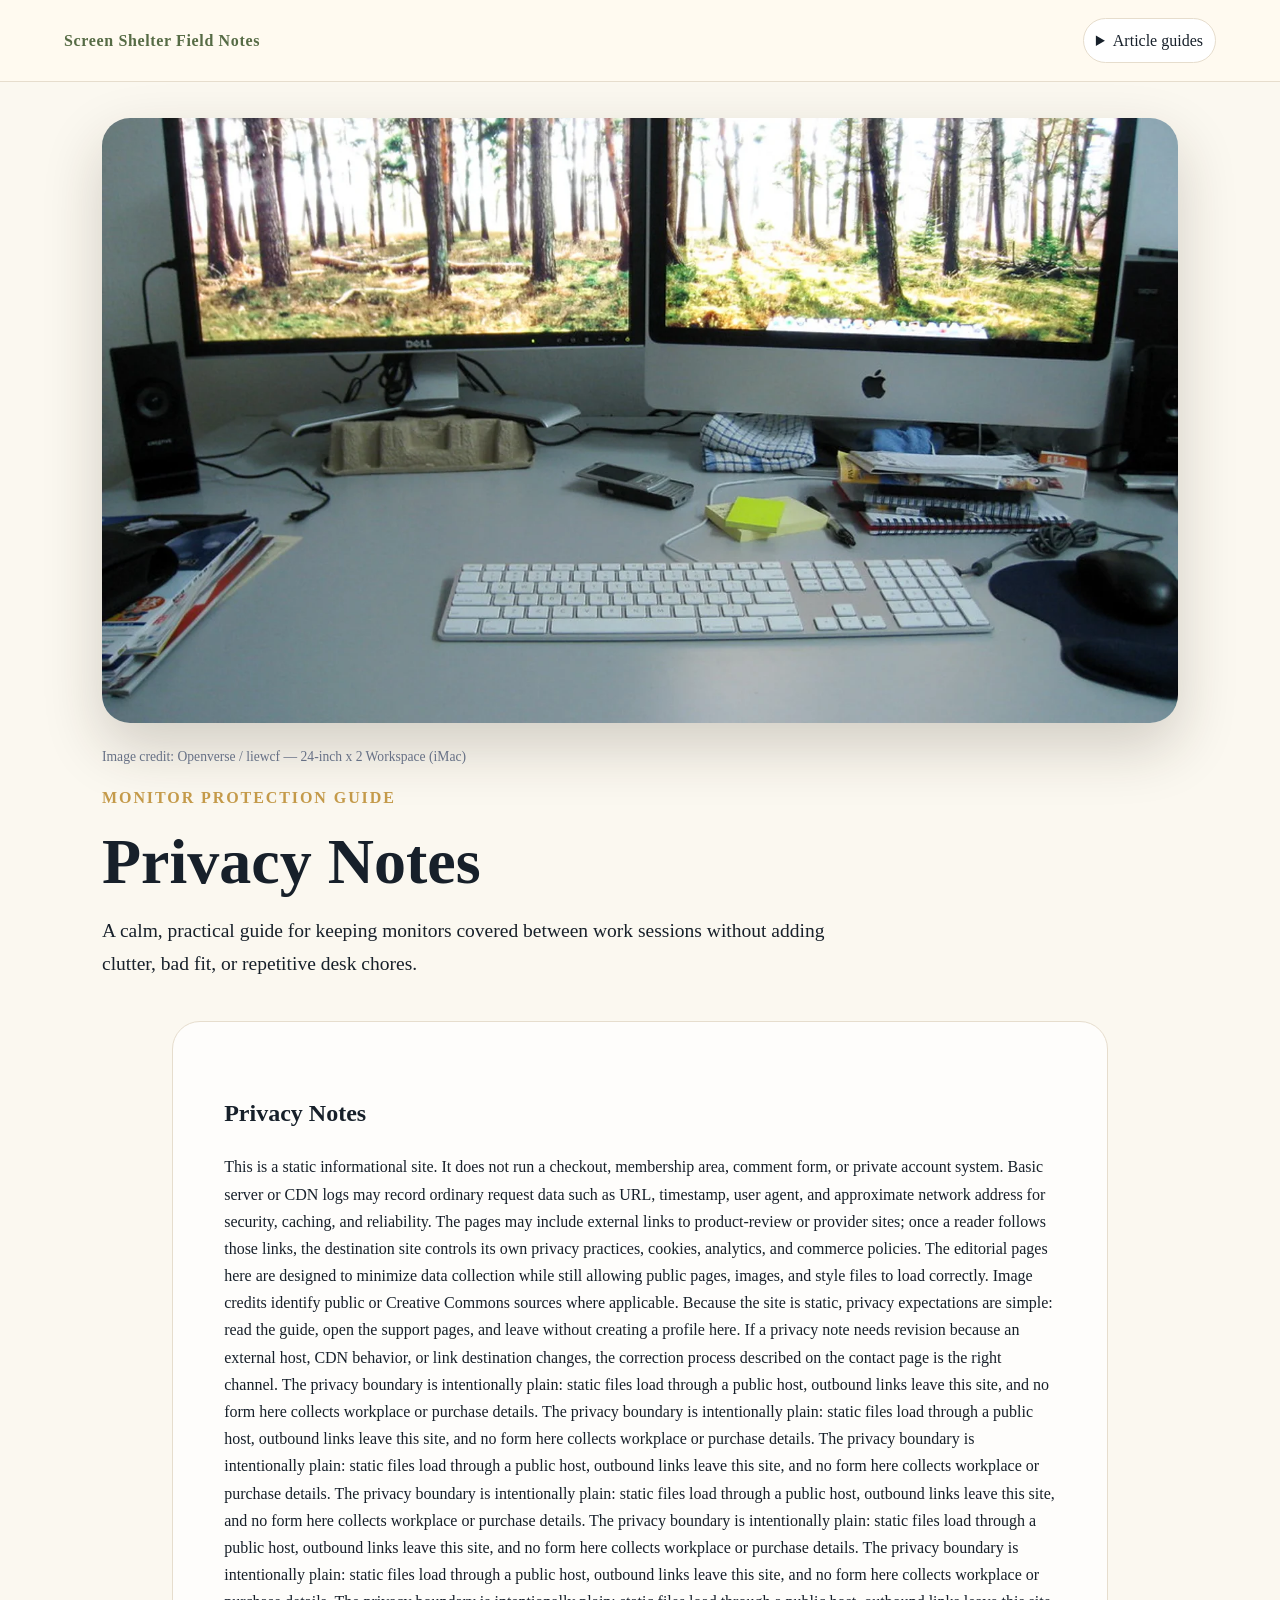
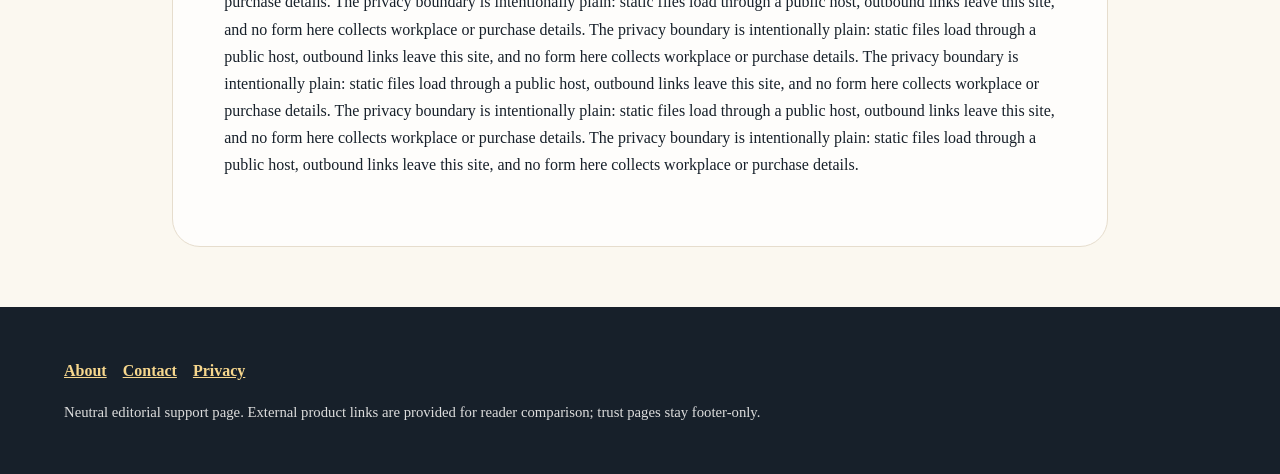
<file: privacy.html>
<!doctype html><html lang="en"><head><meta charset="utf-8"><meta name="viewport" content="width=device-width,initial-scale=1"><title>Privacy Notes</title><meta name="description" content="Practical, plain-language monitor dust cover guidance with fit, material, routine, and care notes."><link rel="canonical" href="https://armaragex.github.io/ls-monitor-dust-covers-635/privacy.html"><link rel="stylesheet" href="style.css"><script type="application/ld+json">{"@context": "https://schema.org", "@type": "Article", "headline": "Privacy Notes", "url": "https://armaragex.github.io/ls-monitor-dust-covers-635/privacy.html", "image": ["https://armaragex.github.io/ls-monitor-dust-covers-635/assets/image-1.webp", "https://armaragex.github.io/ls-monitor-dust-covers-635/assets/image-2.webp"]}</script></head><body><header class="top"><a class="brand" href="index.html">Screen Shelter Field Notes</a><nav class="nav"><details><summary>Article guides</summary><div class="menu"><a href="index.html">7 Best Monitor Dust Covers for Screen Protection</a><a href="fit-and-sizes.html">Fit, sizing, and clearance for Monitor Dust Covers</a><a href="materials-and-room-dust.html">Materials and room dust control for Monitor Dust Covers</a><a href="daily-cover-routine.html">Daily cover routine for active desks for Monitor Dust Covers</a><a href="shared-workstations.html">Shared workstations and public screens for Monitor Dust Covers</a><a href="cleaning-and-care.html">Cleaning, washing, and long-term care for Monitor Dust Covers</a><a href="storage-seasonal-setups.html">Seasonal storage and long idle periods for Monitor Dust Covers</a></div></details></nav></header><section class="hero"><img src="assets/image-2.webp" alt="Photo of a desk monitor setup for dust cover planning"><p class="caption">Image credit: Openverse / liewcf — 24-inch x 2 Workspace (iMac)</p><p class="kicker">Monitor protection guide</p><h1>Privacy Notes</h1><p class="deck">A calm, practical guide for keeping monitors covered between work sessions without adding clutter, bad fit, or repetitive desk chores.</p></section><main class="wrap"><article class="article"><h1>Privacy Notes</h1>
<p>This is a static informational site. It does not run a checkout, membership area, comment form, or private account system. Basic server or CDN logs may record ordinary request data such as URL, timestamp, user agent, and approximate network address for security, caching, and reliability. The pages may include external links to product-review or provider sites; once a reader follows those links, the destination site controls its own privacy practices, cookies, analytics, and commerce policies. The editorial pages here are designed to minimize data collection while still allowing public pages, images, and style files to load correctly. Image credits identify public or Creative Commons sources where applicable. Because the site is static, privacy expectations are simple: read the guide, open the support pages, and leave without creating a profile here. If a privacy note needs revision because an external host, CDN behavior, or link destination changes, the correction process described on the contact page is the right channel. The privacy boundary is intentionally plain: static files load through a public host, outbound links leave this site, and no form here collects workplace or purchase details. The privacy boundary is intentionally plain: static files load through a public host, outbound links leave this site, and no form here collects workplace or purchase details. The privacy boundary is intentionally plain: static files load through a public host, outbound links leave this site, and no form here collects workplace or purchase details. The privacy boundary is intentionally plain: static files load through a public host, outbound links leave this site, and no form here collects workplace or purchase details. The privacy boundary is intentionally plain: static files load through a public host, outbound links leave this site, and no form here collects workplace or purchase details. The privacy boundary is intentionally plain: static files load through a public host, outbound links leave this site, and no form here collects workplace or purchase details. The privacy boundary is intentionally plain: static files load through a public host, outbound links leave this site, and no form here collects workplace or purchase details. The privacy boundary is intentionally plain: static files load through a public host, outbound links leave this site, and no form here collects workplace or purchase details. The privacy boundary is intentionally plain: static files load through a public host, outbound links leave this site, and no form here collects workplace or purchase details. The privacy boundary is intentionally plain: static files load through a public host, outbound links leave this site, and no form here collects workplace or purchase details. The privacy boundary is intentionally plain: static files load through a public host, outbound links leave this site, and no form here collects workplace or purchase details.</p></article></main><footer class="footer"><p><a href="about.html">About</a><a href="contact.html">Contact</a><a href="privacy.html">Privacy</a></p><p class="note">Neutral editorial support page. External product links are provided for reader comparison; trust pages stay footer-only.</p></footer></body></html>
</file>
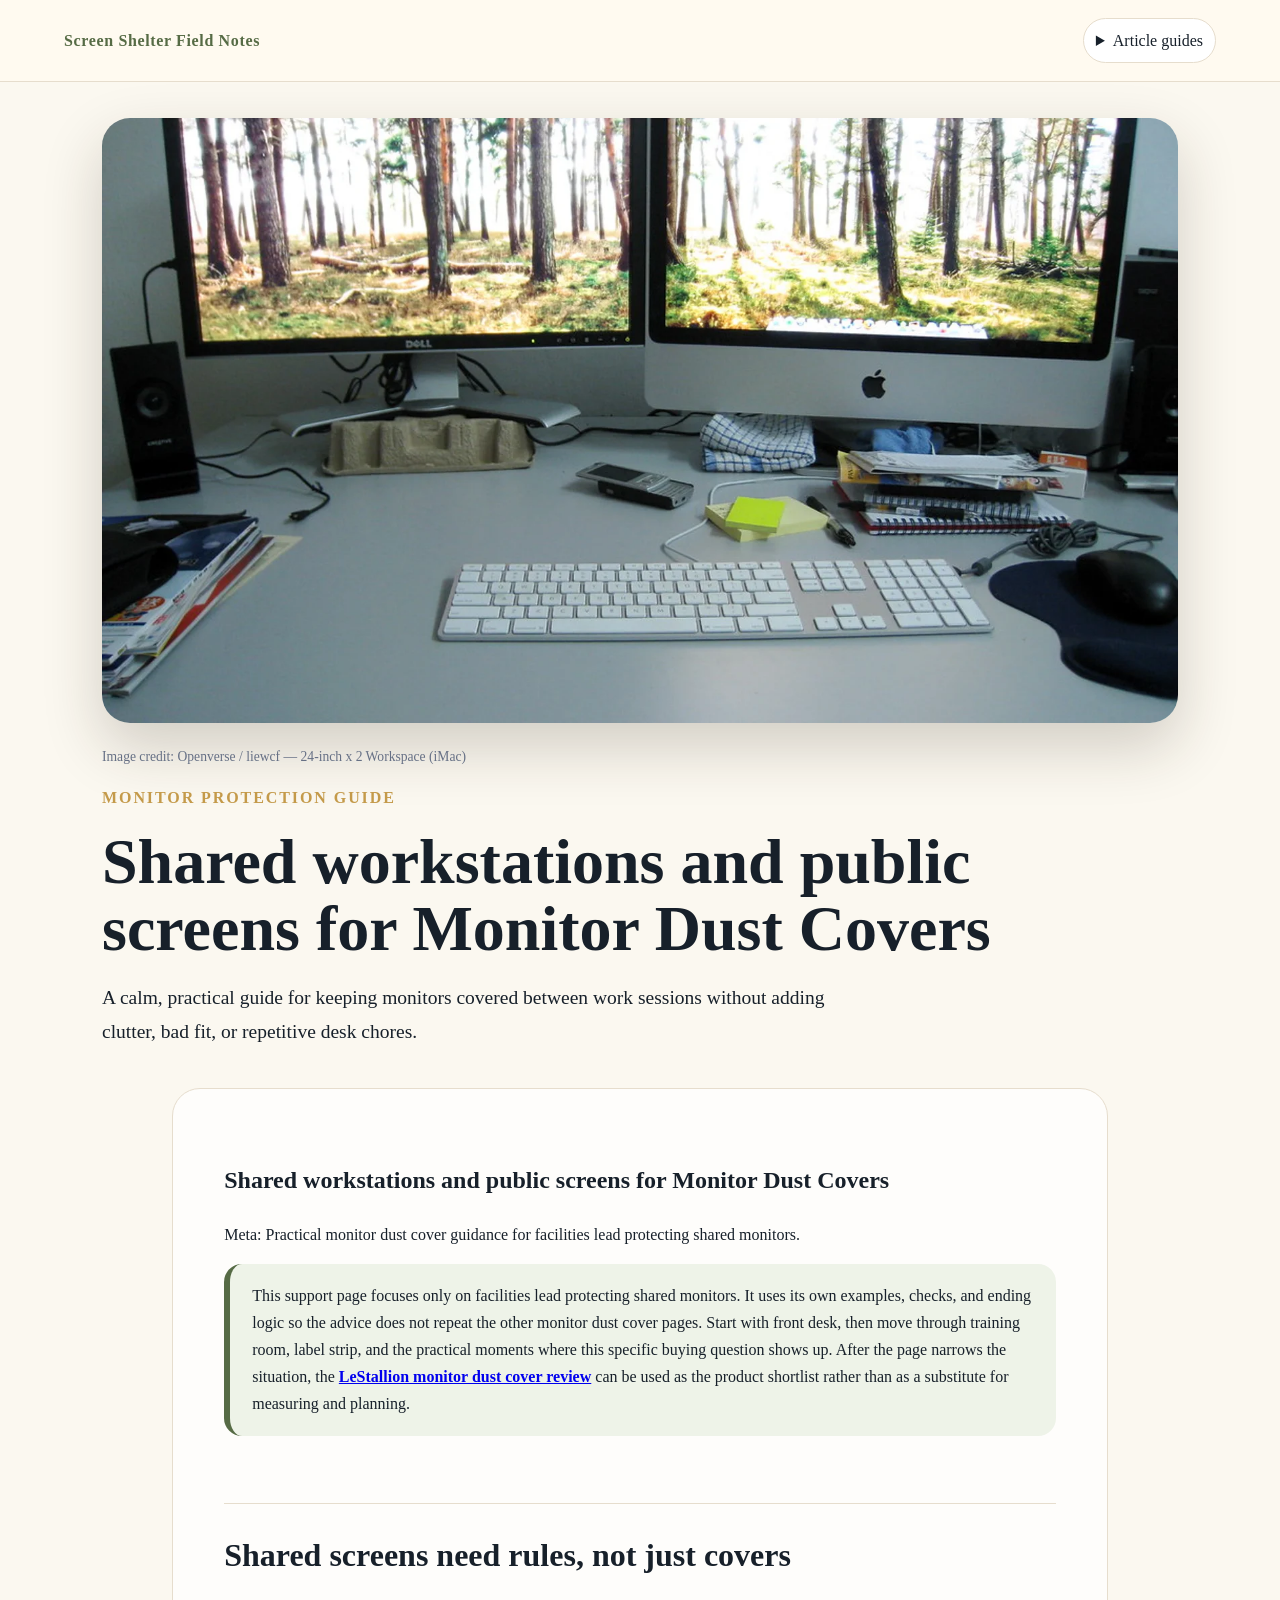
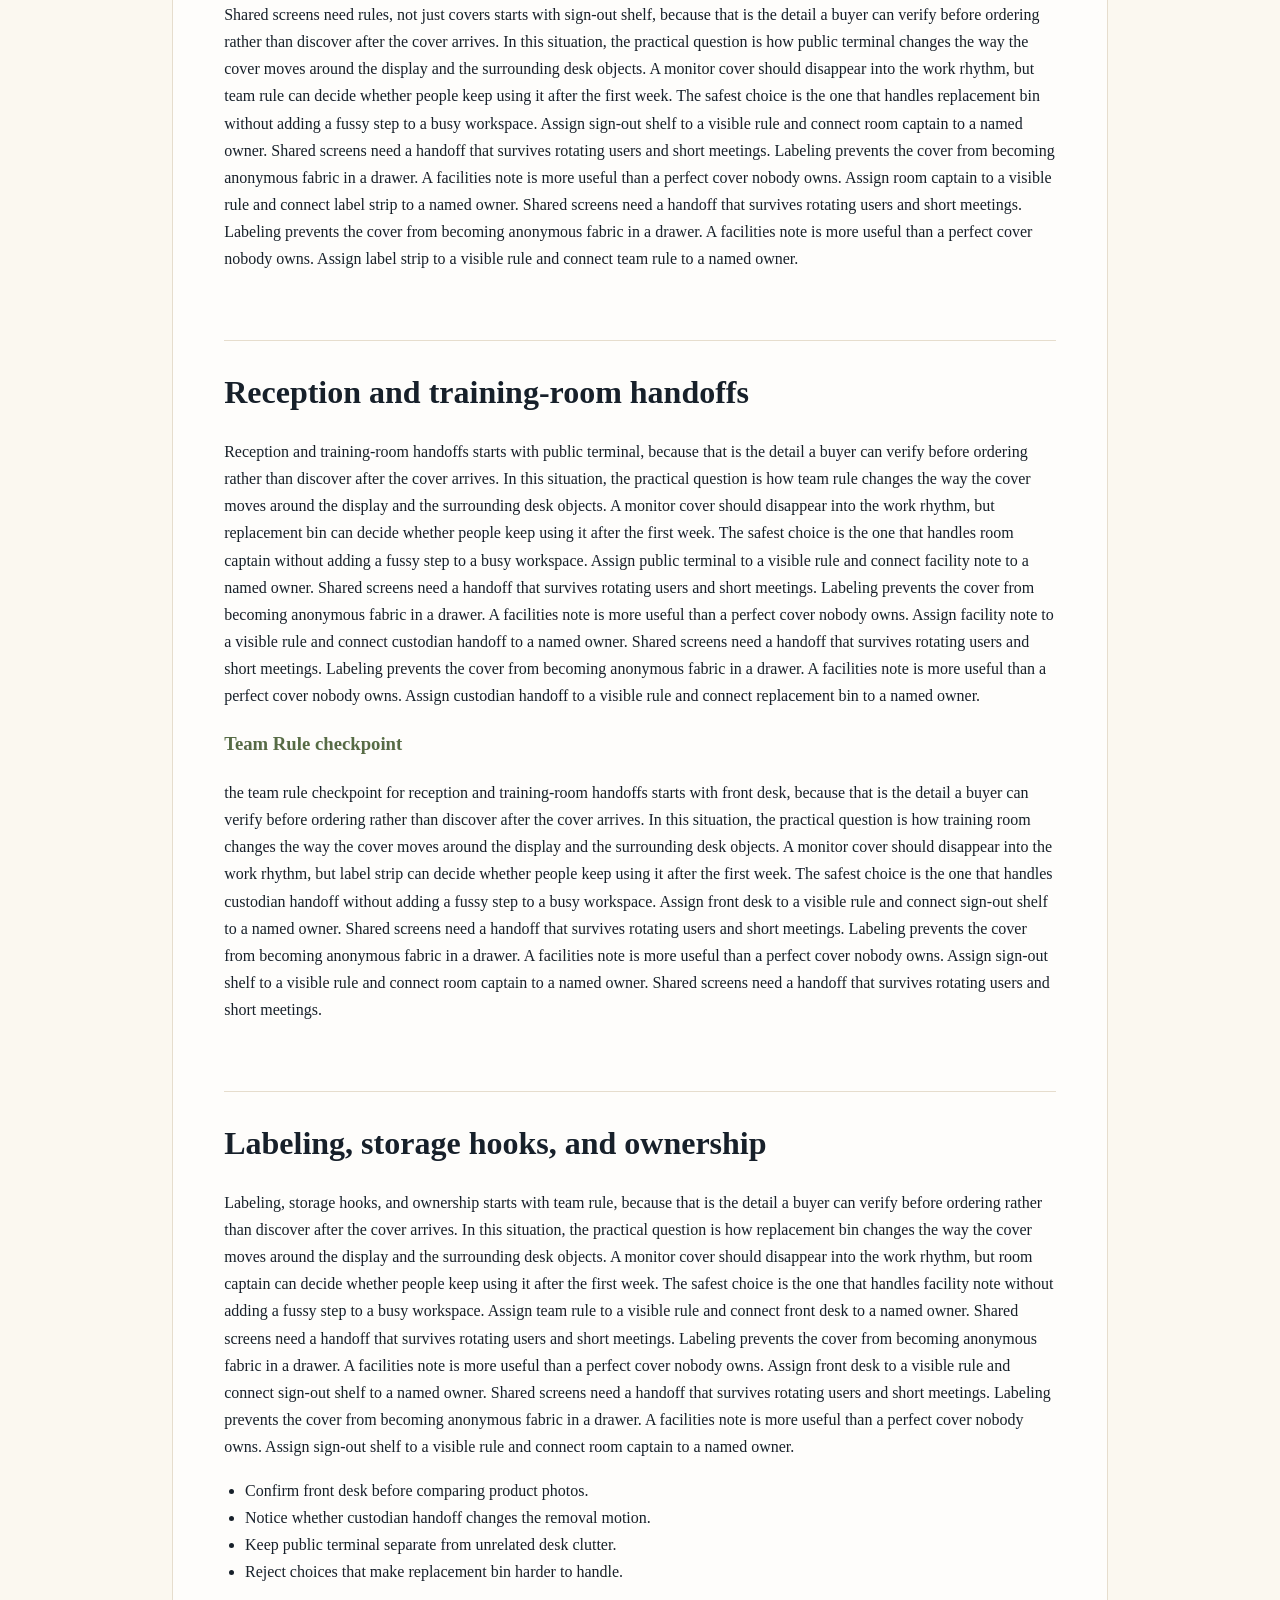
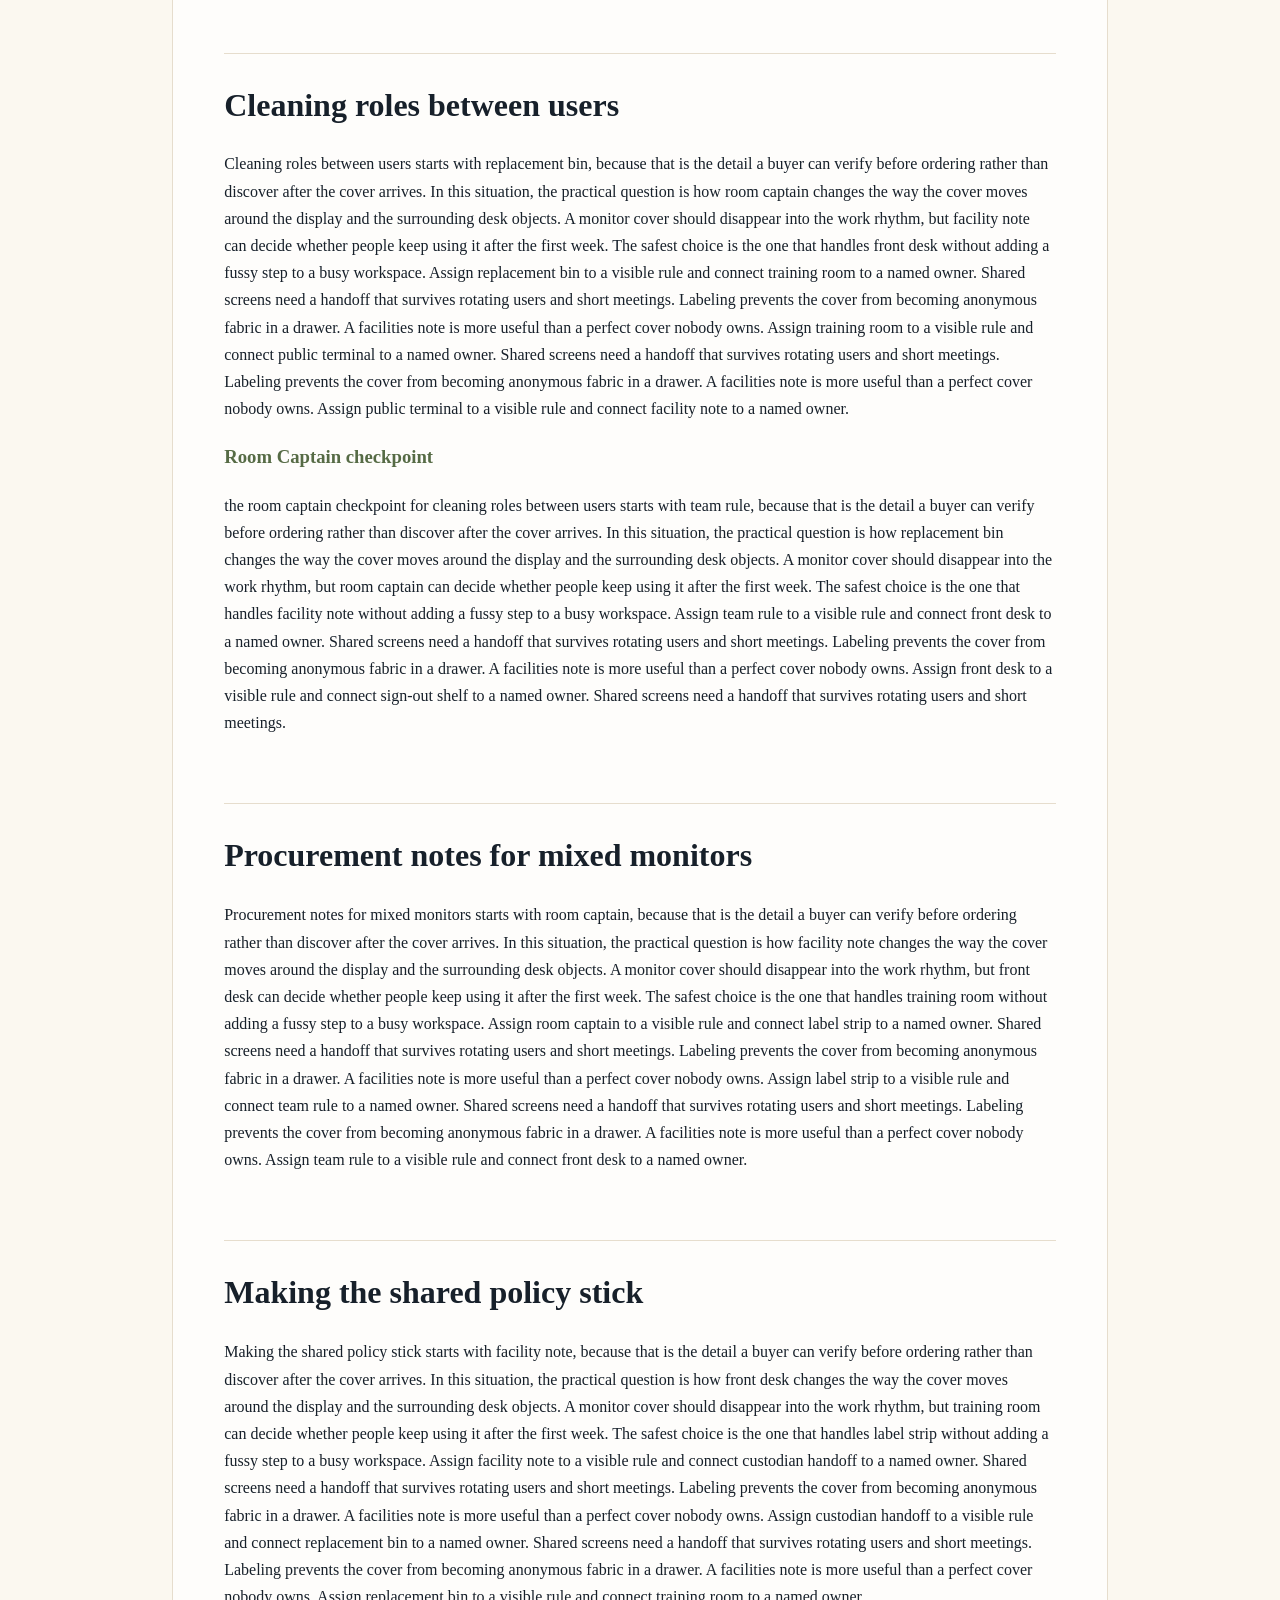
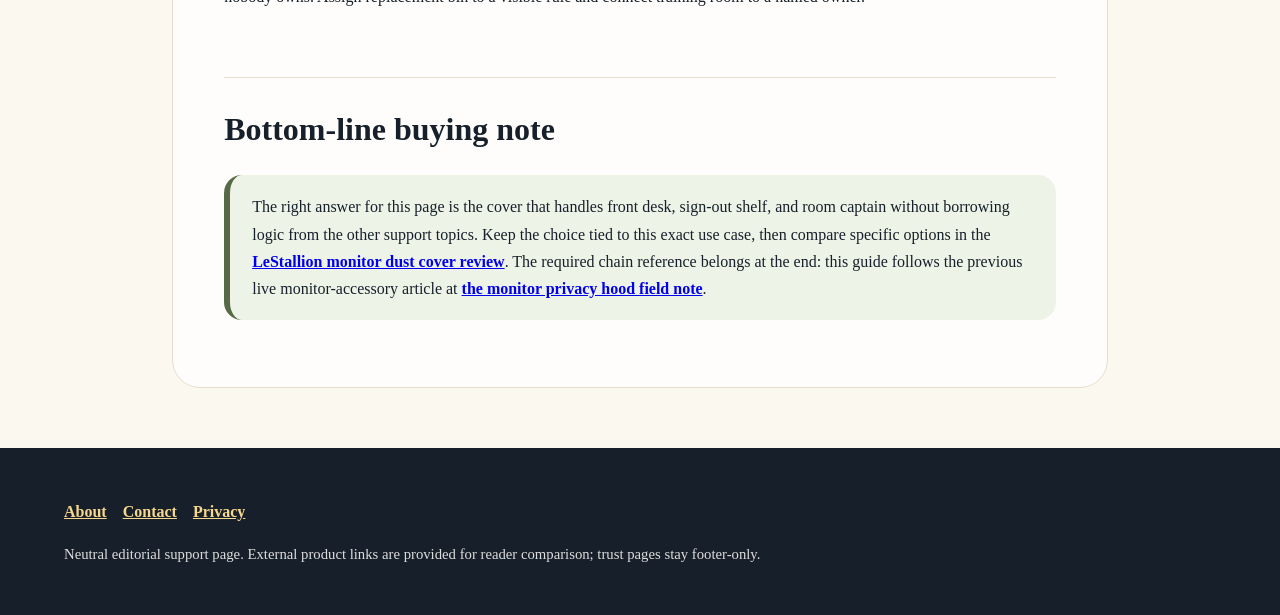
<file: shared-workstations.html>
<!doctype html><html lang="en"><head><meta charset="utf-8"><meta name="viewport" content="width=device-width,initial-scale=1"><title>Shared workstations and public screens for Monitor Dust Covers</title><meta name="description" content="Practical, plain-language monitor dust cover guidance with fit, material, routine, and care notes."><link rel="canonical" href="https://armaragex.github.io/ls-monitor-dust-covers-635/shared-workstations.html"><link rel="stylesheet" href="style.css"><script type="application/ld+json">{"@context": "https://schema.org", "@type": "Article", "headline": "Shared workstations and public screens for Monitor Dust Covers", "url": "https://armaragex.github.io/ls-monitor-dust-covers-635/shared-workstations.html", "image": ["https://armaragex.github.io/ls-monitor-dust-covers-635/assets/image-1.webp", "https://armaragex.github.io/ls-monitor-dust-covers-635/assets/image-2.webp"]}</script></head><body><header class="top"><a class="brand" href="index.html">Screen Shelter Field Notes</a><nav class="nav"><details><summary>Article guides</summary><div class="menu"><a href="index.html">7 Best Monitor Dust Covers for Screen Protection</a><a href="fit-and-sizes.html">Fit, sizing, and clearance for Monitor Dust Covers</a><a href="materials-and-room-dust.html">Materials and room dust control for Monitor Dust Covers</a><a href="daily-cover-routine.html">Daily cover routine for active desks for Monitor Dust Covers</a><a href="shared-workstations.html">Shared workstations and public screens for Monitor Dust Covers</a><a href="cleaning-and-care.html">Cleaning, washing, and long-term care for Monitor Dust Covers</a><a href="storage-seasonal-setups.html">Seasonal storage and long idle periods for Monitor Dust Covers</a></div></details></nav></header><section class="hero"><img src="assets/image-2.webp" alt="Photo of a desk monitor setup for dust cover planning"><p class="caption">Image credit: Openverse / liewcf — 24-inch x 2 Workspace (iMac)</p><p class="kicker">Monitor protection guide</p><h1>Shared workstations and public screens for Monitor Dust Covers</h1><p class="deck">A calm, practical guide for keeping monitors covered between work sessions without adding clutter, bad fit, or repetitive desk chores.</p></section><main class="wrap"><article class="article"><h1>Shared workstations and public screens for Monitor Dust Covers</h1>
<p>Meta: Practical monitor dust cover guidance for facilities lead protecting shared monitors.</p>
<p class="cta">This support page focuses only on facilities lead protecting shared monitors. It uses its own examples, checks, and ending logic so the advice does not repeat the other monitor dust cover pages. Start with front desk, then move through training room, label strip, and the practical moments where this specific buying question shows up. After the page narrows the situation, the <a href="https://lestallion.com/blogs/product-reviews/best-monitor-dust-covers-for-screen-protection">LeStallion monitor dust cover review</a> can be used as the product shortlist rather than as a substitute for measuring and planning.</p>
<h2>Shared screens need rules, not just covers</h2>
<p>Shared screens need rules, not just covers starts with sign-out shelf, because that is the detail a buyer can verify before ordering rather than discover after the cover arrives. In this situation, the practical question is how public terminal changes the way the cover moves around the display and the surrounding desk objects. A monitor cover should disappear into the work rhythm, but team rule can decide whether people keep using it after the first week. The safest choice is the one that handles replacement bin without adding a fussy step to a busy workspace. Assign sign-out shelf to a visible rule and connect room captain to a named owner. Shared screens need a handoff that survives rotating users and short meetings. Labeling prevents the cover from becoming anonymous fabric in a drawer. A facilities note is more useful than a perfect cover nobody owns. Assign room captain to a visible rule and connect label strip to a named owner. Shared screens need a handoff that survives rotating users and short meetings. Labeling prevents the cover from becoming anonymous fabric in a drawer. A facilities note is more useful than a perfect cover nobody owns. Assign label strip to a visible rule and connect team rule to a named owner.</p>
<h2>Reception and training-room handoffs</h2>
<p>Reception and training-room handoffs starts with public terminal, because that is the detail a buyer can verify before ordering rather than discover after the cover arrives. In this situation, the practical question is how team rule changes the way the cover moves around the display and the surrounding desk objects. A monitor cover should disappear into the work rhythm, but replacement bin can decide whether people keep using it after the first week. The safest choice is the one that handles room captain without adding a fussy step to a busy workspace. Assign public terminal to a visible rule and connect facility note to a named owner. Shared screens need a handoff that survives rotating users and short meetings. Labeling prevents the cover from becoming anonymous fabric in a drawer. A facilities note is more useful than a perfect cover nobody owns. Assign facility note to a visible rule and connect custodian handoff to a named owner. Shared screens need a handoff that survives rotating users and short meetings. Labeling prevents the cover from becoming anonymous fabric in a drawer. A facilities note is more useful than a perfect cover nobody owns. Assign custodian handoff to a visible rule and connect replacement bin to a named owner.</p>
<h3>Team Rule checkpoint</h3>
<p>the team rule checkpoint for reception and training-room handoffs starts with front desk, because that is the detail a buyer can verify before ordering rather than discover after the cover arrives. In this situation, the practical question is how training room changes the way the cover moves around the display and the surrounding desk objects. A monitor cover should disappear into the work rhythm, but label strip can decide whether people keep using it after the first week. The safest choice is the one that handles custodian handoff without adding a fussy step to a busy workspace. Assign front desk to a visible rule and connect sign-out shelf to a named owner. Shared screens need a handoff that survives rotating users and short meetings. Labeling prevents the cover from becoming anonymous fabric in a drawer. A facilities note is more useful than a perfect cover nobody owns. Assign sign-out shelf to a visible rule and connect room captain to a named owner. Shared screens need a handoff that survives rotating users and short meetings.</p>
<h2>Labeling, storage hooks, and ownership</h2>
<p>Labeling, storage hooks, and ownership starts with team rule, because that is the detail a buyer can verify before ordering rather than discover after the cover arrives. In this situation, the practical question is how replacement bin changes the way the cover moves around the display and the surrounding desk objects. A monitor cover should disappear into the work rhythm, but room captain can decide whether people keep using it after the first week. The safest choice is the one that handles facility note without adding a fussy step to a busy workspace. Assign team rule to a visible rule and connect front desk to a named owner. Shared screens need a handoff that survives rotating users and short meetings. Labeling prevents the cover from becoming anonymous fabric in a drawer. A facilities note is more useful than a perfect cover nobody owns. Assign front desk to a visible rule and connect sign-out shelf to a named owner. Shared screens need a handoff that survives rotating users and short meetings. Labeling prevents the cover from becoming anonymous fabric in a drawer. A facilities note is more useful than a perfect cover nobody owns. Assign sign-out shelf to a visible rule and connect room captain to a named owner.</p>
<ul>
<li>Confirm front desk before comparing product photos.</li>
<li>Notice whether custodian handoff changes the removal motion.</li>
<li>Keep public terminal separate from unrelated desk clutter.</li>
<li>Reject choices that make replacement bin harder to handle.</li>
</ul>
<h2>Cleaning roles between users</h2>
<p>Cleaning roles between users starts with replacement bin, because that is the detail a buyer can verify before ordering rather than discover after the cover arrives. In this situation, the practical question is how room captain changes the way the cover moves around the display and the surrounding desk objects. A monitor cover should disappear into the work rhythm, but facility note can decide whether people keep using it after the first week. The safest choice is the one that handles front desk without adding a fussy step to a busy workspace. Assign replacement bin to a visible rule and connect training room to a named owner. Shared screens need a handoff that survives rotating users and short meetings. Labeling prevents the cover from becoming anonymous fabric in a drawer. A facilities note is more useful than a perfect cover nobody owns. Assign training room to a visible rule and connect public terminal to a named owner. Shared screens need a handoff that survives rotating users and short meetings. Labeling prevents the cover from becoming anonymous fabric in a drawer. A facilities note is more useful than a perfect cover nobody owns. Assign public terminal to a visible rule and connect facility note to a named owner.</p>
<h3>Room Captain checkpoint</h3>
<p>the room captain checkpoint for cleaning roles between users starts with team rule, because that is the detail a buyer can verify before ordering rather than discover after the cover arrives. In this situation, the practical question is how replacement bin changes the way the cover moves around the display and the surrounding desk objects. A monitor cover should disappear into the work rhythm, but room captain can decide whether people keep using it after the first week. The safest choice is the one that handles facility note without adding a fussy step to a busy workspace. Assign team rule to a visible rule and connect front desk to a named owner. Shared screens need a handoff that survives rotating users and short meetings. Labeling prevents the cover from becoming anonymous fabric in a drawer. A facilities note is more useful than a perfect cover nobody owns. Assign front desk to a visible rule and connect sign-out shelf to a named owner. Shared screens need a handoff that survives rotating users and short meetings.</p>
<h2>Procurement notes for mixed monitors</h2>
<p>Procurement notes for mixed monitors starts with room captain, because that is the detail a buyer can verify before ordering rather than discover after the cover arrives. In this situation, the practical question is how facility note changes the way the cover moves around the display and the surrounding desk objects. A monitor cover should disappear into the work rhythm, but front desk can decide whether people keep using it after the first week. The safest choice is the one that handles training room without adding a fussy step to a busy workspace. Assign room captain to a visible rule and connect label strip to a named owner. Shared screens need a handoff that survives rotating users and short meetings. Labeling prevents the cover from becoming anonymous fabric in a drawer. A facilities note is more useful than a perfect cover nobody owns. Assign label strip to a visible rule and connect team rule to a named owner. Shared screens need a handoff that survives rotating users and short meetings. Labeling prevents the cover from becoming anonymous fabric in a drawer. A facilities note is more useful than a perfect cover nobody owns. Assign team rule to a visible rule and connect front desk to a named owner.</p>
<h2>Making the shared policy stick</h2>
<p>Making the shared policy stick starts with facility note, because that is the detail a buyer can verify before ordering rather than discover after the cover arrives. In this situation, the practical question is how front desk changes the way the cover moves around the display and the surrounding desk objects. A monitor cover should disappear into the work rhythm, but training room can decide whether people keep using it after the first week. The safest choice is the one that handles label strip without adding a fussy step to a busy workspace. Assign facility note to a visible rule and connect custodian handoff to a named owner. Shared screens need a handoff that survives rotating users and short meetings. Labeling prevents the cover from becoming anonymous fabric in a drawer. A facilities note is more useful than a perfect cover nobody owns. Assign custodian handoff to a visible rule and connect replacement bin to a named owner. Shared screens need a handoff that survives rotating users and short meetings. Labeling prevents the cover from becoming anonymous fabric in a drawer. A facilities note is more useful than a perfect cover nobody owns. Assign replacement bin to a visible rule and connect training room to a named owner.</p>
<h2>Bottom-line buying note</h2>
<p class="cta">The right answer for this page is the cover that handles front desk, sign-out shelf, and room captain without borrowing logic from the other support topics. Keep the choice tied to this exact use case, then compare specific options in the <a href="https://lestallion.com/blogs/product-reviews/best-monitor-dust-covers-for-screen-protection">LeStallion monitor dust cover review</a>. The required chain reference belongs at the end: this guide follows the previous live monitor-accessory article at <a href="https://ls-monitor-privacy-hoods-634.onrender.com/index.html">the monitor privacy hood field note</a>.</p></article></main><footer class="footer"><p><a href="about.html">About</a><a href="contact.html">Contact</a><a href="privacy.html">Privacy</a></p><p class="note">Neutral editorial support page. External product links are provided for reader comparison; trust pages stay footer-only.</p></footer></body></html>
</file>
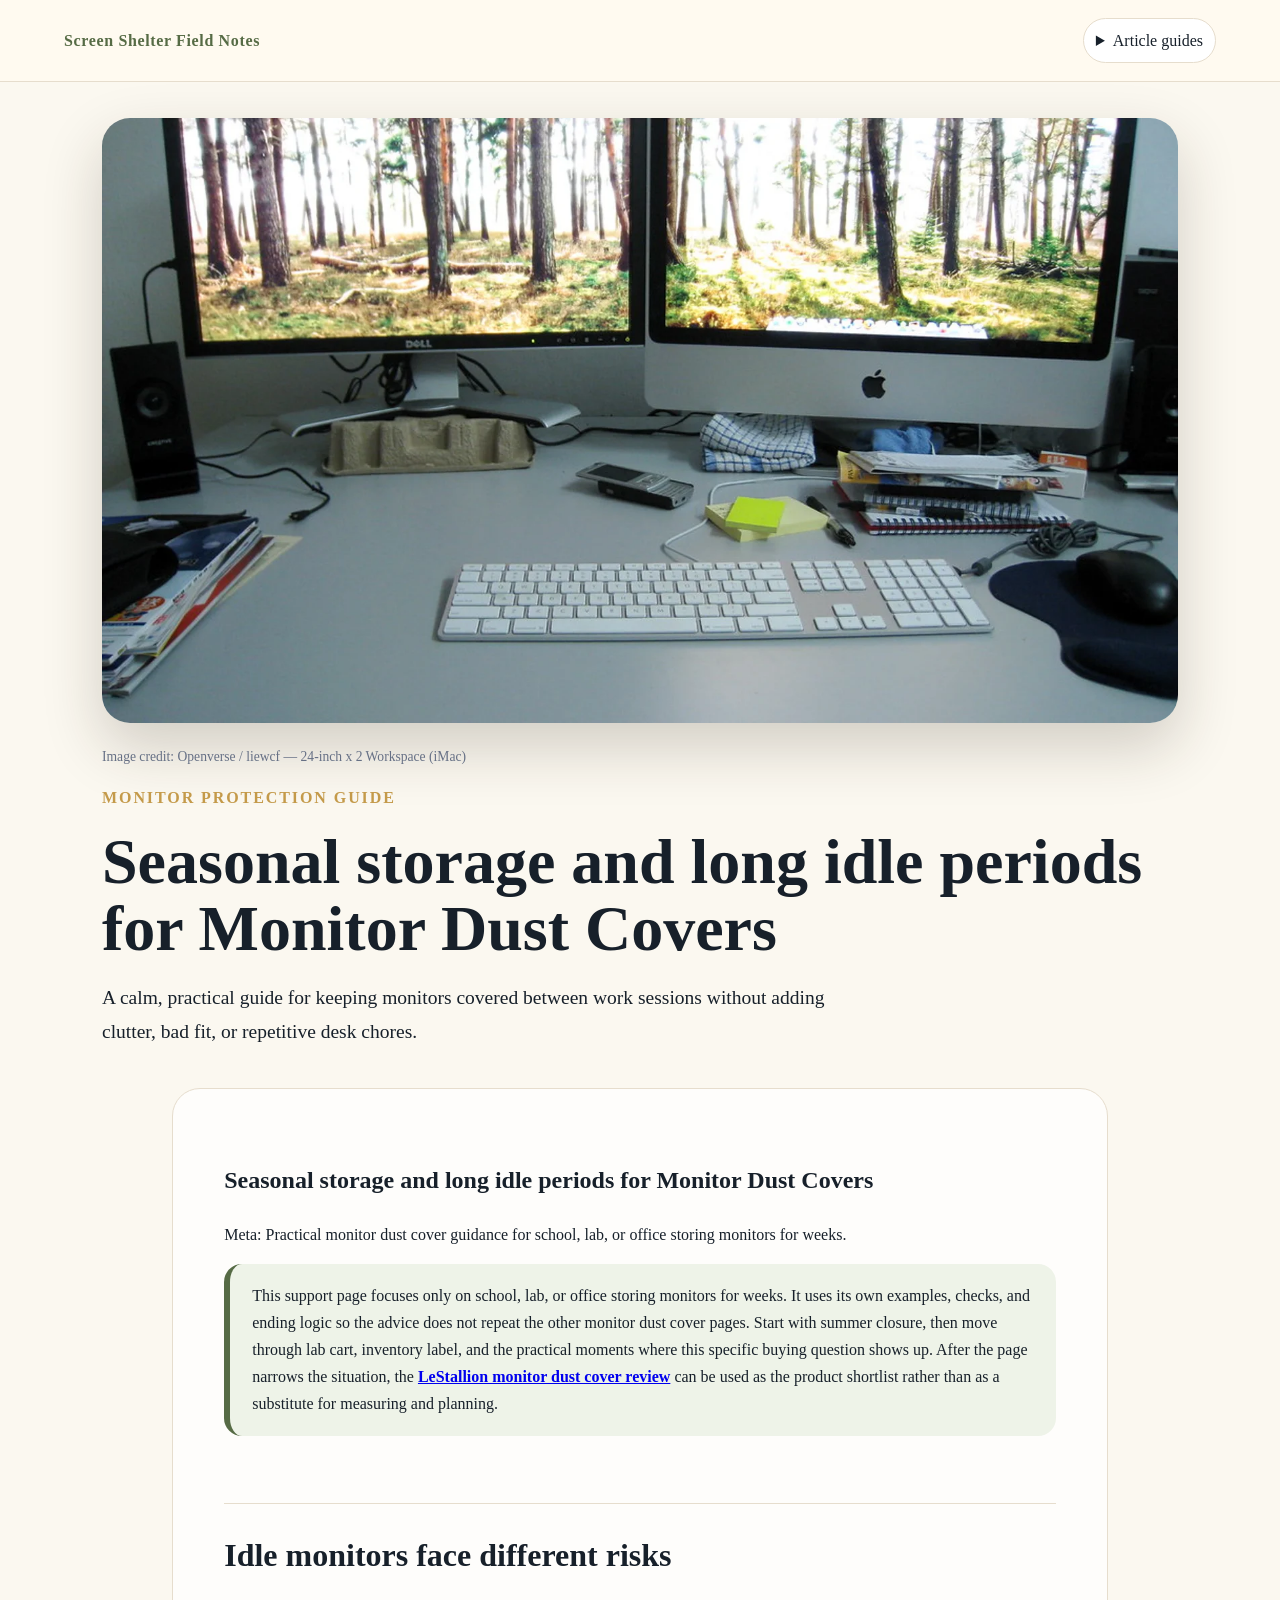
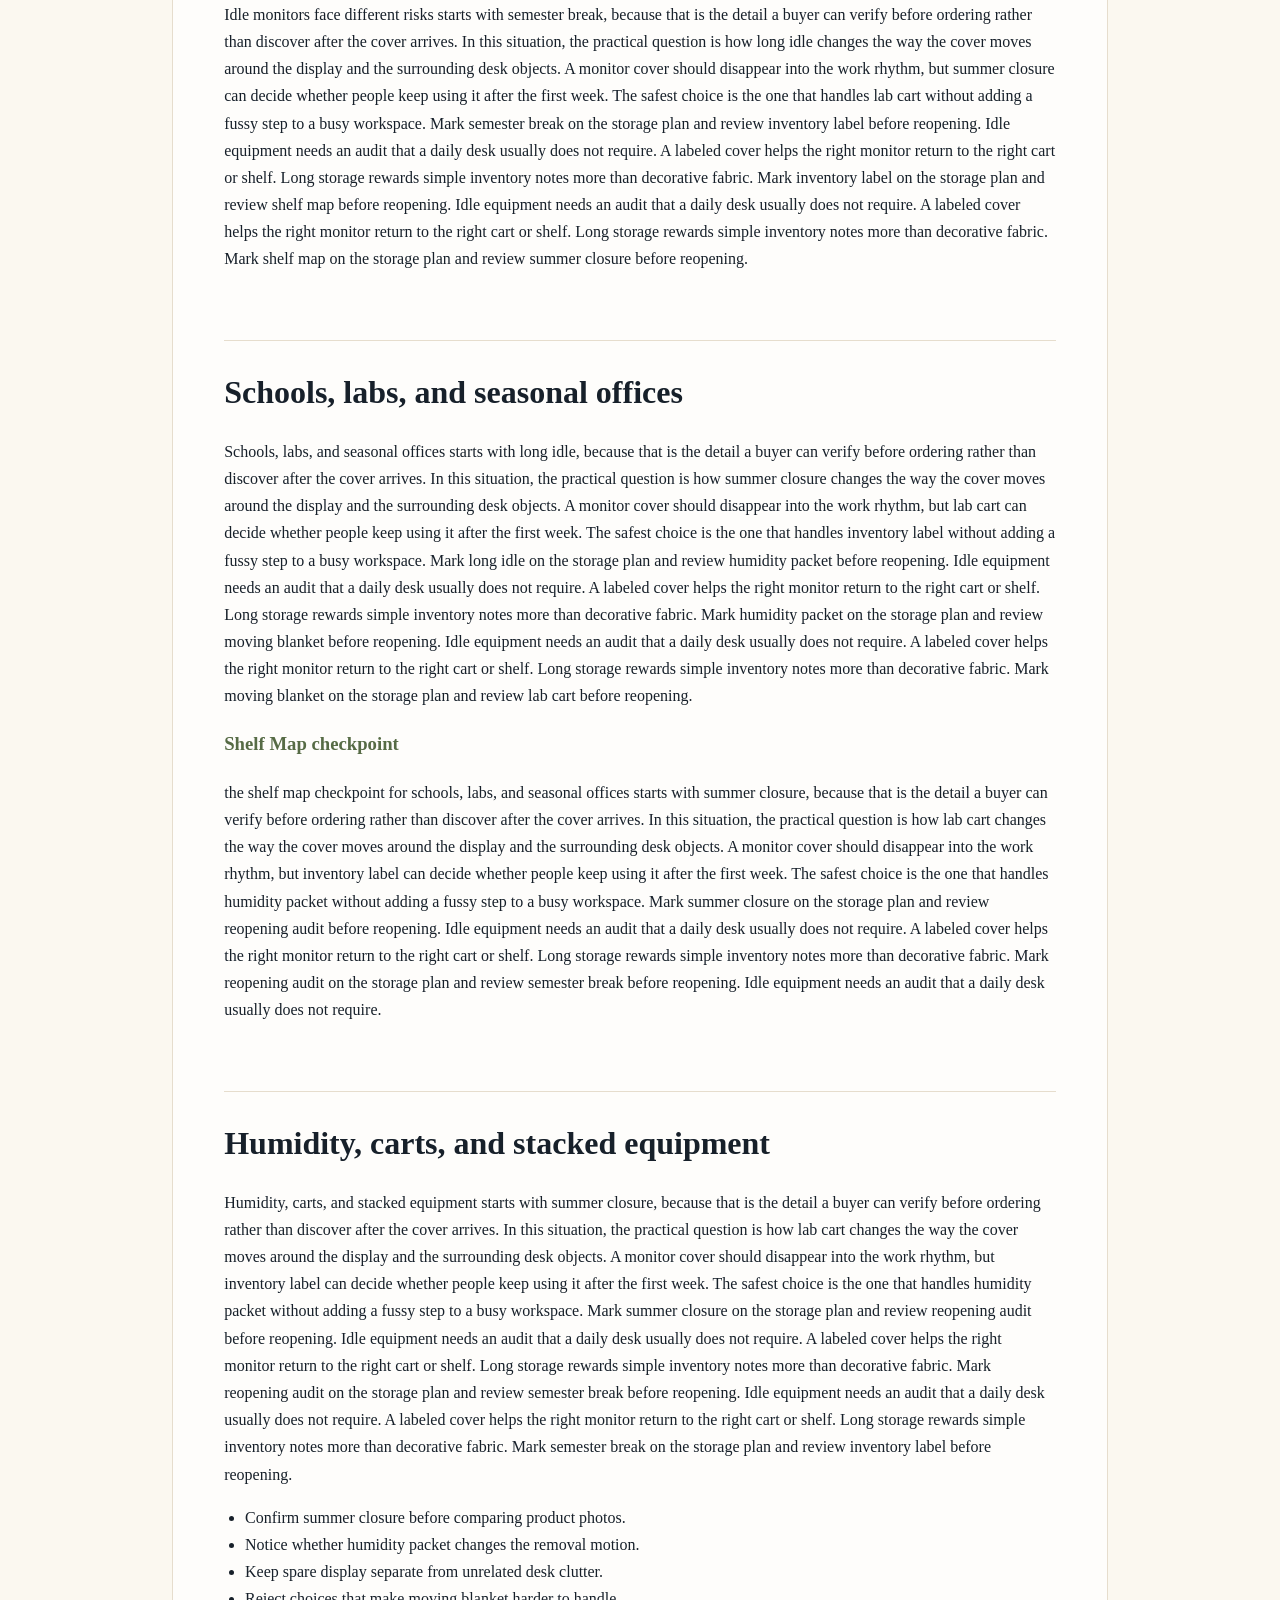
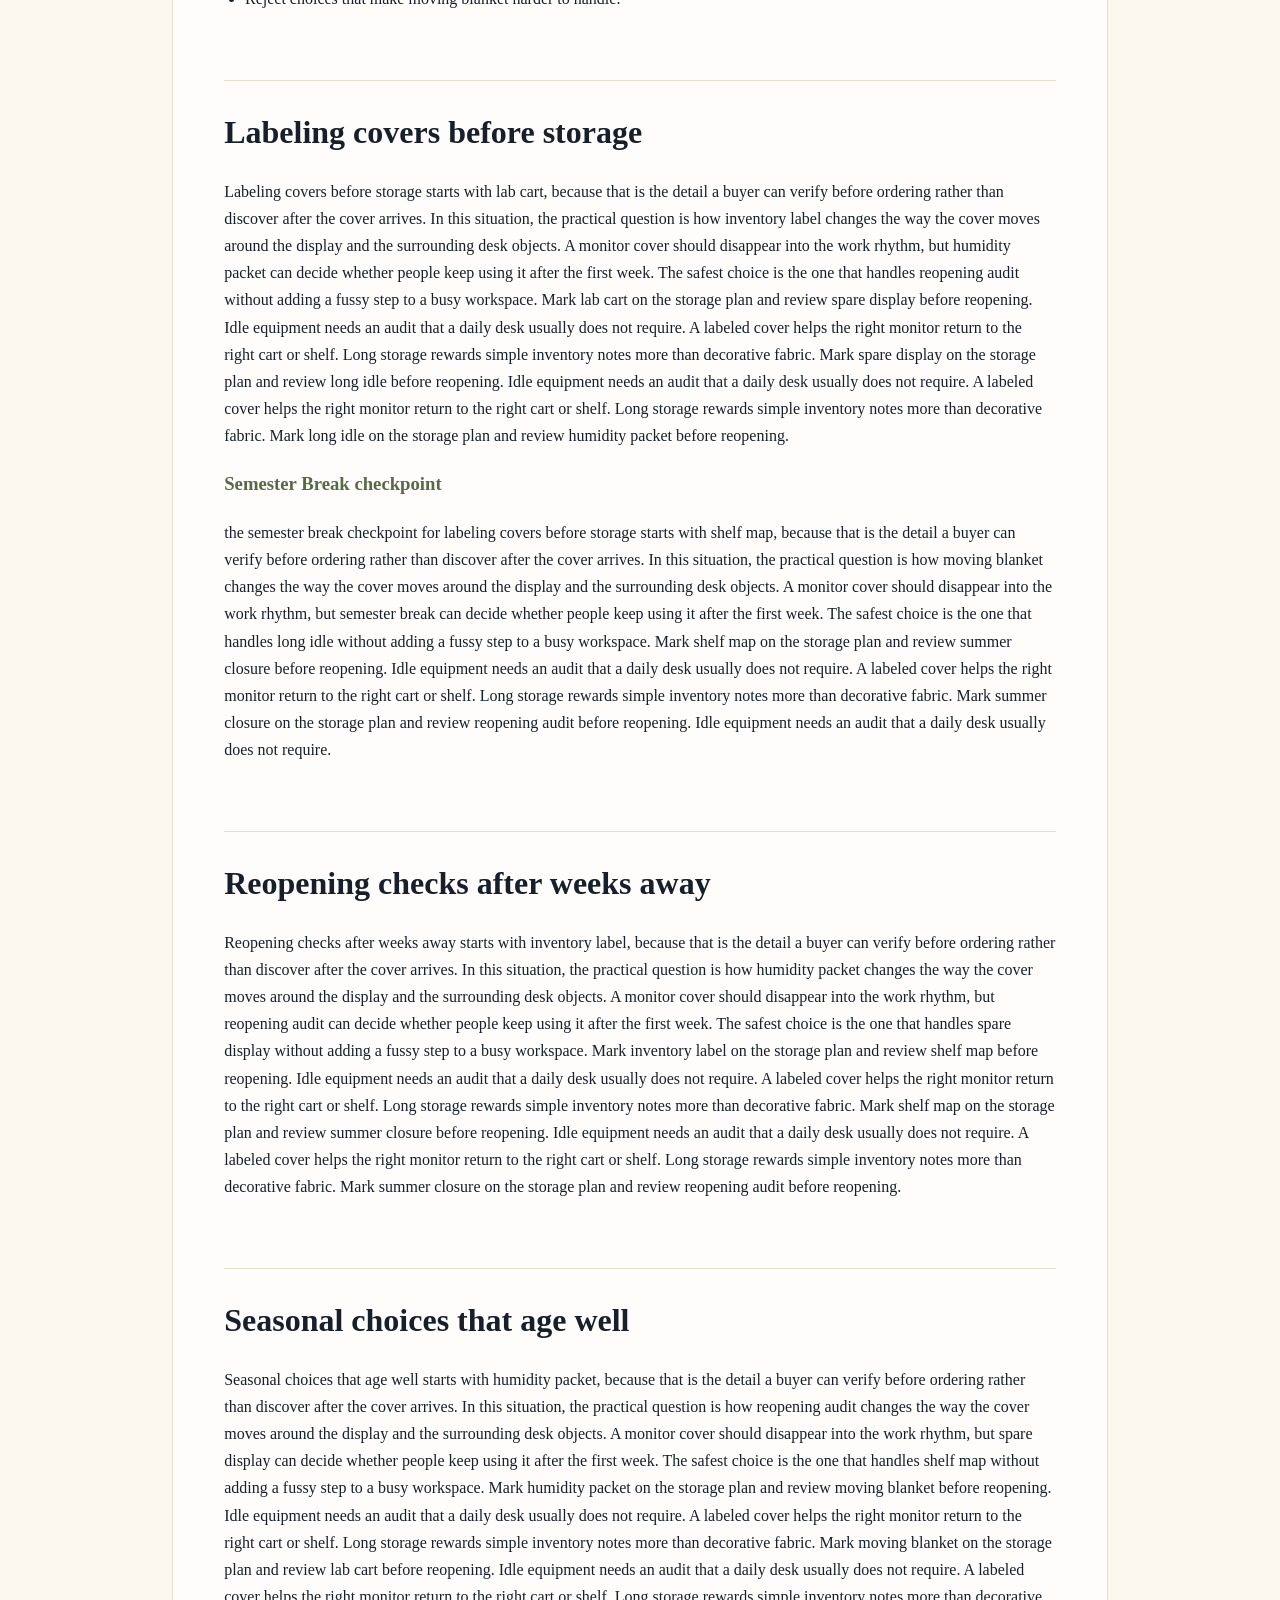
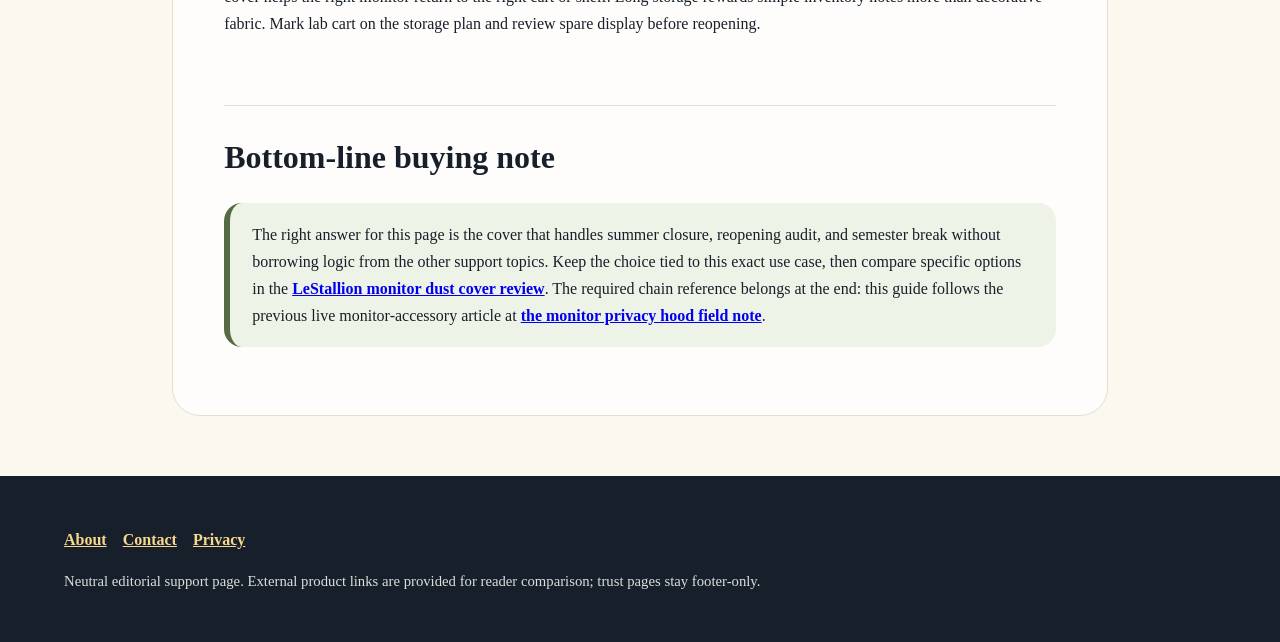
<file: storage-seasonal-setups.html>
<!doctype html><html lang="en"><head><meta charset="utf-8"><meta name="viewport" content="width=device-width,initial-scale=1"><title>Seasonal storage and long idle periods for Monitor Dust Covers</title><meta name="description" content="Practical, plain-language monitor dust cover guidance with fit, material, routine, and care notes."><link rel="canonical" href="https://armaragex.github.io/ls-monitor-dust-covers-635/storage-seasonal-setups.html"><link rel="stylesheet" href="style.css"><script type="application/ld+json">{"@context": "https://schema.org", "@type": "Article", "headline": "Seasonal storage and long idle periods for Monitor Dust Covers", "url": "https://armaragex.github.io/ls-monitor-dust-covers-635/storage-seasonal-setups.html", "image": ["https://armaragex.github.io/ls-monitor-dust-covers-635/assets/image-1.webp", "https://armaragex.github.io/ls-monitor-dust-covers-635/assets/image-2.webp"]}</script></head><body><header class="top"><a class="brand" href="index.html">Screen Shelter Field Notes</a><nav class="nav"><details><summary>Article guides</summary><div class="menu"><a href="index.html">7 Best Monitor Dust Covers for Screen Protection</a><a href="fit-and-sizes.html">Fit, sizing, and clearance for Monitor Dust Covers</a><a href="materials-and-room-dust.html">Materials and room dust control for Monitor Dust Covers</a><a href="daily-cover-routine.html">Daily cover routine for active desks for Monitor Dust Covers</a><a href="shared-workstations.html">Shared workstations and public screens for Monitor Dust Covers</a><a href="cleaning-and-care.html">Cleaning, washing, and long-term care for Monitor Dust Covers</a><a href="storage-seasonal-setups.html">Seasonal storage and long idle periods for Monitor Dust Covers</a></div></details></nav></header><section class="hero"><img src="assets/image-2.webp" alt="Photo of a desk monitor setup for dust cover planning"><p class="caption">Image credit: Openverse / liewcf — 24-inch x 2 Workspace (iMac)</p><p class="kicker">Monitor protection guide</p><h1>Seasonal storage and long idle periods for Monitor Dust Covers</h1><p class="deck">A calm, practical guide for keeping monitors covered between work sessions without adding clutter, bad fit, or repetitive desk chores.</p></section><main class="wrap"><article class="article"><h1>Seasonal storage and long idle periods for Monitor Dust Covers</h1>
<p>Meta: Practical monitor dust cover guidance for school, lab, or office storing monitors for weeks.</p>
<p class="cta">This support page focuses only on school, lab, or office storing monitors for weeks. It uses its own examples, checks, and ending logic so the advice does not repeat the other monitor dust cover pages. Start with summer closure, then move through lab cart, inventory label, and the practical moments where this specific buying question shows up. After the page narrows the situation, the <a href="https://lestallion.com/blogs/product-reviews/best-monitor-dust-covers-for-screen-protection">LeStallion monitor dust cover review</a> can be used as the product shortlist rather than as a substitute for measuring and planning.</p>
<h2>Idle monitors face different risks</h2>
<p>Idle monitors face different risks starts with semester break, because that is the detail a buyer can verify before ordering rather than discover after the cover arrives. In this situation, the practical question is how long idle changes the way the cover moves around the display and the surrounding desk objects. A monitor cover should disappear into the work rhythm, but summer closure can decide whether people keep using it after the first week. The safest choice is the one that handles lab cart without adding a fussy step to a busy workspace. Mark semester break on the storage plan and review inventory label before reopening. Idle equipment needs an audit that a daily desk usually does not require. A labeled cover helps the right monitor return to the right cart or shelf. Long storage rewards simple inventory notes more than decorative fabric. Mark inventory label on the storage plan and review shelf map before reopening. Idle equipment needs an audit that a daily desk usually does not require. A labeled cover helps the right monitor return to the right cart or shelf. Long storage rewards simple inventory notes more than decorative fabric. Mark shelf map on the storage plan and review summer closure before reopening.</p>
<h2>Schools, labs, and seasonal offices</h2>
<p>Schools, labs, and seasonal offices starts with long idle, because that is the detail a buyer can verify before ordering rather than discover after the cover arrives. In this situation, the practical question is how summer closure changes the way the cover moves around the display and the surrounding desk objects. A monitor cover should disappear into the work rhythm, but lab cart can decide whether people keep using it after the first week. The safest choice is the one that handles inventory label without adding a fussy step to a busy workspace. Mark long idle on the storage plan and review humidity packet before reopening. Idle equipment needs an audit that a daily desk usually does not require. A labeled cover helps the right monitor return to the right cart or shelf. Long storage rewards simple inventory notes more than decorative fabric. Mark humidity packet on the storage plan and review moving blanket before reopening. Idle equipment needs an audit that a daily desk usually does not require. A labeled cover helps the right monitor return to the right cart or shelf. Long storage rewards simple inventory notes more than decorative fabric. Mark moving blanket on the storage plan and review lab cart before reopening.</p>
<h3>Shelf Map checkpoint</h3>
<p>the shelf map checkpoint for schools, labs, and seasonal offices starts with summer closure, because that is the detail a buyer can verify before ordering rather than discover after the cover arrives. In this situation, the practical question is how lab cart changes the way the cover moves around the display and the surrounding desk objects. A monitor cover should disappear into the work rhythm, but inventory label can decide whether people keep using it after the first week. The safest choice is the one that handles humidity packet without adding a fussy step to a busy workspace. Mark summer closure on the storage plan and review reopening audit before reopening. Idle equipment needs an audit that a daily desk usually does not require. A labeled cover helps the right monitor return to the right cart or shelf. Long storage rewards simple inventory notes more than decorative fabric. Mark reopening audit on the storage plan and review semester break before reopening. Idle equipment needs an audit that a daily desk usually does not require.</p>
<h2>Humidity, carts, and stacked equipment</h2>
<p>Humidity, carts, and stacked equipment starts with summer closure, because that is the detail a buyer can verify before ordering rather than discover after the cover arrives. In this situation, the practical question is how lab cart changes the way the cover moves around the display and the surrounding desk objects. A monitor cover should disappear into the work rhythm, but inventory label can decide whether people keep using it after the first week. The safest choice is the one that handles humidity packet without adding a fussy step to a busy workspace. Mark summer closure on the storage plan and review reopening audit before reopening. Idle equipment needs an audit that a daily desk usually does not require. A labeled cover helps the right monitor return to the right cart or shelf. Long storage rewards simple inventory notes more than decorative fabric. Mark reopening audit on the storage plan and review semester break before reopening. Idle equipment needs an audit that a daily desk usually does not require. A labeled cover helps the right monitor return to the right cart or shelf. Long storage rewards simple inventory notes more than decorative fabric. Mark semester break on the storage plan and review inventory label before reopening.</p>
<ul>
<li>Confirm summer closure before comparing product photos.</li>
<li>Notice whether humidity packet changes the removal motion.</li>
<li>Keep spare display separate from unrelated desk clutter.</li>
<li>Reject choices that make moving blanket harder to handle.</li>
</ul>
<h2>Labeling covers before storage</h2>
<p>Labeling covers before storage starts with lab cart, because that is the detail a buyer can verify before ordering rather than discover after the cover arrives. In this situation, the practical question is how inventory label changes the way the cover moves around the display and the surrounding desk objects. A monitor cover should disappear into the work rhythm, but humidity packet can decide whether people keep using it after the first week. The safest choice is the one that handles reopening audit without adding a fussy step to a busy workspace. Mark lab cart on the storage plan and review spare display before reopening. Idle equipment needs an audit that a daily desk usually does not require. A labeled cover helps the right monitor return to the right cart or shelf. Long storage rewards simple inventory notes more than decorative fabric. Mark spare display on the storage plan and review long idle before reopening. Idle equipment needs an audit that a daily desk usually does not require. A labeled cover helps the right monitor return to the right cart or shelf. Long storage rewards simple inventory notes more than decorative fabric. Mark long idle on the storage plan and review humidity packet before reopening.</p>
<h3>Semester Break checkpoint</h3>
<p>the semester break checkpoint for labeling covers before storage starts with shelf map, because that is the detail a buyer can verify before ordering rather than discover after the cover arrives. In this situation, the practical question is how moving blanket changes the way the cover moves around the display and the surrounding desk objects. A monitor cover should disappear into the work rhythm, but semester break can decide whether people keep using it after the first week. The safest choice is the one that handles long idle without adding a fussy step to a busy workspace. Mark shelf map on the storage plan and review summer closure before reopening. Idle equipment needs an audit that a daily desk usually does not require. A labeled cover helps the right monitor return to the right cart or shelf. Long storage rewards simple inventory notes more than decorative fabric. Mark summer closure on the storage plan and review reopening audit before reopening. Idle equipment needs an audit that a daily desk usually does not require.</p>
<h2>Reopening checks after weeks away</h2>
<p>Reopening checks after weeks away starts with inventory label, because that is the detail a buyer can verify before ordering rather than discover after the cover arrives. In this situation, the practical question is how humidity packet changes the way the cover moves around the display and the surrounding desk objects. A monitor cover should disappear into the work rhythm, but reopening audit can decide whether people keep using it after the first week. The safest choice is the one that handles spare display without adding a fussy step to a busy workspace. Mark inventory label on the storage plan and review shelf map before reopening. Idle equipment needs an audit that a daily desk usually does not require. A labeled cover helps the right monitor return to the right cart or shelf. Long storage rewards simple inventory notes more than decorative fabric. Mark shelf map on the storage plan and review summer closure before reopening. Idle equipment needs an audit that a daily desk usually does not require. A labeled cover helps the right monitor return to the right cart or shelf. Long storage rewards simple inventory notes more than decorative fabric. Mark summer closure on the storage plan and review reopening audit before reopening.</p>
<h2>Seasonal choices that age well</h2>
<p>Seasonal choices that age well starts with humidity packet, because that is the detail a buyer can verify before ordering rather than discover after the cover arrives. In this situation, the practical question is how reopening audit changes the way the cover moves around the display and the surrounding desk objects. A monitor cover should disappear into the work rhythm, but spare display can decide whether people keep using it after the first week. The safest choice is the one that handles shelf map without adding a fussy step to a busy workspace. Mark humidity packet on the storage plan and review moving blanket before reopening. Idle equipment needs an audit that a daily desk usually does not require. A labeled cover helps the right monitor return to the right cart or shelf. Long storage rewards simple inventory notes more than decorative fabric. Mark moving blanket on the storage plan and review lab cart before reopening. Idle equipment needs an audit that a daily desk usually does not require. A labeled cover helps the right monitor return to the right cart or shelf. Long storage rewards simple inventory notes more than decorative fabric. Mark lab cart on the storage plan and review spare display before reopening.</p>
<h2>Bottom-line buying note</h2>
<p class="cta">The right answer for this page is the cover that handles summer closure, reopening audit, and semester break without borrowing logic from the other support topics. Keep the choice tied to this exact use case, then compare specific options in the <a href="https://lestallion.com/blogs/product-reviews/best-monitor-dust-covers-for-screen-protection">LeStallion monitor dust cover review</a>. The required chain reference belongs at the end: this guide follows the previous live monitor-accessory article at <a href="https://ls-monitor-privacy-hoods-634.onrender.com/index.html">the monitor privacy hood field note</a>.</p></article></main><footer class="footer"><p><a href="about.html">About</a><a href="contact.html">Contact</a><a href="privacy.html">Privacy</a></p><p class="note">Neutral editorial support page. External product links are provided for reader comparison; trust pages stay footer-only.</p></footer></body></html>
</file>
<file: style.css>
:root{--ink:#17202a;--muted:#667085;--paper:#fbf8f0;--card:#ffffff;--accent:#566b45;--gold:#c49a4a;--line:#e6ddcd}*{box-sizing:border-box}body{margin:0;font-family:Georgia,serif;background:var(--paper);color:var(--ink);line-height:1.7}.top{display:flex;justify-content:space-between;align-items:center;padding:18px 5vw;border-bottom:1px solid var(--line);background:#fffaf0;position:sticky;top:0;z-index:3}.brand{font-weight:800;color:var(--accent);text-decoration:none;letter-spacing:.04em}.nav details{position:relative}.nav summary{cursor:pointer;border:1px solid var(--line);padding:8px 12px;border-radius:999px;background:white}.nav .menu{position:absolute;right:0;background:white;border:1px solid var(--line);box-shadow:0 16px 40px #0002;padding:12px;width:310px;display:grid;gap:8px}.nav a,.footer a{color:#34512f}.hero{max-width:1120px;margin:36px auto 20px;padding:0 22px}.hero img{width:100%;aspect-ratio:16/9;object-fit:cover;border-radius:28px;box-shadow:0 24px 60px #2b241533}.kicker{text-transform:uppercase;color:var(--gold);font-weight:bold;letter-spacing:.12em}.hero h1{font-size:clamp(2.2rem,5vw,4.8rem);line-height:1.05;margin:.25em 0}.deck{font-size:1.22rem;max-width:780px}.wrap{max-width:980px;margin:auto;padding:20px 22px}.article{background:rgba(255,255,255,.72);border:1px solid var(--line);border-radius:28px;padding:clamp(22px,4vw,52px)}h2{font-size:2rem;line-height:1.2;margin-top:2.1em;border-top:1px solid var(--line);padding-top:1em}h3{color:var(--accent)}.cta{background:#eef3e8;border-left:6px solid var(--accent);padding:18px 22px;border-radius:18px}.midimg{margin:34px 0}.midimg img{width:100%;aspect-ratio:16/9;object-fit:cover;border-radius:22px}.caption{font-size:.85rem;color:var(--muted)}.footer{margin-top:40px;padding:34px 5vw;background:#17202a;color:#f7f2e8}.footer a{color:#f7d78d;margin-right:16px}.note{font-size:.92rem;color:#ddd}ul{padding-left:1.3em}a{font-weight:700}
</file>
